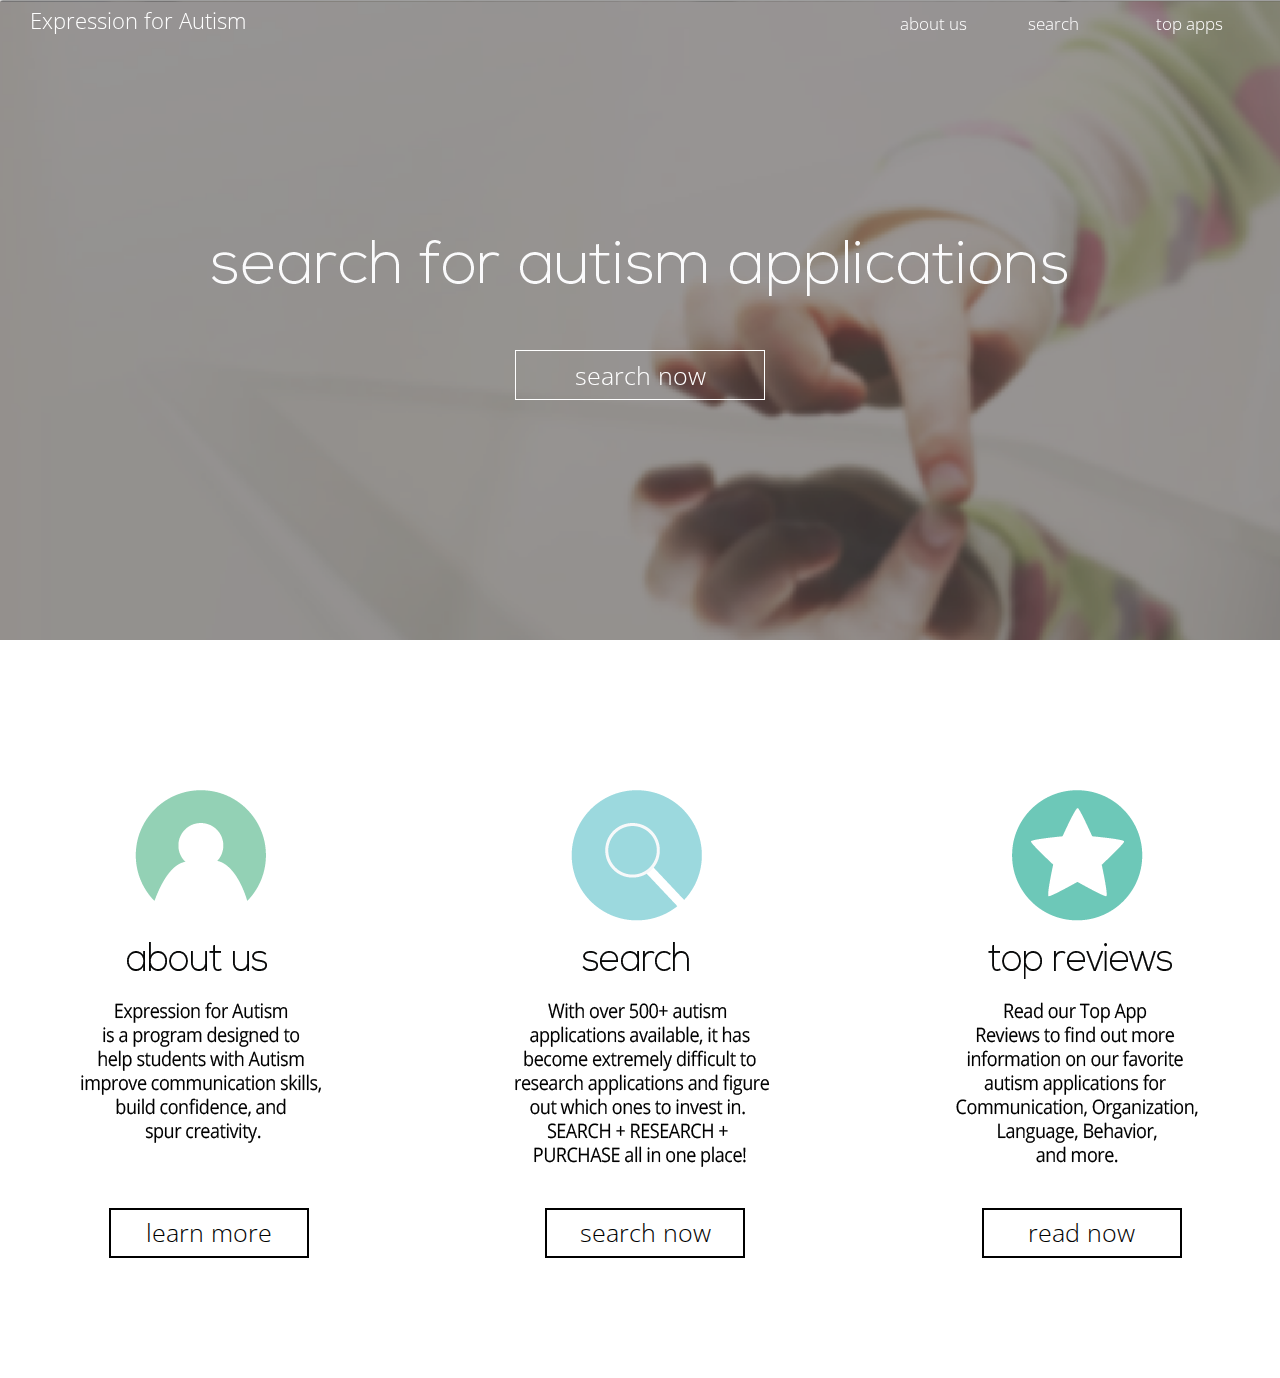
<file: index.html>
<!doctype html><html><head>	<script src="https://ajax.googleapis.com/ajax/libs/jquery/1.9.1/jquery.min.js"></script>	<link href='https://fonts.googleapis.com/css?family=PT+Sans' rel='stylesheet' type='text/css'>	<meta charset="utf-8">	<title>Expression for Autism</title>	<meta name="viewport" content="initial-scale=1, width=device-width, maximum-scale=1, minimum-scale=1, user-scalable=no">	<link href = 'https://maxcdn.bootstrapcdn.com/bootstrap/3.3.0/css/bootstrap.min.css' rel = 'stylesheet'>	<link href='https://fonts.googleapis.com/css?family=Open+Sans:300,400,700' rel='stylesheet' type='text/css'></head><body> <div id="wrapper"> <!-- navigation --> <div class="menudiv"> <ul id="menu1" class="menu" down="false"> <li class="home_link"><a href="http://www.expressionforautism.com">Expression for Autism</a></li> <li><a href="/aboutus">about us</a></li> <li><a href="/search">search</a></li> <li><a href="/reviews">top apps</a></li> </ul> <ul id="menu2" class="menu"> <li class="home_link"><a href="http://www.expressionforautism.com">Expression for Autism</a></li> <li><a href="/aboutus">about us</a></li> <li><a href="/search">search</a></li> <li><a href="/reviews">top apps</a></li> </ul> </div> <div class="title_wrapper"> <img class="title" id="title1" src="img/title1.png"> <img class="title" id="title2" src="img/title2.png"> <img class="title" id="title3" src="img/title3.png"> </div> <div class="button_wrapper"> <button class="main_button carousel_button" type="button" onclick="window.location.href='/search'" id="button1">search now</button> <button class="main_button carousel_button" type="button" onclick="window.location.href='/aboutus'" id="button2">learn more</button> <button class="main_button carousel_button" type="button" onclick="window.location.href='/aboutus'" id="button3">learn more</button> </div> <div id="carousel"> </div> <div id="content_panel"> <div id="content"> <div class="row"> <div class="cont col-md-4"> <div class="inner"> <img class="content_img" id="content1" src="img/about.png"> <button class="content_button" id="about" type="button" onclick="window.location.href='/aboutus'">learn more</button> </div> </div> <div class="cont col-md-4"> <div class="inner"> <img class="content_img" id="content2" src="img/search.png"> <button class="content_button" id="search" type="button" onclick="window.location.href='/search'">search now</button> </div> </div> <div class="cont col-md-4"> <div class="inner"> <img class="content_img" id="content3" src="img/reviews.png"> <button class="content_button" id="reviews" type="button" onclick="window.location.href='/reviews'">read now</button> </div> </div> </div> </div> </div> </div> </body><style>@media (min-width:1670px){.cont{width:30%}}@media (max-width:900px){.title_wrapper{margin-top:0;z-index:3}}@media (max-width:800px){li{width:30%;font-size:15px}}@media (max-width:640px){li{width:30%;font-size:11px}#menu1 a{vertical-align:middle}.carousel_button{opacity:0;visibility:hidden;display:none}}@media (max-width:500px){li{font-size:9px}}@media (max-width:420px){#menu1,#menu2{display:none}}#button2,#button3,#title2,#title3{display:none}.cont{text-align:center}.content_img{padding-top:50px}#content{text-align:center;width:100%;background-color:#fff;height:600px auto;padding-bottom:100px}#menu2{color:#000;display:none;z-index:11;background-color:#fff;position:fixed;opacity:.9}#menu2 a{color:#000;vertical-align:middle}.home_link{font-size:22px;margin-left:2%;width:68%;text-align:left;vertical-align:center}a:link,a:visited{height:40px;display:table-cell;vertical-align:bottom;color:#fff;text-align:left;padding:4px;text-decoration:none}a:active,a:hover{color:#FDB515}ul{top:0;left:0;width:100%;font-family:'open sans';font-weight:lighter;font-size:17px;z-index:10;position:absolute;display:inline-block;background-color:transparent;list-style-type:none;padding:0;overflow:hidden}li{width:10%;float:left;white-space:nowrap}#left_arrow{margin-top:20%;margin-left:5%;z-index:10;position:absolute}#right_arrow{margin-top:20%;margin-left:90%;z-index:10;position:absolute}#arrow_wrapper{z-index:10;height:100%;width:100%;position:absolute;top:10px;left:10px;background-color:#000}#carousel{position:fixed;top:0;left:0;width:100%;height:100%}#wrapper{text-align:center;font-family:'PT Sans',sans-serif;position:absolute;height:100%;width:100%;font-size:40px;color:#fff;font-weight:lighter}#content_panel{z-index:1;position:relative;height:700px;padding-top:100px;text-align:center;margin:auto;width:100%;margin-top:50%;background:#fff;padding-bottom:100px}.carousel_div{background-size:cover;width:100%;height:100%;position:absolute}.title_wrapper{z-index:1;position:absolute;text-align:center;margin-top:18%;width:100%;height:100%}.button_wrapper{z-index:3;position:absolute;text-align:center;margin-top:18%;width:100%}.title{margin:auto}.main_button{margin:auto;margin-top:120px;width:250px;height:50px;background-color:transparent;font-size:25px;font-family:'open sans';font-weight:lighter;color:#fff;border:#fff;border-style:solid;border-width:1px;outline:0;z-index:-1}.main_button:hover{outline:0;border:#fff;border-style:solid;border-width:2px;color:#000;opacity:.4;background-color:#fff;font-weight:400}.content_button{background-color:transparent;font-size:25px;font-family:'open sans';font-weight:lighter;height:50px;z-index:1;margin-top:40px;margin-bottom:20px;margin-left:10%;margin-right:30px;width:200px;color:#000;border:#000;border-style:solid;border-width:2px}.content_button:hover{outline:0;z-index:1;border:#FDB515;border-style:solid;border-width:2px;color:#FDB515;background-color:#fff}#about{margin-top:64px}</style><script>var _0x194c=["\x69\x6D\x67\x2F\x62\x61\x63\x6B\x67\x72\x6F\x75\x6E\x64\x2E\x70\x6E\x67","\x69\x6D\x67\x2F\x62\x61\x63\x6B\x67\x72\x6F\x75\x6E\x64\x32\x2E\x70\x6E\x67","\x69\x6D\x67\x2F\x62\x61\x63\x6B\x67\x72\x6F\x75\x6E\x64\x33\x2E\x70\x6E\x67","\x63\x61\x72\x6F\x75\x73\x65\x6C","\x67\x65\x74\x45\x6C\x65\x6D\x65\x6E\x74\x42\x79\x49\x64","\x6C\x65\x6E\x67\x74\x68","\x64\x69\x76","\x63\x72\x65\x61\x74\x65\x45\x6C\x65\x6D\x65\x6E\x74","\x69\x64","\x62\x61\x63\x6B\x67\x72\x6F\x75\x6E\x64\x49\x6D\x61\x67\x65","\x73\x74\x79\x6C\x65","\x75\x72\x6C\x28","\x29","\x63\x6C\x61\x73\x73\x4E\x61\x6D\x65","\x63\x61\x72\x6F\x75\x73\x65\x6C\x5F\x64\x69\x76","\x74\x69\x74\x6C\x65\x5F\x77\x72\x61\x70\x70\x65\x72","\x69\x6D\x67","\x61\x70\x70\x65\x6E\x64\x43\x68\x69\x6C\x64","\x72\x65\x61\x64\x79","\x3C\x64\x69\x76\x3E","\x68\x65\x72\x65","\x6C\x6F\x67","\x23","\x6F\x70\x61\x63\x69\x74\x79","\x31","\x63\x73\x73","\x61\x6E\x69\x6D\x61\x74\x65","\x23\x30","\x23\x74\x69\x74\x6C\x65","\x23\x62\x75\x74\x74\x6F\x6E","\x66\x61\x64\x65\x49\x6E","\x66\x61\x64\x65\x4F\x75\x74","\x64\x65\x6C\x61\x79","\x30","\x73\x68\x6F\x77","\x67\x65\x74\x54\x69\x6D\x65","\x73\x63\x72\x6F\x6C\x6C\x54\x6F\x70","\x73\x63\x72\x6F\x6C\x6C","\x6D\x65\x6E\x75\x31","\x64\x6F\x77\x6E","\x61\x74\x74\x72","\x23\x6D\x65\x6E\x75\x31","\x66\x61\x6C\x73\x65","\x74\x72\x75\x65","\x73\x65\x74\x41\x74\x74\x72\x69\x62\x75\x74\x65","\x66\x61\x73\x74","\x73\x6C\x69\x64\x65\x44\x6F\x77\x6E","\x23\x6D\x65\x6E\x75\x32","\x73\x6C\x69\x64\x65\x55\x70","\x72\x65\x73\x6F\x6C\x76\x65","\x70\x72\x6F\x6D\x69\x73\x65","\x74\x69\x74\x6C\x65\x31","\x74\x69\x74\x6C\x65\x32","\x74\x69\x74\x6C\x65\x33","\x77\x69\x64\x74\x68","\x73\x72\x63","\x69\x6D\x67\x2F\x74\x69\x74\x6C\x65\x32\x73\x63\x61\x6C\x65\x64\x32\x2E\x70\x6E\x67","\x69\x6D\x67\x2F\x74\x69\x74\x6C\x65\x32\x73\x63\x61\x6C\x65\x64\x2E\x70\x6E\x67","\x69\x6D\x67\x2F\x74\x69\x74\x6C\x65\x31\x73\x63\x61\x6C\x65\x64\x2E\x70\x6E\x67","\x69\x6D\x67\x2F\x74\x69\x74\x6C\x65\x33\x73\x63\x61\x6C\x65\x64\x32\x2E\x70\x6E\x67","\x69\x6D\x67\x2F\x74\x69\x74\x6C\x65\x33\x73\x63\x61\x6C\x65\x64\x2E\x70\x6E\x67","\x69\x6D\x67\x2F\x74\x69\x74\x6C\x65\x31\x73\x63\x61\x6C\x65\x64\x31\x2E\x70\x6E\x67","\x69\x6D\x67\x2F\x74\x69\x74\x6C\x65\x31\x2E\x70\x6E\x67","\x69\x6D\x67\x2F\x74\x69\x74\x6C\x65\x32\x2E\x70\x6E\x67","\x69\x6D\x67\x2F\x74\x69\x74\x6C\x65\x33\x2E\x70\x6E\x67","\x72\x65\x73\x69\x7A\x65"];

	var images = ["img/background.png", "img/background2.png", "img/background3.png" ];



	var curr_image=0;var manual_carousel=false;$(document)[_0x194c[18]](function (){setWidths();var _0x3d24x4=document[_0x194c[4]](_0x194c[3]);


		for(i=images[_0x194c[5]]-1;i>=0;i--){curr_div=document[_0x194c[7]](_0x194c[6]);curr_div[_0x194c[8]]=i.toString();curr_div[_0x194c[10]][_0x194c[9]]=_0x194c[11]+images[i]+_0x194c[12];curr_div[_0x194c[13]]=_0x194c[14];center_div=document[_0x194c[7]](_0x194c[6]);center_div[_0x194c[13]]=_0x194c[15];div_title=document[_0x194c[7]](_0x194c[16]);center_div[_0x194c[17]](div_title);curr_div[_0x194c[17]](center_div);_0x3d24x4[_0x194c[17]](curr_div);} ;startCarousel();} );function startCarousel(){var _0x3d24x6=$(_0x194c[19]);console[_0x194c[21]](_0x194c[20]);$(_0x194c[27])[_0x194c[26]]({opacity:1},800,function (){for(i=1;i<images[_0x194c[5]];i++){img_id=_0x194c[22]+i.toString();$(img_id)[_0x194c[25]](_0x194c[23],_0x194c[24]);} ;runCarousel(0,images[_0x194c[5]]-1);} );} ;function runCarousel(_0x3d24x8,_0x3d24x9){curr_id=_0x3d24x8+1;title=$((_0x194c[28]+curr_id));button=$((_0x194c[29]+curr_id));new_id=_0x3d24x8==2?1:_0x3d24x8+2;new_title=$((_0x194c[28]+new_id));new_button=$((_0x194c[29]+new_id));button[_0x194c[32]](5000)[_0x194c[31]](function (){new_button[_0x194c[30]]();} );title[_0x194c[32]](5000)[_0x194c[31]](function (){new_title[_0x194c[30]]();if(_0x3d24x8==_0x3d24x9){resetCarousel(true);} else {img_id=_0x194c[22]+_0x3d24x8.toString();$(img_id)[_0x194c[31]](800,function (){runCarousel(_0x3d24x8+1,_0x3d24x9);} );} ;} );} ;function resetCarousel(_0x3d24xb){for(i=0;i<images[_0x194c[5]]-1;i++){img_id=_0x194c[22]+i.toString();$(img_id)[_0x194c[25]](_0x194c[23],_0x194c[33]);} ;for(i=images[_0x194c[5]]-1;i>=0;i--){img_id=_0x194c[22]+i.toString();$(img_id)[_0x194c[34]]();} ;if(_0x3d24xb){startCarousel();} ;} ;var menu_loc=20;last_trigger_drop=false;var num_triggers=0;var last_trigger=0;var ms_between=0;var max_tolerance=100;$(window)[_0x194c[37]](function (){var _0x3d24x11=true;var _0x3d24x12= new Date();time_now=_0x3d24x12[_0x194c[35]]();ms_between=time_now-last_trigger;num_triggers++;scroll_pos=$(window)[_0x194c[36]]();if((last_trigger_drop&&scroll_pos>=20)||(!last_trigger_drop&&scroll_pos<=20)){_0x3d24x11=false;} ;if(ms_between>max_tolerance&&_0x3d24x11){if(scroll_pos>=20){last_trigger_drop=true;} else {last_trigger_drop=false;} ;num_triggers=0;last_trigger=time_now;triggerMenu();} ;} );function triggerMenu(){scroll_pos=$(window)[_0x194c[36]]();menu=document[_0x194c[4]](_0x194c[38]);activated=$(_0x194c[41])[_0x194c[40]](_0x194c[39]);if(scroll_pos>=menu_loc&&activated==_0x194c[42]){$(_0x194c[41])[_0x194c[31]](function (){menu=document[_0x194c[4]](_0x194c[38]);menu[_0x194c[44]](_0x194c[39],_0x194c[43]);$(_0x194c[47])[_0x194c[46]](_0x194c[45]);} );} else {if(scroll_pos<=menu_loc&&activated==_0x194c[43]){menu[_0x194c[44]](_0x194c[39],_0x194c[42]);$(_0x194c[47])[_0x194c[48]](function (){$(_0x194c[41])[_0x194c[30]]();} );} ;} ;} ;function showMenu(){var _0x3d24x15=$.Deferred();$(_0x194c[41])[_0x194c[31]](function (){menu=document[_0x194c[4]](_0x194c[38]);menu[_0x194c[44]](_0x194c[39],_0x194c[43]);_0x3d24x15[_0x194c[49]]();} );return _0x3d24x15[_0x194c[50]]();} ;function hideMenu(){var _0x3d24x15=$.Deferred();menu[_0x194c[44]](_0x194c[39],_0x194c[42]);_0x3d24x15[_0x194c[49]]();return _0x3d24x15[_0x194c[50]]();} ;function setWidths(){title=document[_0x194c[4]](_0x194c[51]);title2=document[_0x194c[4]](_0x194c[52]);title3=document[_0x194c[4]](_0x194c[53]);if($(window)[_0x194c[54]]()<=460){title2[_0x194c[55]]=_0x194c[56];} else {if($(window)[_0x194c[54]]()<=650){title2[_0x194c[55]]=_0x194c[57];} ;} ;if($(window)[_0x194c[54]]()<=700){title[_0x194c[55]]=_0x194c[58];title3[_0x194c[55]]=_0x194c[59];} else {if($(window)[_0x194c[54]]()<=900){title3[_0x194c[55]]=_0x194c[60];title[_0x194c[55]]=_0x194c[61];} else {title[_0x194c[55]]=_0x194c[62];title2[_0x194c[55]]=_0x194c[63];title3[_0x194c[55]]=_0x194c[64];} ;} ;} ;$(window)[_0x194c[65]](function (){setWidths();} );</script>
</file>
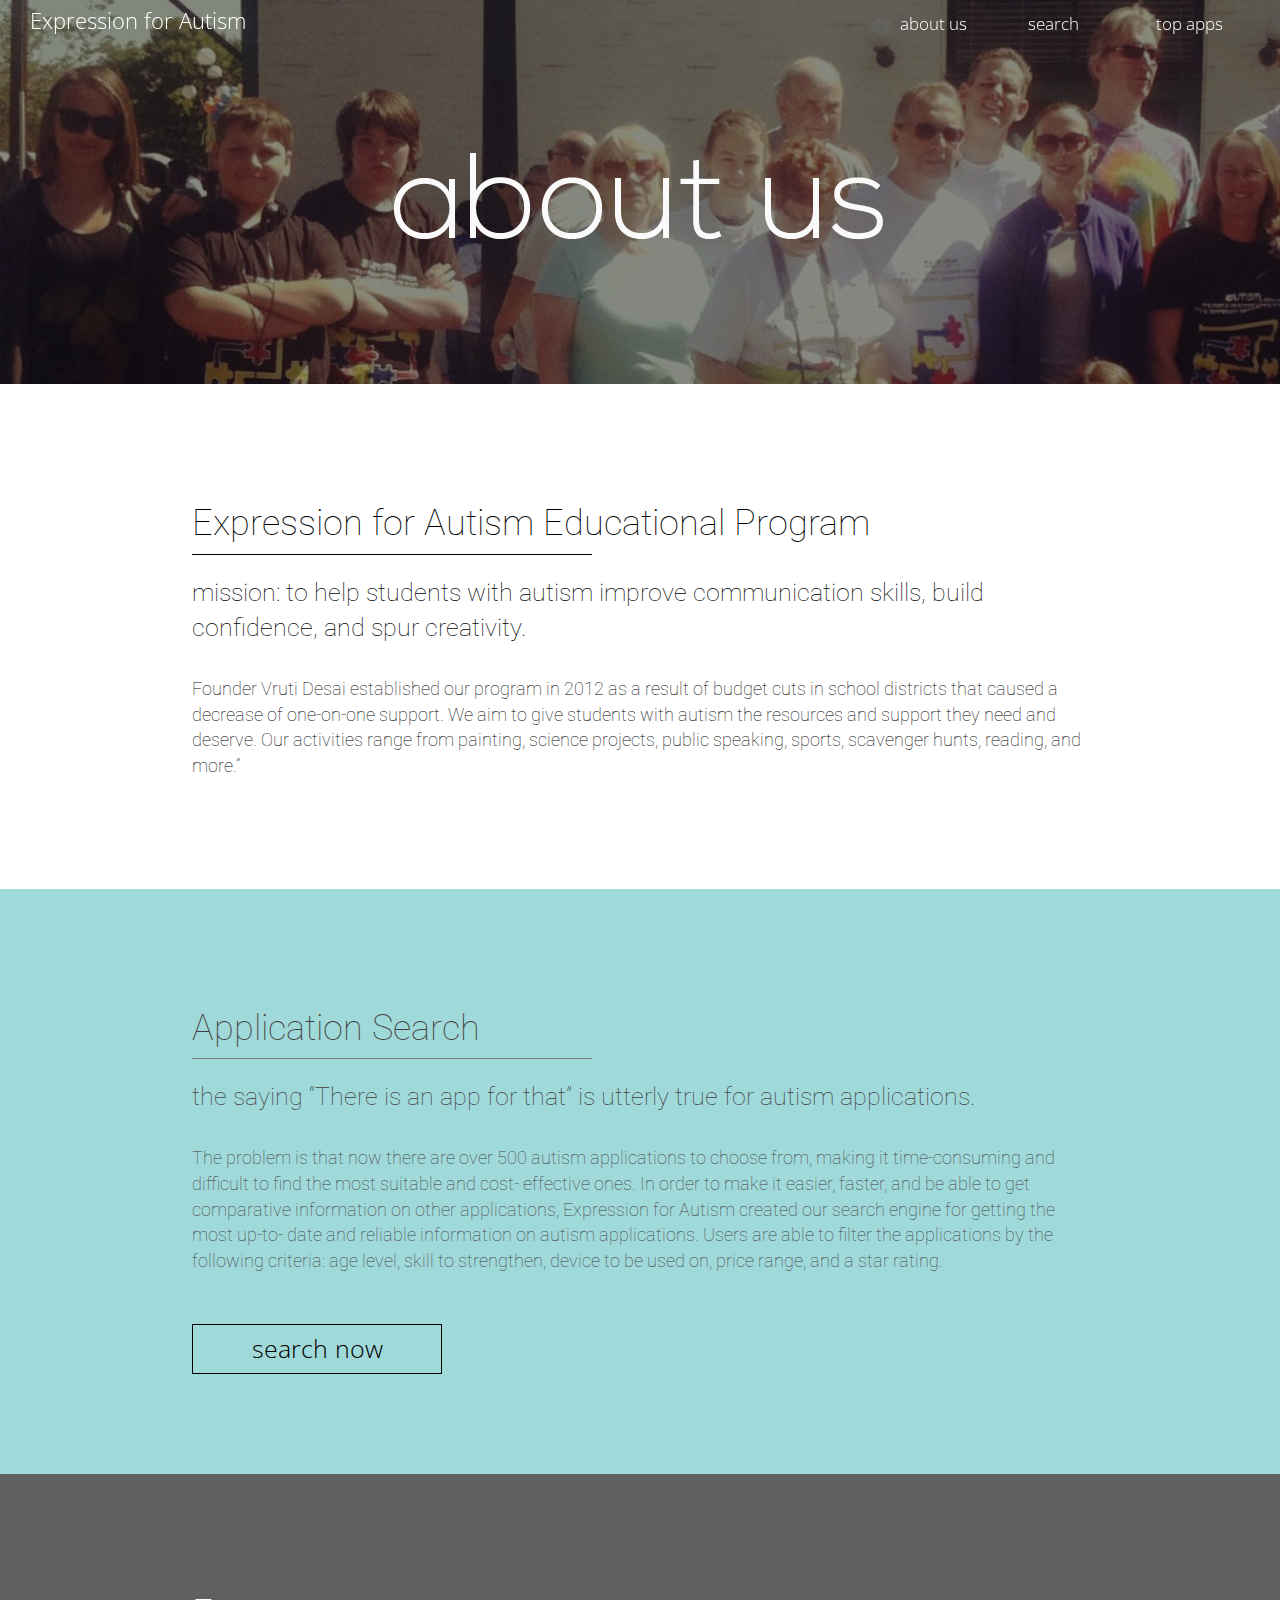
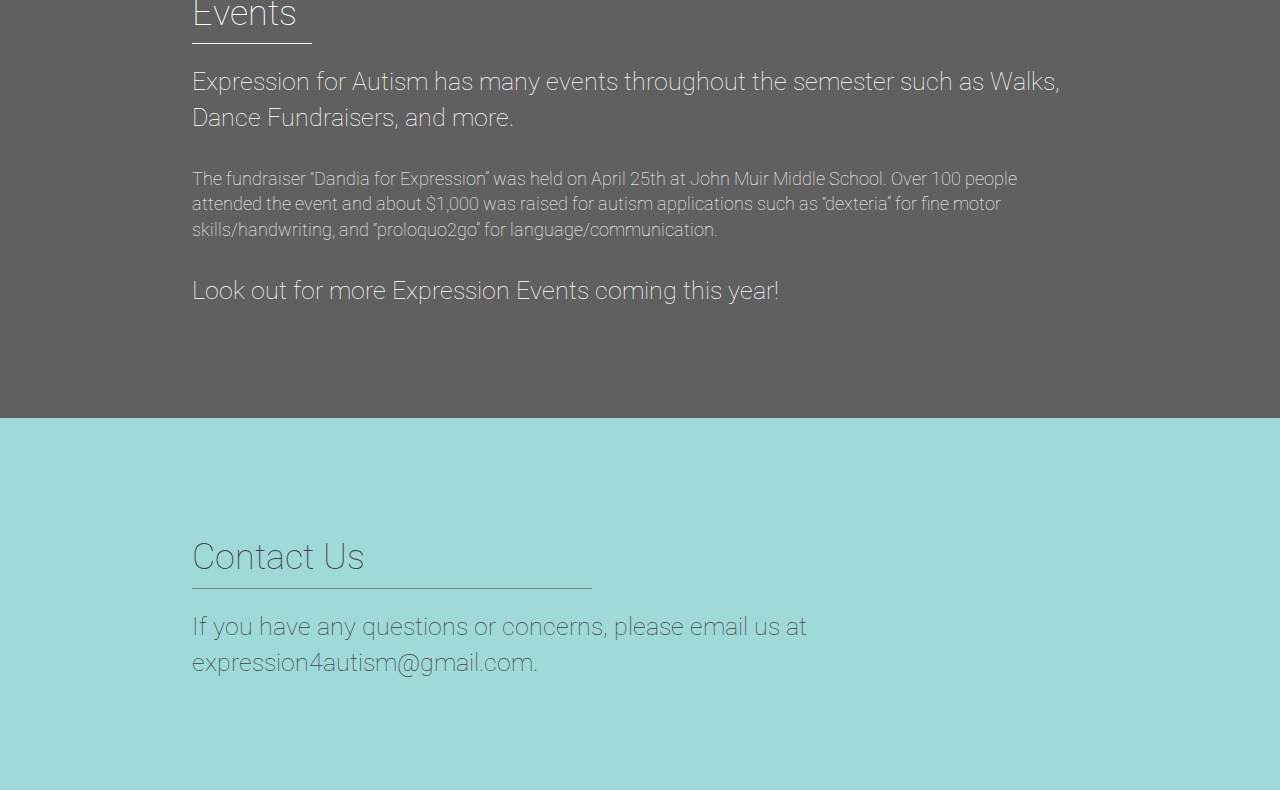
<file: aboutus/index.html>
<!doctype html><html><head>	<script src="https://ajax.googleapis.com/ajax/libs/jquery/1.9.1/jquery.min.js"></script>	<link href='https://fonts.googleapis.com/css?family=PT+Sans' rel='stylesheet' type='text/css'>	<meta charset="utf-8">	<title>Expression for Autism</title>	<meta name="viewport" content="initial-scale=1, width=device-width, maximum-scale=1, minimum-scale=1, user-scalable=no">	<link href = 'http://maxcdn.bootstrapcdn.com/bootstrap/3.3.0/css/bootstrap.min.css' rel = 'stylesheet'>	<link href='https://fonts.googleapis.com/css?family=Open+Sans:300,400,700' rel='stylesheet' type='text/css'>	<link href='https://fonts.googleapis.com/css?family=Slabo+27px' rel='stylesheet' type='text/css'>	<link href='https://fonts.googleapis.com/css?family=Roboto:400,100,300' rel='stylesheet' type='text/css'></head><body> <div id="wrapper"> <!-- navigation --> <div class="menudiv"> <ul id="menu1" class="menu" down="false"> <li class="home_link"><a href="http://www.expressionforautism.com">Expression for Autism</a></li> <li><a href="/aboutus">about us</a></li> <li><a href="/search">search</a></li> <li><a href="/reviews">top apps</a></li> </ul> <ul id="menu2" class="menu"> <li class="home_link"><a href="http://www.expressionforautism.com">Expression for Autism</a></li> <li><a href="/aboutus">about us</a></li> <li><a href="/search">search</a></li> <li><a href="/reviews">top apps</a></li> </ul> </div> <div class="title_wrapper"> <img class="title" id="title1" src="img/title.png"> </div> <div id="carousel"> </div> <div id="content_panel"> <div id="content"> <div id="main_title"> <h1>About Us</h1> </div> <div class="education"> <div class="text_wrapper"> 

<h1> Expression for Autism Educational Program</h1> <div class="line"> </div> <div id="ptype1"> 

<p>mission: to help students with autism improve communication skills, build confidence, and spur creativity. </p> </div> <div id="ptype2"> 
<p>Founder Vruti Desai established our program in 2012 as a result of budget cuts in school districts that caused a decrease of one-on-one support. We aim to give students with autism the resources and support they need and deserve. Our activities range from painting, science projects, public speaking, sports, scavenger hunts, reading, and more.” </p> 

</div> </div> </div> <div class="search"> <div class="text_wrapper"> <h1> Application Search</h1> <div class="line_search"> </div> <div id="ptype1"> 

<p>the saying “There is an app for that” is utterly true for autism applications. </p> </div> <div id="ptype2"> 

<p>The problem is that now there are over 500 autism applications to choose from, making it time-consuming and difficult to find the most suitable and cost- effective ones. In order to make it easier, faster, and be able to get comparative information on other applications, Expression for Autism created our search engine for getting the most up-to- date and reliable information on autism applications. Users are able to filter the applications by the following criteria: age level, skill to strengthen, device to be used on, price range, and a star rating. </p> 

</div> <button class="main_button" type="button" onclick="window.location.href='/search'" id="button1">search now</button> </div> </div> <div class="events_carousel"></div> <div class="events"> <div class="text_wrapper"> <h1>Events</h1> <div class="line_events"> </div> <div id="ptype1"> 

<p>Expression for Autism has many events throughout the semester such as Walks, Dance Fundraisers, and more. </p> </div> <div id="ptype2"> 
<p>The fundraiser “Dandia for Expression” was held on April 25th at John Muir Middle School. Over 100 people attended the event and about $1,000 was raised for autism applications such as “dexteria” for fine motor skills/handwriting, and “proloquo2go” for language/communication. 

</p> </div> <div id="ptype1"> <p>Look out for more Expression Events coming this year! </p> 


</div> </div> </div> <div class="search"> <div class="text_wrapper"> <h1> Contact Us</h1> <div class="line_search"> </div> <div id="ptype1"> 

<p> If you have any questions or concerns, please email us at expression4autism@gmail.com. </p> 




	</div> </div> </div> </div> </div> </div> </body><style>@media (max-width:900px){.title_wrapper{margin-top:0}}@media (max-width:700px){.title_wrapper{display:none}}@media (max-width:800px){li{width:30%;font-size:15px}}@media (max-width:640px){li{width:30%;font-size:11px}#menu1 a{vertical-align:middle}}@media (max-width:500px){li{font-size:9px}}@media (max-width:420px){#menu1,#menu2{display:none}}h1{font-weight:lighter}#ptype1{padding-top:20px;font-size:25px}#ptype2{padding-top:20px;font-size:18px}.text_wrapper{margin:auto;text-align:left;width:70%}.line{background-color:#000;width:400px;height:1px}.line_search{background-color:gray;width:400px;height:1px}.line_events{background-color:#fff;width:120px;height:1px}#main_title{font-family:Roboto,sans-serif;color:#000;padding-top:50px;height:auto;display:none;width:100%}.education{color:#000;font-family:Roboto,sans-serif;height:auto;width:100%;padding-bottom:100px;padding-top:100px}.search{font-family:Roboto,sans-serif;color:#423f40;font-weight:lighter;padding-top:100px;background-color:#a0d9da;height:auto;padding-bottom:100px;width:100%}.events{font-family:Roboto,sans-serif;padding-top:100px;height:auto;width:100%;background-color:#606060;padding-bottom:100px}#content_panel,.cont{text-align:center}#content{margin:auto}#menu2{color:#000;display:none;z-index:11;background-color:#fff;position:fixed;opacity:.9}#menu2 a{color:#000;vertical-align:middle}.home_link{font-size:22px;margin-left:2%;width:68%;text-align:left;vertical-align:center}a:link,a:visited{height:40px;display:table-cell;vertical-align:bottom;color:#fff;text-align:left;padding:4px;text-decoration:none}a:active,a:hover{color:#FDB515}ul{top:0;left:0;width:100%;font-family:'open sans';font-weight:lighter;font-size:17px;z-index:10;position:absolute;display:inline-block;background-color:transparent;list-style-type:none;padding:0;overflow:hidden}li{width:10%;float:left;white-space:nowrap}#carousel{position:fixed;top:0;left:0;width:100%;height:60%}#wrapper{text-align:center;font-family:'PT Sans',sans-serif;position:absolute;height:60%;width:100%;font-size:40px;color:#fff;font-weight:lighter}#content_panel{position:relative;height:1000px;width:100%;margin-top:30%;background-color:#fff}.carousel_div{background-size:cover;width:100%;height:100%;position:absolute}.title_wrapper{z-index:2;position:absolute;text-align:center;top:25%;width:100%;height:100%}.title{margin:auto}.main_button{margin:auto;margin-top:40px;width:250px;height:50px;background-color:transparent;font-size:25px;font-family:'open sans';font-weight:lighter;color:#000;border:#000;border-style:solid;border-width:1px;outline:0;z-index:-1}.main_button:hover{outline:0;border:#fff;border-style:solid;border-width:2px;color:#fff}</style><script>var _0x1d2b=["\x69\x6D\x67\x2F\x62\x61\x63\x6B\x67\x72\x6F\x75\x6E\x64\x2E\x6A\x70\x67","\x69\x6D\x67\x2F\x62\x61\x63\x6B\x67\x72\x6F\x75\x6E\x64\x32\x2E\x6A\x70\x67","\x69\x6D\x67\x2F\x62\x61\x63\x6B\x67\x72\x6F\x75\x6E\x64\x33\x2E\x6A\x70\x67","\x77\x69\x64\x74\x68","\x23\x6D\x61\x69\x6E\x5F\x74\x69\x74\x6C\x65","\x73\x68\x6F\x77","\x74\x69\x74\x6C\x65\x31","\x67\x65\x74\x45\x6C\x65\x6D\x65\x6E\x74\x42\x79\x49\x64","\x73\x72\x63","\x69\x6D\x67\x2F\x74\x69\x74\x6C\x65\x73\x63\x61\x6C\x65\x64\x2E\x70\x6E\x67","\x63\x61\x72\x6F\x75\x73\x65\x6C","\x6C\x65\x6E\x67\x74\x68","\x64\x69\x76","\x63\x72\x65\x61\x74\x65\x45\x6C\x65\x6D\x65\x6E\x74","\x69\x64","\x62\x61\x63\x6B\x67\x72\x6F\x75\x6E\x64\x49\x6D\x61\x67\x65","\x73\x74\x79\x6C\x65","\x75\x72\x6C\x28","\x29","\x63\x6C\x61\x73\x73\x4E\x61\x6D\x65","\x63\x61\x72\x6F\x75\x73\x65\x6C\x5F\x64\x69\x76","\x61\x70\x70\x65\x6E\x64\x43\x68\x69\x6C\x64","\x72\x65\x61\x64\x79","\x23","\x66\x61\x64\x65\x4F\x75\x74","\x3C\x64\x69\x76\x3E","\x68\x65\x72\x65","\x6C\x6F\x67","\x6F\x70\x61\x63\x69\x74\x79","\x31","\x63\x73\x73","\x61\x6E\x69\x6D\x61\x74\x65","\x23\x30","\x64\x65\x6C\x61\x79","\x30","\x72\x65\x73\x69\x7A\x65","\x67\x65\x74\x54\x69\x6D\x65","\x73\x63\x72\x6F\x6C\x6C\x54\x6F\x70","\x73\x63\x72\x6F\x6C\x6C","\x6D\x65\x6E\x75\x31","\x64\x6F\x77\x6E","\x61\x74\x74\x72","\x23\x6D\x65\x6E\x75\x31","\x66\x61\x6C\x73\x65","\x74\x72\x75\x65","\x73\x65\x74\x41\x74\x74\x72\x69\x62\x75\x74\x65","\x66\x61\x73\x74","\x73\x6C\x69\x64\x65\x44\x6F\x77\x6E","\x23\x6D\x65\x6E\x75\x32","\x66\x61\x64\x65\x49\x6E","\x73\x6C\x69\x64\x65\x55\x70","\x72\x65\x73\x6F\x6C\x76\x65","\x70\x72\x6F\x6D\x69\x73\x65","\x69\x6D\x67\x2F\x74\x69\x74\x6C\x65\x2E\x70\x6E\x67","\x68\x69\x64\x65"];


var images = ["img/background3.jpg", "img/background2.jpg", "img/background3.jpg"];


var curr_image=0;var manual_carousel=false;$(document)[_0x1d2b[22]](function (){if($(window)[_0x1d2b[3]]()<=700){temp_title=$(_0x1d2b[4]);temp_title[_0x1d2b[5]]();} ;if($(window)[_0x1d2b[3]]()<=800){title=document[_0x1d2b[7]](_0x1d2b[6]);title[_0x1d2b[8]]=_0x1d2b[9];} ;var _0x2d84x4=document[_0x1d2b[7]](_0x1d2b[10]);for(i=images[_0x1d2b[11]]-1;i>=0;i--){curr_div=document[_0x1d2b[13]](_0x1d2b[12]);curr_div[_0x1d2b[14]]=i.toString();curr_div[_0x1d2b[16]][_0x1d2b[15]]=_0x1d2b[17]+images[i]+_0x1d2b[18];curr_div[_0x1d2b[19]]=_0x1d2b[20];_0x2d84x4[_0x1d2b[21]](curr_div);} ;startCarousel();} );function carouselLeft(){} ;function carouselRight(){manual_carousel=true;if(curr_image==images[_0x1d2b[11]]-1){resetCarousel(false);} else {img_id=_0x1d2b[23]+curr_image.toString();alert(img_id);$(img_id)[_0x1d2b[24]](800);} ;} ;function startCarousel(){var _0x2d84x8=$(_0x1d2b[25]);console[_0x1d2b[27]](_0x1d2b[26]);$(_0x1d2b[32])[_0x1d2b[31]]({opacity:1},800,function (){for(i=1;i<images[_0x1d2b[11]];i++){img_id=_0x1d2b[23]+i.toString();$(img_id)[_0x1d2b[30]](_0x1d2b[28],_0x1d2b[29]);} ;runCarousel(0,images[_0x1d2b[11]]-1);} );} ;function runCarousel(_0x2d84xa,_0x2d84xb){if(_0x2d84xa==_0x2d84xb){resetCarousel(true);} else {img_id=_0x1d2b[23]+_0x2d84xa.toString();$(img_id)[_0x1d2b[33]](2600)[_0x1d2b[24]](800,function (){runCarousel(_0x2d84xa+1,_0x2d84xb);} );} ;} ;function resetCarousel(_0x2d84xd){for(i=0;i<images[_0x1d2b[11]]-1;i++){img_id=_0x1d2b[23]+i.toString();$(img_id)[_0x1d2b[30]](_0x1d2b[28],_0x1d2b[34]);} ;for(i=images[_0x1d2b[11]]-1;i>=0;i--){img_id=_0x1d2b[23]+i.toString();$(img_id)[_0x1d2b[33]](2600)[_0x1d2b[5]]();} ;if(_0x2d84xd){startCarousel();} ;} ;$(window)[_0x1d2b[35]](function (){title=document[_0x1d2b[7]](_0x1d2b[6]);if($(window)[_0x1d2b[3]]()<=800){} else {} ;} );var menu_loc=20;last_trigger_drop=false;var num_triggers=0;var last_trigger=0;var ms_between=0;var max_tolerance=100;$(window)[_0x1d2b[38]](function (){var _0x2d84x13=true;var _0x2d84x14= new Date();time_now=_0x2d84x14[_0x1d2b[36]]();ms_between=time_now-last_trigger;num_triggers++;scroll_pos=$(window)[_0x1d2b[37]]();if((last_trigger_drop&&scroll_pos>=20)||(!last_trigger_drop&&scroll_pos<=20)){_0x2d84x13=false;} ;if(ms_between>max_tolerance&&_0x2d84x13){if(scroll_pos>=20){last_trigger_drop=true;} else {last_trigger_drop=false;} ;num_triggers=0;last_trigger=time_now;triggerMenu();} ;} );function triggerMenu(){scroll_pos=$(window)[_0x1d2b[37]]();menu=document[_0x1d2b[7]](_0x1d2b[39]);activated=$(_0x1d2b[42])[_0x1d2b[41]](_0x1d2b[40]);if(scroll_pos>=menu_loc&&activated==_0x1d2b[43]){$(_0x1d2b[42])[_0x1d2b[24]](function (){menu=document[_0x1d2b[7]](_0x1d2b[39]);menu[_0x1d2b[45]](_0x1d2b[40],_0x1d2b[44]);$(_0x1d2b[48])[_0x1d2b[47]](_0x1d2b[46]);} );} else {if(scroll_pos<=menu_loc&&activated==_0x1d2b[44]){menu[_0x1d2b[45]](_0x1d2b[40],_0x1d2b[43]);$(_0x1d2b[48])[_0x1d2b[50]](function (){$(_0x1d2b[42])[_0x1d2b[49]]();} );} ;} ;} ;function showMenu(){var _0x2d84x17=$.Deferred();$(_0x1d2b[42])[_0x1d2b[24]](function (){menu=document[_0x1d2b[7]](_0x1d2b[39]);menu[_0x1d2b[45]](_0x1d2b[40],_0x1d2b[44]);_0x2d84x17[_0x1d2b[51]]();} );return _0x2d84x17[_0x1d2b[52]]();} ;function hideMenu(){var _0x2d84x17=$.Deferred();menu[_0x1d2b[45]](_0x1d2b[40],_0x1d2b[43]);_0x2d84x17[_0x1d2b[51]]();return _0x2d84x17[_0x1d2b[52]]();} ;$(window)[_0x1d2b[35]](function (){title=document[_0x1d2b[7]](_0x1d2b[6]);if($(window)[_0x1d2b[3]]()>=800){title[_0x1d2b[8]]=_0x1d2b[53];} else {title[_0x1d2b[8]]=_0x1d2b[9];} ;temp_title=$(_0x1d2b[4]);if($(window)[_0x1d2b[3]]()<=700){temp_title[_0x1d2b[5]]();} else {temp_title[_0x1d2b[54]]();} ;} );</script>
</file>
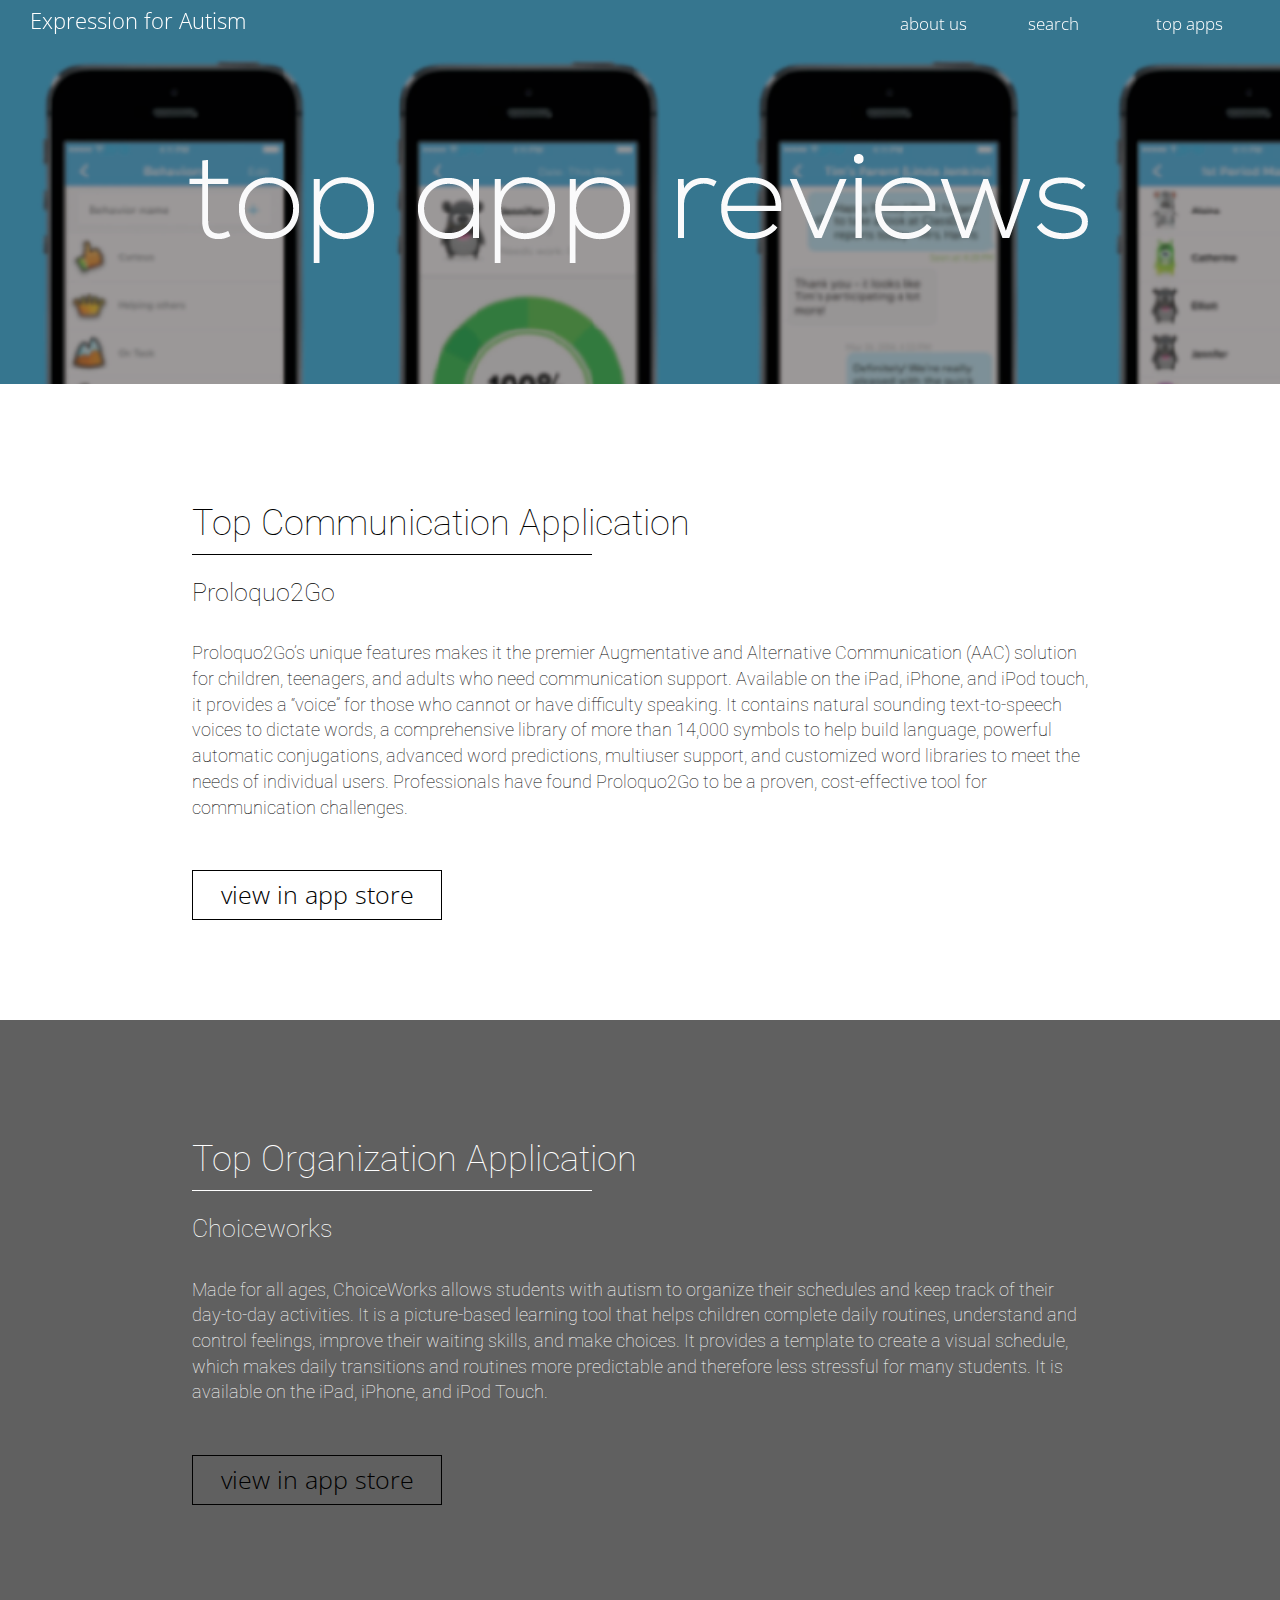
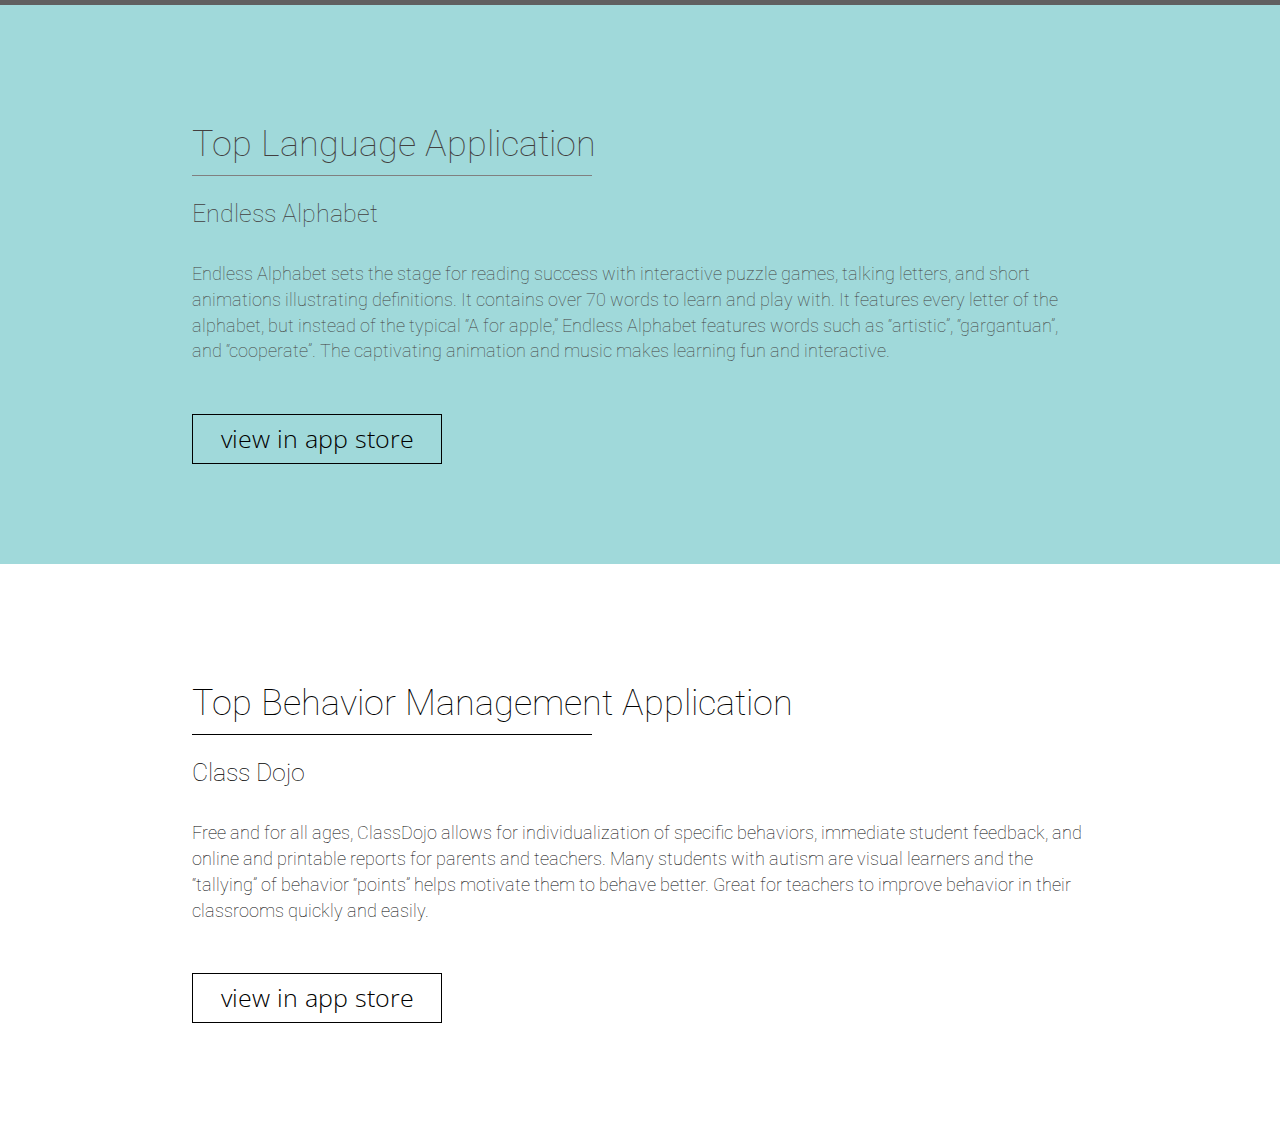
<file: reviews/index.html>
<!doctype html><html><head>	<script src="https://ajax.googleapis.com/ajax/libs/jquery/1.9.1/jquery.min.js"></script>	<link href='https://fonts.googleapis.com/css?family=PT+Sans' rel='stylesheet' type='text/css'>	<meta charset="utf-8">	<title>Expression for Autism</title>	<meta name="viewport" content="initial-scale=1, width=device-width, maximum-scale=1, minimum-scale=1, user-scalable=no">	<link href = 'https://maxcdn.bootstrapcdn.com/bootstrap/3.3.0/css/bootstrap.min.css' rel = 'stylesheet'><link href='https://fonts.googleapis.com/css?family=Open+Sans:300,400,700' rel='stylesheet' type='text/css'><link href='https://fonts.googleapis.com/css?family=Slabo+27px' rel='stylesheet' type='text/css'><link href='https://fonts.googleapis.com/css?family=Roboto:400,100,300' rel='stylesheet' type='text/css'></head><body> <div id="wrapper"> <!-- navigation --> <div class="menudiv"> <ul id="menu1" class="menu" down="false"> <li class="home_link"><a href="http://www.expressionforautism.com">Expression for Autism</a></li> <li><a href="/aboutus">about us</a></li> <li><a href="/search">search</a></li> <li><a href="/reviews">top apps</a></li> </ul> <ul id="menu2" class="menu"> <li class="home_link"><a href="http://www.expressionforautism.com">Expression for Autism</a></li> <li><a href="/aboutus">about us</a></li> <li><a href="/search">search</a></li> <li><a href="/reviews">top apps</a></li> </ul> </div> <div class="title_wrapper"> <img class="title" id="title1" src="img/title.png"> </div> <div id="carousel"> </div> <div id="content_panel"> <div id="content"> <div id="main_title"> <h1>Top App Reviews</h1> </div> <div class="comm"> <div class="text_wrapper"> 

<h1> Top Communication Application</h1> <div class="line1"> </div> <div class="ptype1"> 
<p>Proloquo2Go</p> </div> <div class="ptype2"> 
<p>Proloquo2Go’s unique features makes it the premier Augmentative and Alternative Communication (AAC) solution for children, teenagers, and adults who need communication support. Available on the iPad, iPhone, and iPod touch, it provides a “voice” for those who cannot or have difficulty speaking. It contains natural sounding text-to-speech voices to dictate words, a comprehensive library of more than 14,000 symbols to help build language, powerful automatic conjugations, advanced word predictions, multiuser support, and customized word libraries to meet the needs of individual users. Professionals have found Proloquo2Go to be a proven, cost-effective tool for communication challenges. </p> </div> <form action="https://itunes.apple.com/us/app/proloquo2go/id308368164"> <input type="submit" class="main_button" value="view in app store"> </form> </div> </div> <div class="org"> <div class="text_wrapper"> 

<h1> Top Organization Application </h1> <div class="line2"> </div> <div class="ptype1"> 
<p>Choiceworks</p> </div> <div class="ptype2"> 
<p>Made for all ages, ChoiceWorks allows students with autism to organize their schedules and keep track of their day-to-day activities. It is a picture-based learning tool that helps children complete daily routines, understand and control feelings, improve their waiting skills, and make choices. It provides a template to create a visual schedule, which makes daily transitions and routines more predictable and therefore less stressful for many students. It is available on the iPad, iPhone, and iPod Touch. </p> </div> <form action="https://itunes.apple.com/us/app/choiceworks/id486210964?mt=8"> <input type="submit" class="main_button" value="view in app store"> </form> </div> </div> <div class="events_carousel"> </div> <div class="lang"> <div class="text_wrapper"> 

<h1>Top Language Application </h1> <div class="line3"> </div> <div class="ptype1"> 
<p>Endless Alphabet</p> </div> <div class="ptype2"> 
<p>Endless Alphabet sets the stage for reading success with interactive puzzle games, talking letters, and short animations illustrating definitions. It contains over 70 words to learn and play with. It features every letter of the alphabet, but instead of the typical “A for apple,” Endless Alphabet features words such as “artistic”, “gargantuan”, and “cooperate”. The captivating animation and music makes learning fun and interactive. </p> </div> <form action="https://itunes.apple.com/ca/app/endless-alphabet/id591626572?mt=8"> <input type="submit" class="main_button" value="view in app store"> </form> </div> </div> <div class="beh"> <div class="text_wrapper"> 

<h1>Top Behavior Management Application </h1> <div class="line1"> </div> <div class="ptype1"> 
<p>Class Dojo</p> </div> <div class="ptype2"> 
<p>Free and for all ages, ClassDojo allows for individualization of specific behaviors, immediate student feedback, and online and printable reports for parents and teachers. Many students with autism are visual learners and the “tallying” of behavior “points” helps motivate them to behave better. Great for teachers to improve behavior in their classrooms quickly and easily. </p> </div> <form action="https://itunes.apple.com/us/app/classdojo/id552602056?mt=8"> <input type="submit" class="main_button" value="view in app store"> </form> </div> </div> </div> </div> </div> </body><style> 




@media (max-width:570px){.title_wrapper{display:none}}@media (max-width:900px){.title_wrapper{margin-top:0}}@media (max-width:800px){li{width:30%;font-size:15px}}@media (max-width:640px){li{width:30%;font-size:11px}#menu1 a{vertical-align:middle}}@media (max-width:500px){li{font-size:9px}}@media (max-width:420px){#menu1,#menu2{display:none}}h1{font-weight:lighter}.ptype1{padding-top:20px;font-size:25px}.ptype2{padding-top:20px;font-size:18px}.text_wrapper{margin:auto;text-align:left;width:70%}.line1{background-color:#000;width:400px;height:1px}.line2{background-color:#fff;width:400px;height:1px}.line3{background-color:gray;width:400px;height:1px}.comm{padding-top:100px;color:#000;font-family:Roboto,sans-serif;height:auto;width:100%;padding-bottom:100px}.org{font-family:Roboto,sans-serif;padding-top:100px;height:auto;width:100%;background-color:#606060;padding-bottom:100px}.lang{font-family:Roboto,sans-serif;color:#423f40;font-weight:lighter;padding-top:100px;background-color:#a0d9da;height:auto;padding-bottom:100px;width:100%}.beh{font-family:Roboto,sans-serif;color:#000;font-weight:lighter;padding-top:100px;background-color:#fff;height:auto;padding-bottom:100px;width:100%}.cont{text-align:center}.content_img{padding-bottom:50px}#content_panel{text-align:center}#content{margin:auto}#menu2{color:#000;display:none;z-index:11;background-color:#fff;position:fixed;opacity:.9}#menu2 a{color:#000;vertical-align:middle}.home_link{font-size:22px;margin-left:2%;width:68%;text-align:left;vertical-align:center}a:link,a:visited{height:40px;display:table-cell;vertical-align:bottom;color:#fff;text-align:left;padding:4px;text-decoration:none}a:active,a:hover{color:#FDB515}ul{top:0;left:0;width:100%;font-family:'open sans';font-weight:lighter;font-size:17px;z-index:10;position:absolute;display:inline-block;background-color:transparent;list-style-type:none;padding:0;overflow:hidden}li{width:10%;float:left;white-space:nowrap}#carousel{position:fixed;top:0;left:0;width:100%;height:60%}#wrapper{text-align:center;font-family:'PT Sans',sans-serif;position:absolute;height:60%;width:100%;font-size:40px;color:#fff;font-weight:lighter}#content_panel{position:relative;height:1000px;width:100%;margin-top:30%;background-color:#fff}.carousel_div{background-size:cover;width:100%;height:100%;position:absolute}.title_wrapper{z-index:2;position:absolute;text-align:center;top:25%;width:100%;height:100%}.title{margin:auto}.main_button{margin:auto;margin-top:40px;width:250px;height:50px;background-color:transparent;font-size:25px;font-family:'open sans';font-weight:lighter;color:#000;border:#000;border-style:solid;border-width:1px;outline:0;z-index:-1}.main_button:hover{outline:0;border-style:solid;border-width:2px}#main_title{font-family:Roboto,sans-serif;color:#000;padding-top:50px;height:auto;display:none;width:100%}</style><script>var _0x167f=["\x69\x6D\x67\x2F\x62\x61\x63\x6B\x67\x72\x6F\x75\x6E\x64\x2E\x70\x6E\x67","\x69\x6D\x67\x2F\x74\x69\x74\x6C\x65\x31\x2E\x70\x6E\x67","\x73\x65\x61\x72\x63\x68\x20\x6E\x6F\x77","\x2F\x73\x65\x61\x72\x63\x68","\x69\x6D\x67\x2F\x62\x61\x63\x6B\x67\x72\x6F\x75\x6E\x64\x32\x2E\x70\x6E\x67","\x69\x6D\x67\x2F\x74\x69\x74\x6C\x65\x32\x2E\x70\x6E\x67","\x2F\x61\x62\x6F\x75\x74","\x69\x6D\x67\x2F\x62\x61\x63\x6B\x67\x72\x6F\x75\x6E\x64\x33\x2E\x70\x6E\x67","\x69\x6D\x67\x2F\x74\x69\x74\x6C\x65\x33\x2E\x70\x6E\x67","\x74\x69\x74\x6C\x65\x31","\x67\x65\x74\x45\x6C\x65\x6D\x65\x6E\x74\x42\x79\x49\x64","\x77\x69\x64\x74\x68","\x23\x6D\x61\x69\x6E\x5F\x74\x69\x74\x6C\x65","\x73\x68\x6F\x77","\x73\x72\x63","\x69\x6D\x67\x2F\x74\x69\x74\x6C\x65\x73\x63\x61\x6C\x65\x64\x2E\x70\x6E\x67","\x69\x6D\x67\x2F\x74\x69\x74\x6C\x65\x73\x63\x61\x6C\x65\x64\x32\x2E\x70\x6E\x67","\x63\x61\x72\x6F\x75\x73\x65\x6C","\x6C\x65\x6E\x67\x74\x68","\x64\x69\x76","\x63\x72\x65\x61\x74\x65\x45\x6C\x65\x6D\x65\x6E\x74","\x69\x64","\x62\x61\x63\x6B\x67\x72\x6F\x75\x6E\x64\x49\x6D\x61\x67\x65","\x73\x74\x79\x6C\x65","\x75\x72\x6C\x28","\x29","\x63\x6C\x61\x73\x73\x4E\x61\x6D\x65","\x63\x61\x72\x6F\x75\x73\x65\x6C\x5F\x64\x69\x76","\x61\x70\x70\x65\x6E\x64\x43\x68\x69\x6C\x64","\x72\x65\x61\x64\x79","\x23","\x66\x61\x64\x65\x4F\x75\x74","\x3C\x64\x69\x76\x3E","\x68\x65\x72\x65","\x6C\x6F\x67","\x6F\x70\x61\x63\x69\x74\x79","\x31","\x63\x73\x73","\x61\x6E\x69\x6D\x61\x74\x65","\x23\x30","\x64\x65\x6C\x61\x79","\x30","\x69\x6D\x67\x2F\x74\x69\x74\x6C\x65\x31\x73\x63\x61\x6C\x65\x64\x2E\x70\x6E\x67","\x69\x6D\x67\x2F\x74\x69\x74\x6C\x65\x2E\x70\x6E\x67","\x72\x65\x73\x69\x7A\x65","\x67\x65\x74\x54\x69\x6D\x65","\x73\x63\x72\x6F\x6C\x6C\x54\x6F\x70","\x73\x63\x72\x6F\x6C\x6C","\x6D\x65\x6E\x75\x31","\x64\x6F\x77\x6E","\x61\x74\x74\x72","\x23\x6D\x65\x6E\x75\x31","\x66\x61\x6C\x73\x65","\x74\x72\x75\x65","\x73\x65\x74\x41\x74\x74\x72\x69\x62\x75\x74\x65","\x66\x61\x73\x74","\x73\x6C\x69\x64\x65\x44\x6F\x77\x6E","\x23\x6D\x65\x6E\x75\x32","\x66\x61\x64\x65\x49\x6E","\x73\x6C\x69\x64\x65\x55\x70","\x72\x65\x73\x6F\x6C\x76\x65","\x70\x72\x6F\x6D\x69\x73\x65","\x68\x69\x64\x65"];

	var images = [["img/background.png", "img/title1.png", "search now", "/search"], ["img/background2.png","img/title2.png", "search now", "/about"], ["img/background3.png", "img/title3.png", "search now", "/about"] ];



	var curr_image=0;var manual_carousel=false;$(document)[_0x167f[29]](function (){title=document[_0x167f[10]](_0x167f[9]);if($(window)[_0x167f[11]]()<=570){temp_title=$(_0x167f[12]);temp_title[_0x167f[13]]();} ;if($(window)[_0x167f[11]]()<=1000){title[_0x167f[14]]=_0x167f[15];} ;if($(window)[_0x167f[11]]()<=800){title[_0x167f[14]]=_0x167f[16];} ;var _0x5de3x4=document[_0x167f[10]](_0x167f[17]);for(i=images[_0x167f[18]]-1;i>=0;i--){curr_div=document[_0x167f[20]](_0x167f[19]);curr_div[_0x167f[21]]=i.toString();curr_div[_0x167f[23]][_0x167f[22]]=_0x167f[24]+images[i][0]+_0x167f[25];curr_div[_0x167f[26]]=_0x167f[27];_0x5de3x4[_0x167f[28]](curr_div);} ;} );function carouselLeft(){} ;function carouselRight(){manual_carousel=true;if(curr_image==images[_0x167f[18]]-1){resetCarousel(false);} else {img_id=_0x167f[30]+curr_image.toString();alert(img_id);$(img_id)[_0x167f[31]](800);} ;} ;function startCarousel(){var _0x5de3x8=$(_0x167f[32]);console[_0x167f[34]](_0x167f[33]);$(_0x167f[39])[_0x167f[38]]({opacity:1},800,function (){for(i=1;i<images[_0x167f[18]];i++){img_id=_0x167f[30]+i.toString();$(img_id)[_0x167f[37]](_0x167f[35],_0x167f[36]);} ;runCarousel(0,images[_0x167f[18]]-1);} );} ;function runCarousel(_0x5de3xa,_0x5de3xb){if(_0x5de3xa==_0x5de3xb){resetCarousel(true);} else {img_id=_0x167f[30]+_0x5de3xa.toString();$(img_id)[_0x167f[40]](2600)[_0x167f[31]](800,function (){runCarousel(_0x5de3xa+1,_0x5de3xb);} );} ;} ;function resetCarousel(_0x5de3xd){for(i=0;i<images[_0x167f[18]]-1;i++){img_id=_0x167f[30]+i.toString();$(img_id)[_0x167f[37]](_0x167f[35],_0x167f[41]);} ;for(i=images[_0x167f[18]]-1;i>=0;i--){img_id=_0x167f[30]+i.toString();$(img_id)[_0x167f[40]](2600)[_0x167f[13]]();} ;if(_0x5de3xd){startCarousel();} ;} ;$(window)[_0x167f[44]](function (){title=document[_0x167f[10]](_0x167f[9]);if($(window)[_0x167f[11]]()<=1000){title[_0x167f[14]]=_0x167f[42];} else {title[_0x167f[14]]=_0x167f[43];} ;} );var menu_loc=20;last_trigger_drop=false;var num_triggers=0;var last_trigger=0;var ms_between=0;var max_tolerance=100;$(window)[_0x167f[47]](function (){var _0x5de3x13=true;var _0x5de3x14= new Date();time_now=_0x5de3x14[_0x167f[45]]();ms_between=time_now-last_trigger;num_triggers++;scroll_pos=$(window)[_0x167f[46]]();if((last_trigger_drop&&scroll_pos>=20)||(!last_trigger_drop&&scroll_pos<=20)){_0x5de3x13=false;} ;if(ms_between>max_tolerance&&_0x5de3x13){if(scroll_pos>=20){last_trigger_drop=true;} else {last_trigger_drop=false;} ;num_triggers=0;last_trigger=time_now;triggerMenu();} ;} );function triggerMenu(){scroll_pos=$(window)[_0x167f[46]]();menu=document[_0x167f[10]](_0x167f[48]);activated=$(_0x167f[51])[_0x167f[50]](_0x167f[49]);if(scroll_pos>=menu_loc&&activated==_0x167f[52]){$(_0x167f[51])[_0x167f[31]](function (){menu=document[_0x167f[10]](_0x167f[48]);menu[_0x167f[54]](_0x167f[49],_0x167f[53]);$(_0x167f[57])[_0x167f[56]](_0x167f[55]);} );} else {if(scroll_pos<=menu_loc&&activated==_0x167f[53]){menu[_0x167f[54]](_0x167f[49],_0x167f[52]);$(_0x167f[57])[_0x167f[59]](function (){$(_0x167f[51])[_0x167f[58]]();} );} ;} ;} ;function showMenu(){var _0x5de3x17=$.Deferred();$(_0x167f[51])[_0x167f[31]](function (){menu=document[_0x167f[10]](_0x167f[48]);menu[_0x167f[54]](_0x167f[49],_0x167f[53]);_0x5de3x17[_0x167f[60]]();} );return _0x5de3x17[_0x167f[61]]();} ;function hideMenu(){var _0x5de3x17=$.Deferred();menu[_0x167f[54]](_0x167f[49],_0x167f[52]);_0x5de3x17[_0x167f[60]]();return _0x5de3x17[_0x167f[61]]();} ;$(window)[_0x167f[44]](function (){title=document[_0x167f[10]](_0x167f[9]);if($(window)[_0x167f[11]]()>=1000){title[_0x167f[14]]=_0x167f[43];} else {if($(window)[_0x167f[11]]()>=800){title[_0x167f[14]]=_0x167f[15];} else {title[_0x167f[14]]=_0x167f[16];} ;} ;temp_title=$(_0x167f[12]);if($(window)[_0x167f[11]]()<=560){temp_title[_0x167f[13]]();} else {temp_title[_0x167f[62]]();} ;} );</script>
</file>
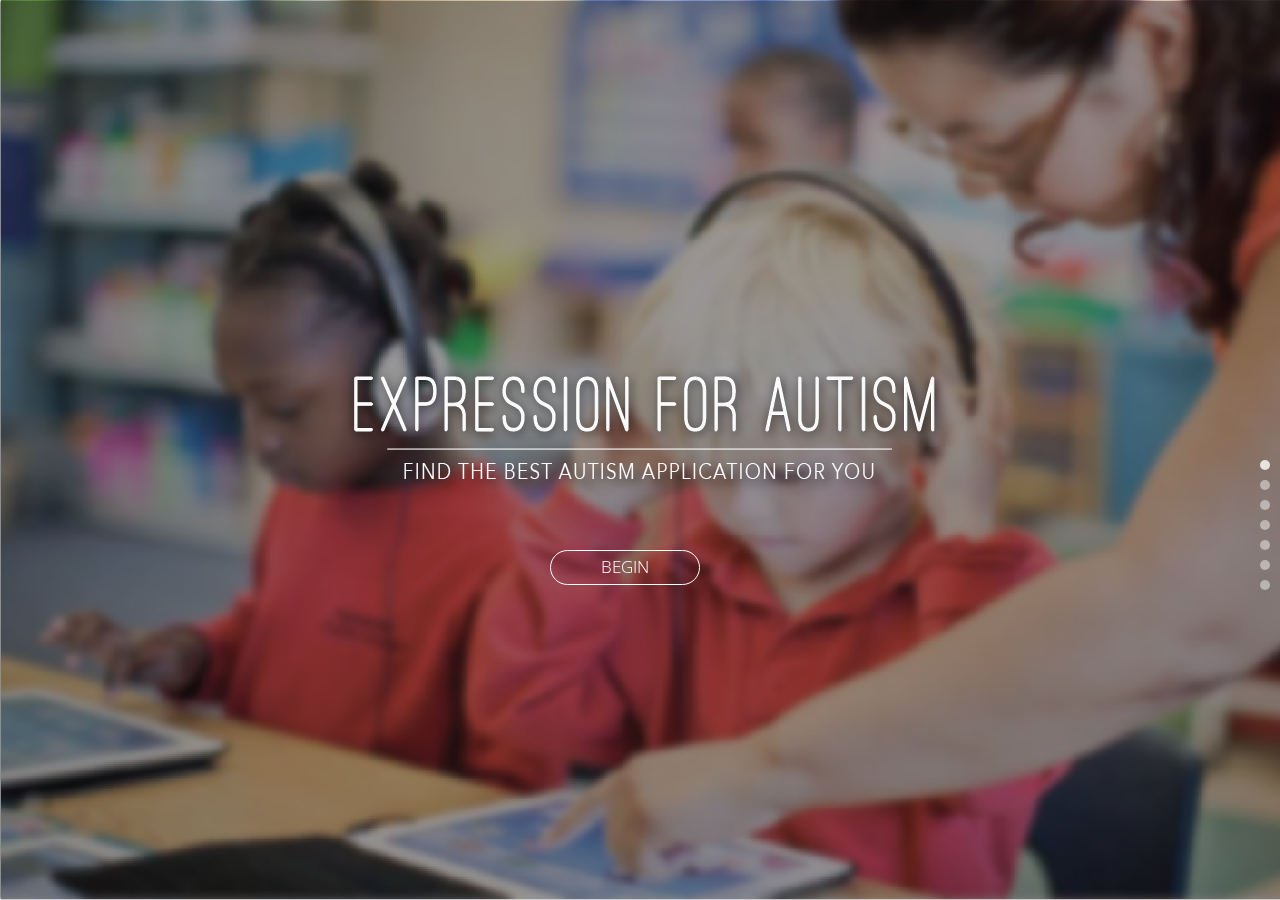
<file: search/index.html>
<!doctype html>
<html>

<head>
	<meta charset="utf-8">
	<title>Expression for Autism</title>

	<!-- JQuery -->
	<script src="js/jquery-1.11.1.min.js"></script>

	<!-- BootStrap (chromefix)-->
	<link href="//maxcdn.bootstrapcdn.com/bootstrap/3.3.1/css/bootstrap.min.css" rel="stylesheet">

	<!-- Fonts (chromefix)-->
 	<link href='//fonts.googleapis.com/css?family=Open+Sans:300,400,700' rel='stylesheet' type='text/css'>

	<!-- PLUGINS: -->
	<!-- Price Slider -->
	<meta http-equiv="X-UA-Compatible" content="IE=edge,chrome=1">
	
    <link rel="stylesheet" href="Plugins/PriceSlider/css/normalize.css" />
    <link rel="stylesheet" href="Plugins/PriceSlider/css/ion.rangeSlider.css" />
    <link rel="stylesheet" href="Plugins/PriceSlider/css/ion.rangeSlider.skinFlat.css" />
    <script src="Plugins/PriceSlider/js/ion.rangeSlider.js"></script>

    <!-- Scroll -->
    <script type="text/javascript" src="Plugins/OnepageScroll/jquery.onepage-scroll.js"></script>
	<link href='Plugins/OnepageScroll/onepage-scroll.css' rel='stylesheet' type='text/css'>

	<!-- Table Plugin -->
	<link rel="stylesheet" type="text/css" href="Plugins/DataTables/media/css/jquery.dataTables.css">
	<script type="text/javascript" charset="utf8" src="Plugins/DataTables/media/js/jquery.dataTables.js"></script>

	<!-- Loading Dots 
	<script src = "Plugins/LoadingDots/dot.js"></script>
	-->


	<!-- STYLE -->
	<meta name="viewport" content="initial-scale=1, width=device-width, maximum-scale=1, minimum-scale=1, user-scalable=no">

	<link href = 'http://maxcdn.bootstrapcdn.com/bootstrap/3.3.0/css/bootstrap.min.css' rel = 'stylesheet'>
	<link href='http://fonts.googleapis.com/css?family=Open+Sans:300,400,700' rel='stylesheet' type='text/css'>

	<link href='app.css' rel='stylesheet' type='text/css'>
	


	<script>
		$(document).ready(function(){
			// INITIALIZATION
			$(".main").onepage_scroll({
				sectionContainer: "section",
				responsiveFallback: 600,
				loop: false
			});

			$("#range").ionRangeSlider({
		        hide_min_max: true,
		        keyboard: true,
		        min: 0,
		        max: 300.00,
		        type: 'double',
		        step: 1,
		        prefix: "$",
		        grid: true,
		        onFinish: function (data) {
		    		minPrice = data.from;
		    		maxPrice = data.to;
				}
		    });
		});
	</script>

</head>
<body>
	<div class="wrapper">
		<!-- <div class = "navbar navbar-default navbar-static-top">
			<div class = "container">

				<a href = "#" class = "navbar-brand">Expression for Autism</a>

				<button class = "navbar-toggle" data-toggle = "collapse" data-target = ".navHeaderCollapse">
					<span class = "icon-bar"></span>
					<span class = "icon-bar"></span>
					<span class = "icon-bar"></span>
				</button>

				<div class = "collapse navbar-collapse navHeaderCollapse">
					<ul class = "nav navbar-nav navbar-right">
						<li class = "active"><a href = "#">Home</a></li>
						<li><a href = "#">Blog</a></li>
						<li class = "dropdown">
							<a href = "#" class = "dropdown-toggle" data-toggle = "dropdown">Social Media <b class = "caret"></b></a>
							<ul class = "dropdown-menu">
								<li><a href = "#">Twitter</a></li>
								<li><a href = "#">Facebook</a></li>
								<li><a href = "#">Reddit</a></li>
								<li><a href = "#">Google+</a></li>
								<li><a href = "#">Instagram</a></li>
							</ul>
						</li>
						<li><a href = "#">About</a></li>
						<li><a href = "#">Contact Us</a></li>
					</ul>
				</div>
			</div>
		</div> -->
		<div class="main">

			<section class="home">

					<div class = "imagediv1">
					</div>
					<div class = "imagediv2">
					</div>
					<div class = "imagediv3">
					</div>
					<!-- <h1>Expression for Autism</h1>
					<h2>Find the best Autism application for you</h2> -->
					<!-- <img class = "home" src = img/efahome.png> -->
					<div class = "titlediv">
						<img class = "title" src = img/title.png>
						<div class = "homebutton">

							<button type="button" name="begin" >BEGIN</button>
						</div>
					</div>
					
				
			</section>

			<section class="categories">
				<h4>Search based on Skill</h4>
				<div class = "container">

					<form>

						<div class = "row"> 

							<div class="imageToggle col-xs-4 col-sm-2" onclick="toggleImage(this);">
								<input class="imageCheckbox" type="checkbox" id="windph" name="Func" highlight = "categories"/>
								<img class="toggleImage" id = "windph" src="img/funct.png" />
							</div>



							<div class="imageToggle col-xs-4 col-sm-2" onclick="toggleImage(this);">
								<input class="imageCheckbox" type="checkbox" id="wind8" name="Rec" highlight = "categories"/>
								<img class="toggleImage" id = "wind8" src="img/rec.png" />
							</div>



							<div class="imageToggle col-xs-4 col-sm-2" onclick="toggleImage(this);">
								<input class="imageCheckbox" type="checkbox" id="android" name="Edu" highlight = "categories"/>
								<img class="toggleImage" id = "android" src="img/edu.png" />
							</div>

							<div class="imageToggle col-xs-4 col-sm-2" onclick="toggleImage(this);">
								<input class="imageCheckbox" type="checkbox" id="android" name="Creative" highlight = "categories"/>
								<img class="toggleImage" id = "android" src="img/crea.png" />
							</div>

							<div class="imageToggle col-xs-4 col-sm-2" onclick="toggleImage(this);">
								<input class="imageCheckbox" type="checkbox" id="android" name="Lang" highlight = "categories"/>
								<img class="toggleImage" id = "android" src="img/lang.png" />
							</div>

							<div class="imageToggle col-xs-4 col-sm-2" onclick="toggleImage(this);">
								<input class="imageCheckbox" type="checkbox" id="all" name="Organizer" highlight = "categories"/>
								<img class="toggleImage" id = "android" src="img/org.png" />
							</div>


						</div> 
						<div class = "row"> 

							<div class="imageToggle col-xs-4 col-sm-2" onclick="toggleImage(this);">
								<input class="imageCheckbox" type="checkbox" id="windph" name="Social" highlight = "categories"/>
								<img class="toggleImage" id = "windph" src="img/soc.png" />
							</div>



							<div class="imageToggle col-xs-4 col-sm-2" onclick="toggleImage(this);">
								<input class="imageCheckbox" type="checkbox" id="wind8" name="Comm" highlight = "categories"/>
								<img class="toggleImage" id = "wind8" src="img/comm.png" />
							</div>



							
							<div class="imageToggle col-xs-4 col-sm-2" onclick="toggleImage(this);">
								<input class="imageCheckbox" type="checkbox" id="android" name="Behavioral" highlight = "categories"/>
								<img class="toggleImage" id = "android" src="img/beh.png" />
							</div>

							<div class="imageToggle col-xs-4 col-sm-2" onclick="toggleImage(this);">
								<input class="imageCheckbox" type="checkbox" id="android" name="Math" highlight = "categories"/>
								<img class="toggleImage" id = "android" src="img/math.png" />
							</div>

							<div class="imageToggle col-xs-4 col-sm-2" onclick="toggleImage(this);">
								<input class="imageCheckbox" type="checkbox" id="android" name="Access" highlight = "categories"/>
								<img class="toggleImage" id = "android" src="img/acc.png" />
							</div>

							<div class="imageToggle col-xs-4 col-sm-2" onclick="toggleImage(this);">
								<input class="imageCheckbox" type="checkbox" id="all" name="All" highlight = "categories"/>
								<img class="toggleImage" id = "android" src="img/all.png" />
							</div>


						</div> 

					</form>

				</div>
				<img class="arrow" id = "arrow" src="img/down_arrow.png"/>    
			</section>
	        <section class = "age">
		        <img class="up-arrow" id = "up-arrow1" src="img/down_arrow.png"/>
		        
		        <div class = "age_container">
		        	<h1>Search based on Age</h1>
			        <img class="age-background" id = "background" src="img/age_background.png" highlight = "age"/>
			        

			        <form>
				        <div class="ageCheck" onclick="toggleImage(this);">
				        <input class="imageCheckbox" type="checkbox" id="ipad" name="Pre" highlight = "age"/>
				        <img class="toggleImage select" id = "preschool" src="img/preschool.png" sel = "false" onmouseover="showSelected(this)" onmouseout="hideSelected(this)"/>
				        </div>
				        
				        <div class="ageCheck" onclick="toggleImage(this);">
				        <input class="imageCheckbox" type="checkbox" id="itouch" name="Child" highlight = "age"/>
				        <img class="toggleImage select" id = "children" src="img/children.png" sel = "false" onmouseover="showSelected(this)" onmouseout="hideSelected(this)"/>
				        </div>

				        <div class="ageCheck" onclick="toggleImage(this);">
				        <input class="imageCheckbox" type="checkbox" id="iphone" name="Teen" highlight = "age"/>
				        <img class="toggleImage select" id = "adolescents" src="img/adolescents.png" sel = "false" onmouseover="showSelected(this)" onmouseout="hideSelected(this)"/>
				        </div>
				       
				        <div class="ageCheck" onclick="toggleImage(this);">
				        <input class="imageCheckbox" type="checkbox" id="windph" name="Adults" highlight = "age"/>
				        <img class="toggleImage select" id = "adults" src="img/adults.png" sel = "false" onmouseover="showSelected(this)" onmouseout="hideSelected(this)"/>
				        </div>

				        <img class = "ages" src = "img/ages.png">
			        </form>

			        
		        </div>
		        <img class="arrow" id = "arrow" src="img/down_arrow.png"/>


	        </section>



	        <section class="devices">
				<img class="up-arrow" id = "up-arrow1" src="img/down_arrow.png"/>

				<h3>Search based on Platform</h3>
				<div class = "devices_container">

					<form>
						<div class="imageToggle col-xs-4 col-sm-2" onclick="toggleImage(this);">
							<input class="imageCheckbox" highlight = "devices" type="checkbox" id="ipad" name="iPad"/>
							<img class="toggleImage" id = "ipad" src="img/ipad.png" />
						</div>

						<div class="imageToggle col-xs-4 col-sm-2" onclick="toggleImage(this);">
							<input class="imageCheckbox" highlight = "devices" type="checkbox" id="itouch" name="iPhTo" />
							<img class="toggleImage" id = "itouch" src="img/itouch.png" />
						</div>

						<div class="imageToggle col-xs-4 col-sm-2" onclick="toggleImage(this);">
							<input class="imageCheckbox" highlight = "devices" type="checkbox" id="iphone" name="iPhTo" />
							<img class="toggleImage" id = "iphone" src="img/iphone.png" />
						</div>

						<div class="imageToggle col-xs-4 col-sm-2" onclick="toggleImage(this);">
							<input class="imageCheckbox" highlight = "devices" type="checkbox" id="windph" name="WPh" />
							<img class="toggleImage" id = "windph" src="img/windph.png" />
						</div>

						<div class="imageToggle col-xs-4 col-sm-2" onclick="toggleImage(this);">
							<input class="imageCheckbox" highlight = "devices" type="checkbox" id="wind8" name="W8" />
							<img class="toggleImage" id = "wind8" src="img/wind8.png" />
						</div>

						<div class="imageToggle col-xs-4 col-sm-2" onclick="toggleImage(this);">
							<input class="imageCheckbox" highlight = "devices" type="checkbox" id="android" name="Android" />
							<img class="toggleImage" id = "android" src="img/andr.png" />
						</div>

					</form>  

				</div>

				<img class="arrow" id = "arrow2" src="img/down_arrow.png"/>

				  
			</section>


	        <section class = "stars">
		        <img class="up-arrow" id = "up-arrow1" src="img/down_arrow.png"/>
		        
		        <div class = "age_container">
		        	<h1>Search based on Rating</h1>
			        <img class="age-background" id = "background" src="img/stars.png" highlight = "stars"/>
			        
			        
			        <form>
			        	<div class = "stardiv">

					        
					        <img class="star" id = "starhalf" src="img/left_star.png" sel = "false" number="0.5" onclick = "selectStar(this)" onmouseover="showStars(this)" onmouseout="hideStars(this, false)"/>
					        

					        <img class="star" id = "star1" src="img/right_star.png" sel = "false" number="1" onmouseover="showStars(this)" onmouseout="hideStars(this, false)" onclick = "selectStar(this)"/>
					        
					       
					        <img class="star" id = "star1half" src="img/left_star.png" sel = "false" number="1.5" onmouseover="showStars(this)" onmouseout="hideStars(this, false)" onclick = "selectStar(this)"/>
					        

					        <img class="star" id = "star2" src="img/right_star.png" sel = "false" number="2" onmouseover="showStars(this)" onmouseout="hideStars(this, false)" onclick = "selectStar(this)"/>
					    
					       
					        
					        <img class="star" id = "star2half" src="img/left_star.png" sel = "false" number="2.5" onmouseover="showStars(this)" onmouseout="hideStars(this, false)" onclick = "selectStar(this)"/>
					       

					       
					        <img class="star" id = "star3" src="img/right_star.png" sel = "false" number="3" onmouseover="showStars(this)" onmouseout="hideStars(this, false)" onclick = "selectStar(this)"/>
					       

					        
					        <img class="star" id = "star3half" src="img/left_star.png" sel = "false" number="3.5" onmouseover="showStars(this)" onmouseout="hideStars(this, false)" onclick = "selectStar(this)"/>
					     
					        
					   
					        <img class="star" id = "star4" src="img/right_star.png" sel = "false" number="4" onmouseover="showStars(this)" onmouseout="hideStars(this, false)" onclick = "selectStar(this)"/>
					      

					        
					        <img class="star" id = "star4half" src="img/left_star.png" sel = "false" number="4.5" onmouseover="showStars(this)" onmouseout="hideStars(this, false)" onclick = "selectStar(this)"/>
					       
					       
					       
					        <img class="star" id = "star5" src="img/right_star.png" sel = "false" number="5" onmouseover="showStars(this)" onmouseout="hideStars(this, false)" onclick = "selectStar(this)"/>
					     

				        </div>
			      	</form>

			      	
			      	
		      	</div>
		      	<img class="arrow" id = "arrow" src="img/down_arrow.png"/>
		      	
	  		</section>
	  		 <section class = "price">
	  		 	
		        <img class="up-arrow" id = "up-arrow1" src="img/down_arrow.png"/>
		        <h1>Search based on Price</h1>

		        <!-- Page contents -->
				<!-- <div style="position: relative; padding: 200px;"> -->
				<div class = "price_container">
				<div class = "slider">

				    <div>
				        <input type="text" id="range" value="" name="range" />
				    </div>

				</div>
				 <button type="button" name= "results" >get results</button>  
				</div> 
				


				<!-- <img class="arrow" id = "arrow2" src="img/down_arrow.png"/> -->

	        </section>


			
			<section class="table_section">
				<div class = "row">
				 <button class = "col-md-3" type="button" name= "back" >Back to Search</button> 
				 <h5 class = "col-md-6"> Best Applications for You</h5> 
				 <input class = "col-md-3" type="text" id="myInputTextField">

				</div> 
				<div id = "table_wrapper">
					<table id="results_table" class="display">
						<thead>
							<tr>
								<th>Name</th>
								<th>Skill</th>
								<th>Devices</th>
								<th>Age</th>
								<th>Price</th>
								<th>Rating</th>
							</tr>
						</thead>
						<tbody id ="results_body">
						</tbody>
					</table>
				</div>
			</section>
		</div>	
	</div>	
	<script>

		//Fix for custom search formatting
		$('#myInputTextField').keyup(function(){
      		$('#results_table').dataTable().fnFilter( $(this).val() );
		})

		// //removing datatables search
		// $.extend( $.fn.dataTable.defaults, {
  //  			searching: false
  //   		// ordering:  false
		// } );

		//carousel
		// $(".title").delay(600).fadeOut(600)
		startCarousel();
		
		function startCarousel () {
			
			$(".imagediv1").animate({opacity:1}, 800, function() {
				$(".imagediv3").css("opacity", "1");
				$(".imagediv2").css("opacity", "1");
			});
			$(".imagediv1").delay(2600).fadeOut(800, function (){$(".imagediv2").delay(2600).fadeOut(800, function() {resetCarousel();} );});
		}

		function resetCarousel (){
			$(".imagediv2").css("opacity", "0");
			$(".imagediv1").css("opacity", "0");

			$(".imagediv2").delay(2600).fadeIn(800, function (){$(".imagediv1").fadeIn(800, function() {  startCarousel() } );});
			
		}
		

		

		


      	// Animation and Page Movement
      	
      	animateUpArrow('.up-arrow'); 
        animateArrow('.arrow');
            
        function animateArrow(arrow) {
          $(arrow).animate({
            opacity: 1,
            top:"+=4"
          }, 550, function() {
              $(arrow).animate({opacity: 0.5, top:"-=4"}, 550);
              animateArrow(this);
            
          });
        }

        function animateUpArrow(arrow2) {
          $(arrow2).animate({
            opacity: 1,
            top:"-=4"
          }, 550, function() {
              $(arrow2).animate({opacity: 0.5, top:"+=4"}, 550);
              animateUpArrow(this);
            
           });
        }
       
      	$(".arrow").click(function(){

      		$(".main").moveDown();
      	});

      	$(".up-arrow").click(function(){

      		$(".main").moveUp();
      	});

      	$( "button[name='begin']" ).click(function() {
      		$(".main").moveDown();
      	});


        // var choices = {"Name":"","Rec":0,"Math":0,"Func":0,"Social":0,"Access":0,"Comm":0,"Lang":0,"Organizer":0,"Creative":0,"Behavioral":0,"Edu":0,"iPhTo":0,"iPad":0,"Android":0,"W8":0,"WPh":0,"AgeAll":0,"Pre":0,"Child":0,"Teen":0,"Adults":0,"Price":0.00,"Stars":0,"Links":""};

        // CURRENT SELECTION STATE

        var skills = [];
        var ages = [];
        var minPrice = 0.0;
        var maxPrice = 300.00;
        var rating = 0;
        var platforms = [];

        function remove(arr, el)
    	{
    		for(var i = arr.length - 1; i >= 0; i--) {
    			if(arr[i] == el) {
    				arr.splice(i, 1);
    			}
    		}
    	}

        function toggleImage(containerElem) {
	        //toggle the checkbox value
	        // nothingChanged = false;

	        var checkBox = containerElem.getElementsByClassName("imageCheckbox");

	        checkBox.checked = ! checkBox.checked;

	          //update the image styles

	        var key = $(checkBox).attr('name');
	        var image = containerElem.getElementsByClassName("toggleImage")[0];
			var highlight =  $(checkBox).attr('highlight');

			// console.log(highlight);
	  		if (checkBox.checked) {
	  			switch(highlight){
	  				case 'age': image.style.opacity = 1; image.setAttribute("sel", "true"); ages.push(key); break;
	  				case 'categories': image.style.background="#A6A4A5"; skills.push(key); break;
	  				case 'devices': image.style.background="gray"; platforms.push(key); break;
	  				// case 'stars': 

	  				// //if the star clicked is the one
	  				// var selected = $(image).attr('sel')
	  				// if(!isSelected()) {
	  				// 	rating = $(image).attr('number');
	  				// 	image.setAttribute("sel", "true");
	  				// 	showStars(image);

	  				// }
	  				
	  			}
	  		} else {
	  			switch(highlight){
	  				case 'age': image.style.opacity = 0;image.setAttribute("sel", "false"); remove(ages, key); break;
	  				case 'categories': image.style.background="none"; remove(skills, key); break;
	  				case 'devices': image.style.background="none"; remove(platforms, key); break;
	  				// case 'stars' : image.setAttribute("sel", "false"); hideStars(image); 
	  				// 	if(!isSelected()) rating = 0; 
	  				// 	break;
	  			}

	  		}
    	}


        
        function isSelected(){

         	for (i = 1; i <= 5; i++){

        		elem_id = "#star" + i;
        		elem_half_id = i==1 ?  "#starhalf" : "#star" + (i-1) + "half";

        		starA = $(elem_id).attr('sel');
        		starB = $(elem_half_id).attr('sel'); 
        		

        		if (starA == "true" || starB == "true"){
        			return true;
        		}
        		

        	}
        	return false;
        }

        //Functions for Age and Price Sections
		function showSelected(image) {
          image.style.opacity=1;
        }

        function hideSelected(image) {
          var isSelected = $(image).attr('sel');
          // alert(isSelected);
          if (isSelected== 'false'){
            image.style.opacity=0;
          }
        }

        //Functions for star section
        function showStars(image) {
        	var id = $(image).attr('id');
        	// alert("here");
        	var click_selected = $(image).attr('sel');
            if (!isSelected() || click_selected == "true"){
        
	           	switch(id){
	              case 'star5':$('#star5').css("opacity", "1"); 

	              case 'star4half':$('#star4half').css("opacity", "1");

	              case 'star4':$('#star4').css("opacity", "1");
	              case 'star3half':$('#star3half').css("opacity", "1");
	              case 'star3':$('#star3').css("opacity", "1");
	              case 'star2half':$('#star2half').css("opacity", "1");
	              case 'star2':$('#star2').css("opacity", "1");
	              case 'star1half':$('#star1half').css("opacity", "1");
	              case 'star1':$('#star1').css("opacity", "1");
	              case 'starhalf':$('#starhalf').css("opacity", "1");break;
            	}
            	image.style.opacity=1;
         	}
          
        }

        function hideStars(image, hideAll) {
          
          if (!isSelected()){
            var id = hideAll ? 'star5' : $(image).attr('id');
          


            image.style.opacity=0;
            switch(id){
              case 'star5':$('#star5').css("opacity", "0");
              case 'star4half':$('#star4half').css("opacity", "0");

	          case 'star4':$('#star4').css("opacity", "0");
              case 'star3half':$('#star3half').css("opacity", "0");
              case 'star3':$('#star3').css("opacity", "0");
              case 'star2half':$('#star2half').css("opacity", "0");
              case 'star2':$('#star2').css("opacity", "0");
              case 'star1half':$('#star1half').css("opacity", "0");
              case 'star1':$('#star1').css("opacity", "0");
              case 'starhalf':$('#starhalf').css("opacity", "0");break;
            }
          }
        }

        function selectStar(image) {
        	

        	// //if the star clicked is the one
	  		var selected = $(image).attr('sel')
	  		if(!isSelected()) {
	  			if(selected == "false") {
	  				//alert("here");
	  				rating = $(image).attr('number');
	  				image.setAttribute("sel", "true");
	  				showStars(image);
	  				
	  			}
	  			

	  		}
	  		else{
  				rating=0;
  				deselectAll();
  				hideStars(image, true);
	  		}
	  		
	  		 
        }
        function deselectAll(){
        	for (i = 1; i <= 5; i++){

        		elem_id = "star" + i;
        		elem_half_id = i==1 ?  "starhalf" : "star" + (i-1) + "half";


        		// console.log(elem_id);
        		// console.log(elem_half_id);

        		starA  = document.getElementById(elem_id);
        		starB = document.getElementById(elem_half_id);

        		starA.setAttribute("sel", "false");
        		starB.setAttribute("sel", "false");

        	}

        }
		
		$("button[name='results']").click(function()
		{
			updateResults();
			$(".onepage-pagination li a").hide();
			$(".main").moveDown();
		});

		$("button[name='back']").click(function()
		{
			$(".onepage-pagination li a").show();
			$(".main").moveUp();
		});


	</script>
	<script src = "search.js"></script>
</div>
</div>

</body>
</html>
</file>
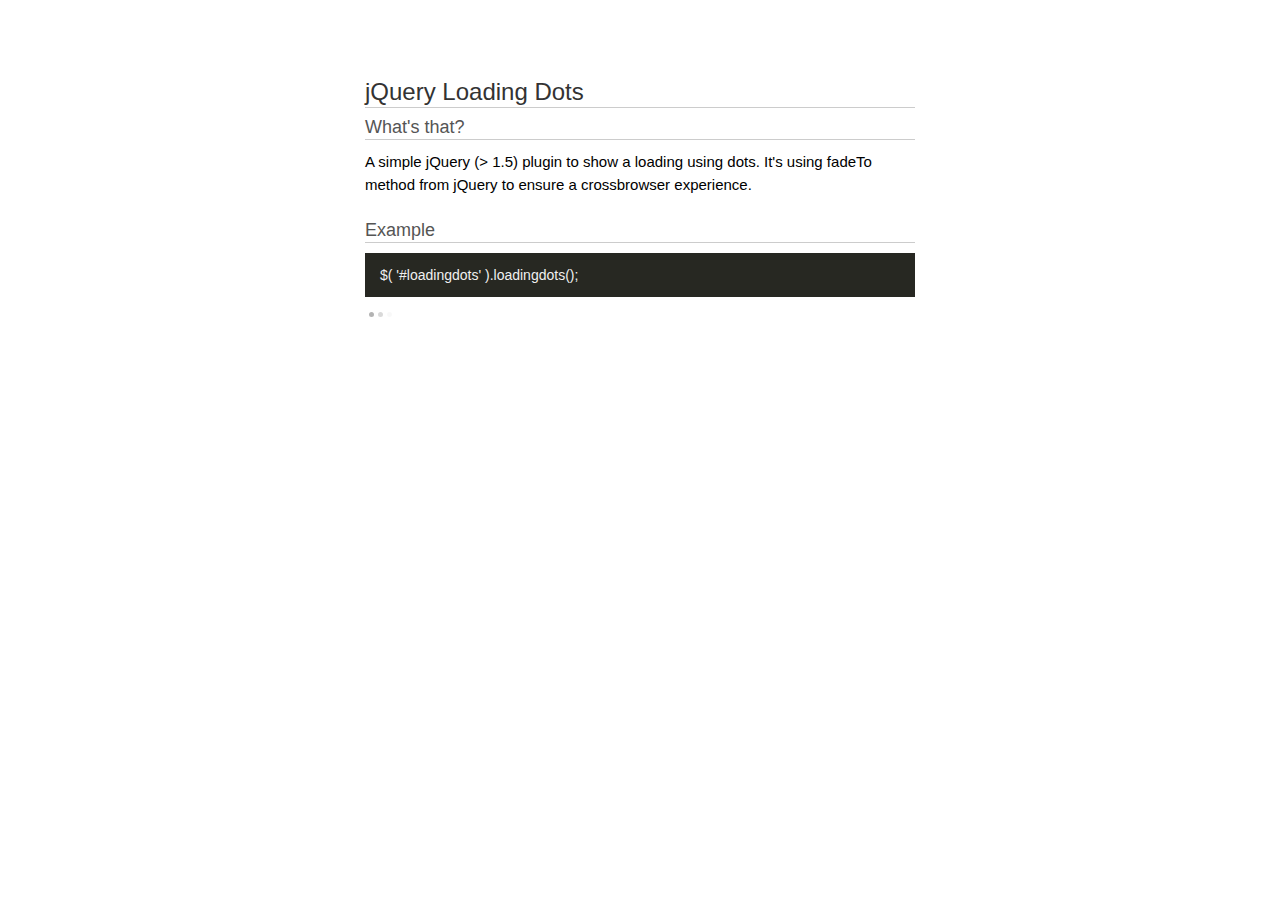
<file: search/Plugins/LoadingDots/index.html>
<!doctype html>
<html>
	<title>jQuery LoadingDots</title>
	<link rel="stylesheet" href="style.css"></link>
	<script src="http://ajax.googleapis.com/ajax/libs/jquery/1.9.1/jquery.min.js"></script>
	<!-- to load the development plugin -->
	<!-- <script src="dot.js"></script> -->
	<!-- to load the production plugin -->
	<script src="dot.min.js"></script>
	<script src="function.js"></script>

<body>

	<h1>jQuery Loading Dots</h1>

	<h2>What's that?</h2>
		<p>A simple jQuery (> 1.5) plugin to show a loading using dots. It's using fadeTo method from jQuery to ensure a crossbrowser experience.</p>

	<h2>Example</h2>
		<code>$( '#loadingdots' ).loadingdots();</code>
		<div id="loadingdots"></div>
</file>
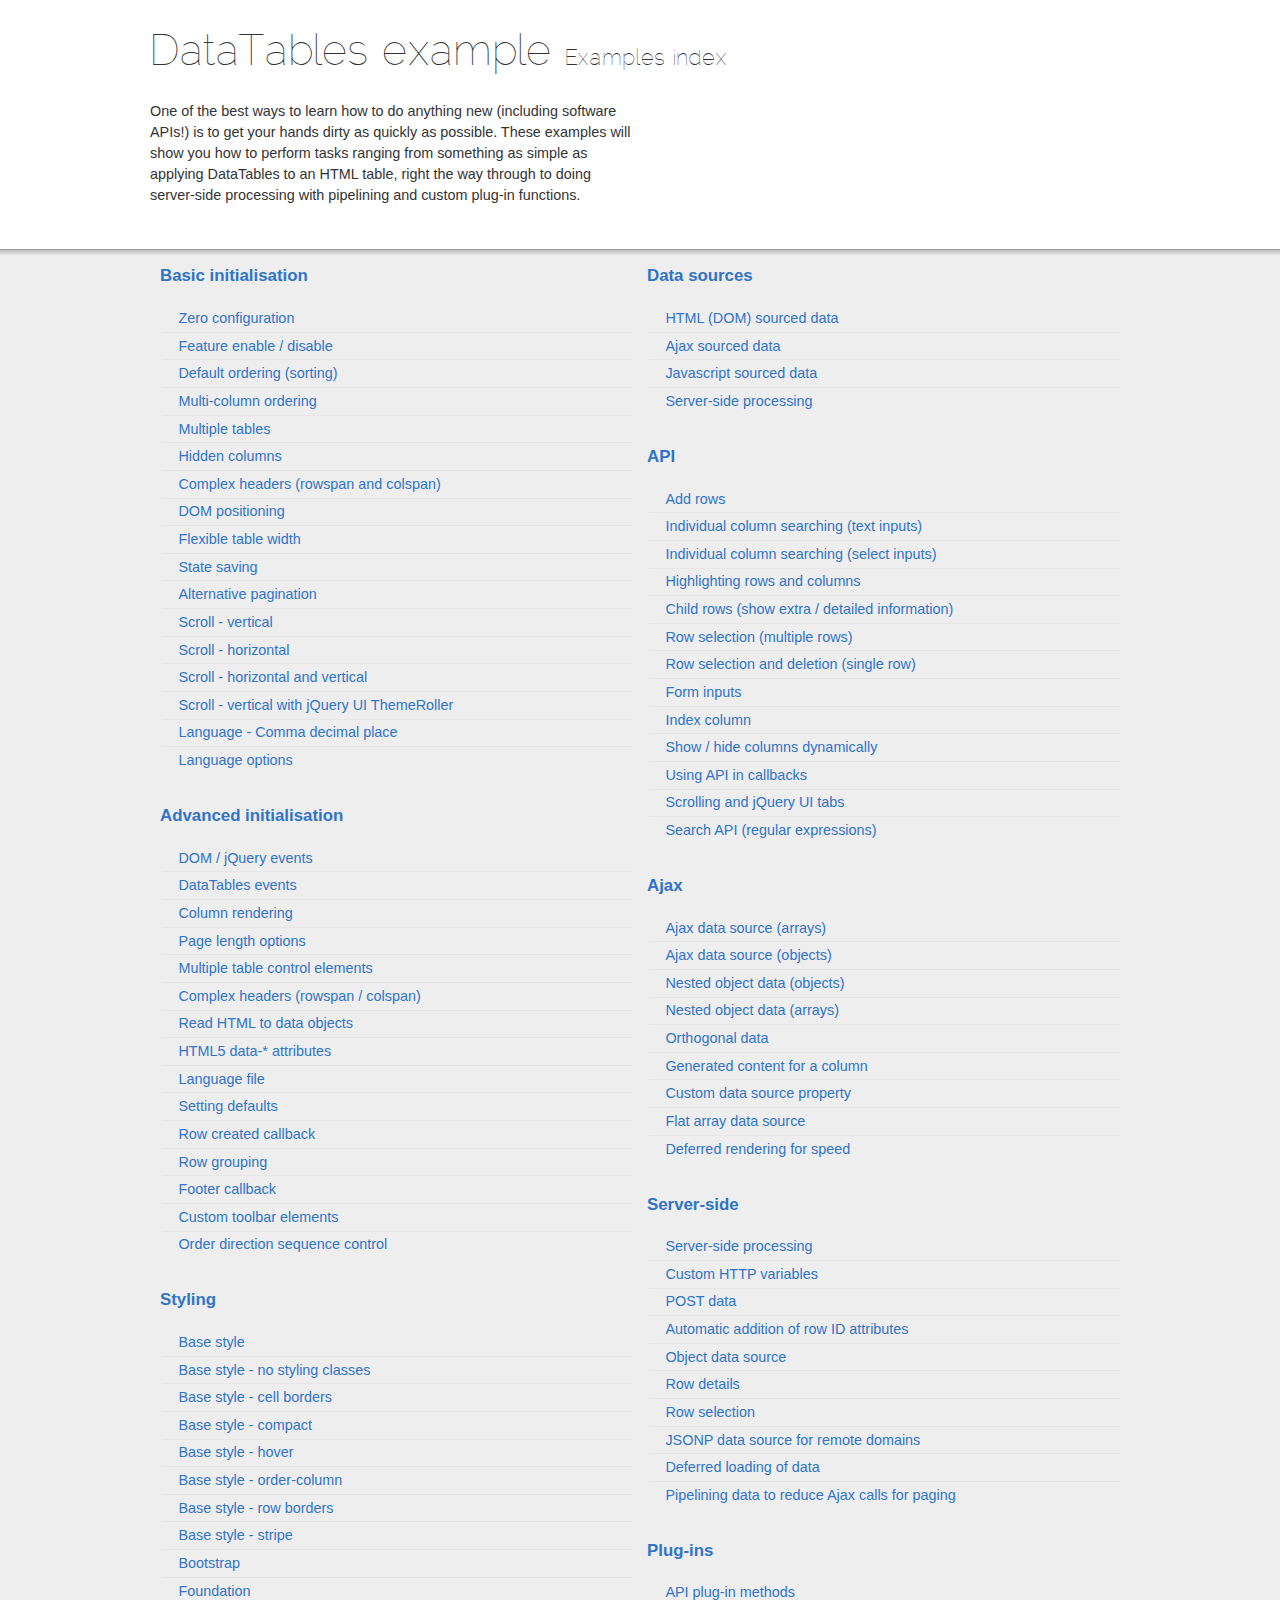
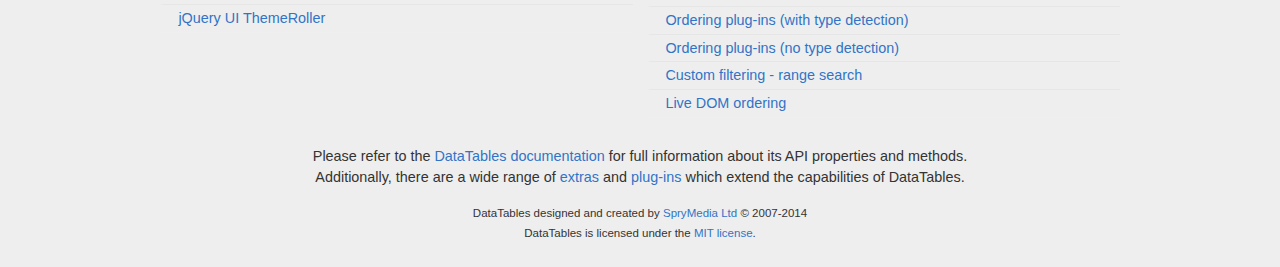
<file: search/Plugins/DataTables/examples/index.html>
<!DOCTYPE html>
<html>
<head>
	<meta charset="utf-8">
	<link rel="shortcut icon" type="image/ico" href="http://www.datatables.net/favicon.ico">
	<meta name="viewport" content="initial-scale=1.0, maximum-scale=2.0">
	<link rel="stylesheet" type="text/css" href="./resources/syntax/shCore.css">
	<link rel="stylesheet" type="text/css" href="./resources/demo.css">
	<script type="text/javascript" language="javascript" src="../media/js/jquery.js"></script>
	<script type="text/javascript" language="javascript" src="./resources/syntax/shCore.js"></script>
	<script type="text/javascript" language="javascript" src="./resources/demo.js"></script>

	<title>DataTables examples - Examples index</title>
</head>

<body class="dt-example">
	<div class="container">
		<section>
			<h1>DataTables example <span>Examples index</span></h1>

			<div class="info">
				<p>One of the best ways to learn how to do anything new (including software APIs!) is to get your hands
				dirty as quickly as possible. These examples will show you how to perform tasks ranging from something
				as simple as applying DataTables to an HTML table, right the way through to doing server-side
				processing with pipelining and custom plug-in functions.</p>
			</div>
		</section>
	</div>

	<section>
		<div class="footer">
			<div class="gradient"></div>

			<div class="liner">
				<div class="toc">
					<div class="toc-group">
						<h3><a href="./basic_init/index.html">Basic initialisation</a></h3>
						<ul class="toc">
							<li><a href="./basic_init/zero_configuration.html">Zero configuration</a></li>
							<li><a href="./basic_init/filter_only.html">Feature enable / disable</a></li>
							<li><a href="./basic_init/table_sorting.html">Default ordering (sorting)</a></li>
							<li><a href="./basic_init/multi_col_sort.html">Multi-column ordering</a></li>
							<li><a href="./basic_init/multiple_tables.html">Multiple tables</a></li>
							<li><a href="./basic_init/hidden_columns.html">Hidden columns</a></li>
							<li><a href="./basic_init/complex_header.html">Complex headers (rowspan and
							colspan)</a></li>
							<li><a href="./basic_init/dom.html">DOM positioning</a></li>
							<li><a href="./basic_init/flexible_width.html">Flexible table width</a></li>
							<li><a href="./basic_init/state_save.html">State saving</a></li>
							<li><a href="./basic_init/alt_pagination.html">Alternative pagination</a></li>
							<li><a href="./basic_init/scroll_y.html">Scroll - vertical</a></li>
							<li><a href="./basic_init/scroll_x.html">Scroll - horizontal</a></li>
							<li><a href="./basic_init/scroll_xy.html">Scroll - horizontal and vertical</a></li>
							<li><a href="./basic_init/scroll_y_theme.html">Scroll - vertical with jQuery UI
							ThemeRoller</a></li>
							<li><a href="./basic_init/comma-decimal.html">Language - Comma decimal place</a></li>
							<li><a href="./basic_init/language.html">Language options</a></li>
						</ul>
					</div>

					<div class="toc-group">
						<h3><a href="./advanced_init/index.html">Advanced initialisation</a></h3>
						<ul class="toc">
							<li><a href="./advanced_init/events_live.html">DOM / jQuery events</a></li>
							<li><a href="./advanced_init/dt_events.html">DataTables events</a></li>
							<li><a href="./advanced_init/column_render.html">Column rendering</a></li>
							<li><a href="./advanced_init/length_menu.html">Page length options</a></li>
							<li><a href="./advanced_init/dom_multiple_elements.html">Multiple table control
							elements</a></li>
							<li><a href="./advanced_init/complex_header.html">Complex headers (rowspan /
							colspan)</a></li>
							<li><a href="./advanced_init/object_dom_read.html">Read HTML to data objects</a></li>
							<li><a href="./advanced_init/html5-data-attributes.html">HTML5 data-* attributes</a></li>
							<li><a href="./advanced_init/language_file.html">Language file</a></li>
							<li><a href="./advanced_init/defaults.html">Setting defaults</a></li>
							<li><a href="./advanced_init/row_callback.html">Row created callback</a></li>
							<li><a href="./advanced_init/row_grouping.html">Row grouping</a></li>
							<li><a href="./advanced_init/footer_callback.html">Footer callback</a></li>
							<li><a href="./advanced_init/dom_toolbar.html">Custom toolbar elements</a></li>
							<li><a href="./advanced_init/sort_direction_control.html">Order direction sequence
							control</a></li>
						</ul>
					</div>

					<div class="toc-group">
						<h3><a href="./styling/index.html">Styling</a></h3>
						<ul class="toc">
							<li><a href="./styling/display.html">Base style</a></li>
							<li><a href="./styling/no-classes.html">Base style - no styling classes</a></li>
							<li><a href="./styling/cell-border.html">Base style - cell borders</a></li>
							<li><a href="./styling/compact.html">Base style - compact</a></li>
							<li><a href="./styling/hover.html">Base style - hover</a></li>
							<li><a href="./styling/order-column.html">Base style - order-column</a></li>
							<li><a href="./styling/row-border.html">Base style - row borders</a></li>
							<li><a href="./styling/stripe.html">Base style - stripe</a></li>
							<li><a href="./styling/bootstrap.html">Bootstrap</a></li>
							<li><a href="./styling/foundation.html">Foundation</a></li>
							<li><a href="./styling/jqueryUI.html">jQuery UI ThemeRoller</a></li>
						</ul>
					</div>

					<div class="toc-group">
						<h3><a href="./data_sources/index.html">Data sources</a></h3>
						<ul class="toc">
							<li><a href="./data_sources/dom.html">HTML (DOM) sourced data</a></li>
							<li><a href="./data_sources/ajax.html">Ajax sourced data</a></li>
							<li><a href="./data_sources/js_array.html">Javascript sourced data</a></li>
							<li><a href="./data_sources/server_side.html">Server-side processing</a></li>
						</ul>
					</div>

					<div class="toc-group">
						<h3><a href="./api/index.html">API</a></h3>
						<ul class="toc">
							<li><a href="./api/add_row.html">Add rows</a></li>
							<li><a href="./api/multi_filter.html">Individual column searching (text inputs)</a></li>
							<li><a href="./api/multi_filter_select.html">Individual column searching (select
							inputs)</a></li>
							<li><a href="./api/highlight.html">Highlighting rows and columns</a></li>
							<li><a href="./api/row_details.html">Child rows (show extra / detailed
							information)</a></li>
							<li><a href="./api/select_row.html">Row selection (multiple rows)</a></li>
							<li><a href="./api/select_single_row.html">Row selection and deletion (single row)</a></li>
							<li><a href="./api/form.html">Form inputs</a></li>
							<li><a href="./api/counter_columns.html">Index column</a></li>
							<li><a href="./api/show_hide.html">Show / hide columns dynamically</a></li>
							<li><a href="./api/api_in_init.html">Using API in callbacks</a></li>
							<li><a href="./api/tabs_and_scrolling.html">Scrolling and jQuery UI tabs</a></li>
							<li><a href="./api/regex.html">Search API (regular expressions)</a></li>
						</ul>
					</div>

					<div class="toc-group">
						<h3><a href="./ajax/index.html">Ajax</a></h3>
						<ul class="toc">
							<li><a href="./ajax/simple.html">Ajax data source (arrays)</a></li>
							<li><a href="./ajax/objects.html">Ajax data source (objects)</a></li>
							<li><a href="./ajax/deep.html">Nested object data (objects)</a></li>
							<li><a href="./ajax/objects_subarrays.html">Nested object data (arrays)</a></li>
							<li><a href="./ajax/orthogonal-data.html">Orthogonal data</a></li>
							<li><a href="./ajax/null_data_source.html">Generated content for a column</a></li>
							<li><a href="./ajax/custom_data_property.html">Custom data source property</a></li>
							<li><a href="./ajax/custom_data_flat.html">Flat array data source</a></li>
							<li><a href="./ajax/defer_render.html">Deferred rendering for speed</a></li>
						</ul>
					</div>

					<div class="toc-group">
						<h3><a href="./server_side/index.html">Server-side</a></h3>
						<ul class="toc">
							<li><a href="./server_side/simple.html">Server-side processing</a></li>
							<li><a href="./server_side/custom_vars.html">Custom HTTP variables</a></li>
							<li><a href="./server_side/post.html">POST data</a></li>
							<li><a href="./server_side/ids.html">Automatic addition of row ID attributes</a></li>
							<li><a href="./server_side/object_data.html">Object data source</a></li>
							<li><a href="./server_side/row_details.html">Row details</a></li>
							<li><a href="./server_side/select_rows.html">Row selection</a></li>
							<li><a href="./server_side/jsonp.html">JSONP data source for remote domains</a></li>
							<li><a href="./server_side/defer_loading.html">Deferred loading of data</a></li>
							<li><a href="./server_side/pipeline.html">Pipelining data to reduce Ajax calls for
							paging</a></li>
						</ul>
					</div>

					<div class="toc-group">
						<h3><a href="./plug-ins/index.html">Plug-ins</a></h3>
						<ul class="toc">
							<li><a href="./plug-ins/api.html">API plug-in methods</a></li>
							<li><a href="./plug-ins/sorting_auto.html">Ordering plug-ins (with type detection)</a></li>
							<li><a href="./plug-ins/sorting_manual.html">Ordering plug-ins (no type detection)</a></li>
							<li><a href="./plug-ins/range_filtering.html">Custom filtering - range search</a></li>
							<li><a href="./plug-ins/dom_sort.html">Live DOM ordering</a></li>
						</ul>
					</div>
				</div>

				<div class="epilogue">
					<p>Please refer to the <a href="http://www.datatables.net">DataTables documentation</a> for full
					information about its API properties and methods.<br>
					Additionally, there are a wide range of <a href="http://www.datatables.net/extras">extras</a> and
					<a href="http://www.datatables.net/plug-ins">plug-ins</a> which extend the capabilities of
					DataTables.</p>

					<p class="copyright">DataTables designed and created by <a href=
					"http://www.sprymedia.co.uk">SpryMedia Ltd</a> &#169; 2007-2014<br>
					DataTables is licensed under the <a href="http://www.datatables.net/mit">MIT license</a>.</p>
				</div>
			</div>
		</div>
	</section>
</body>
</html>
</file>
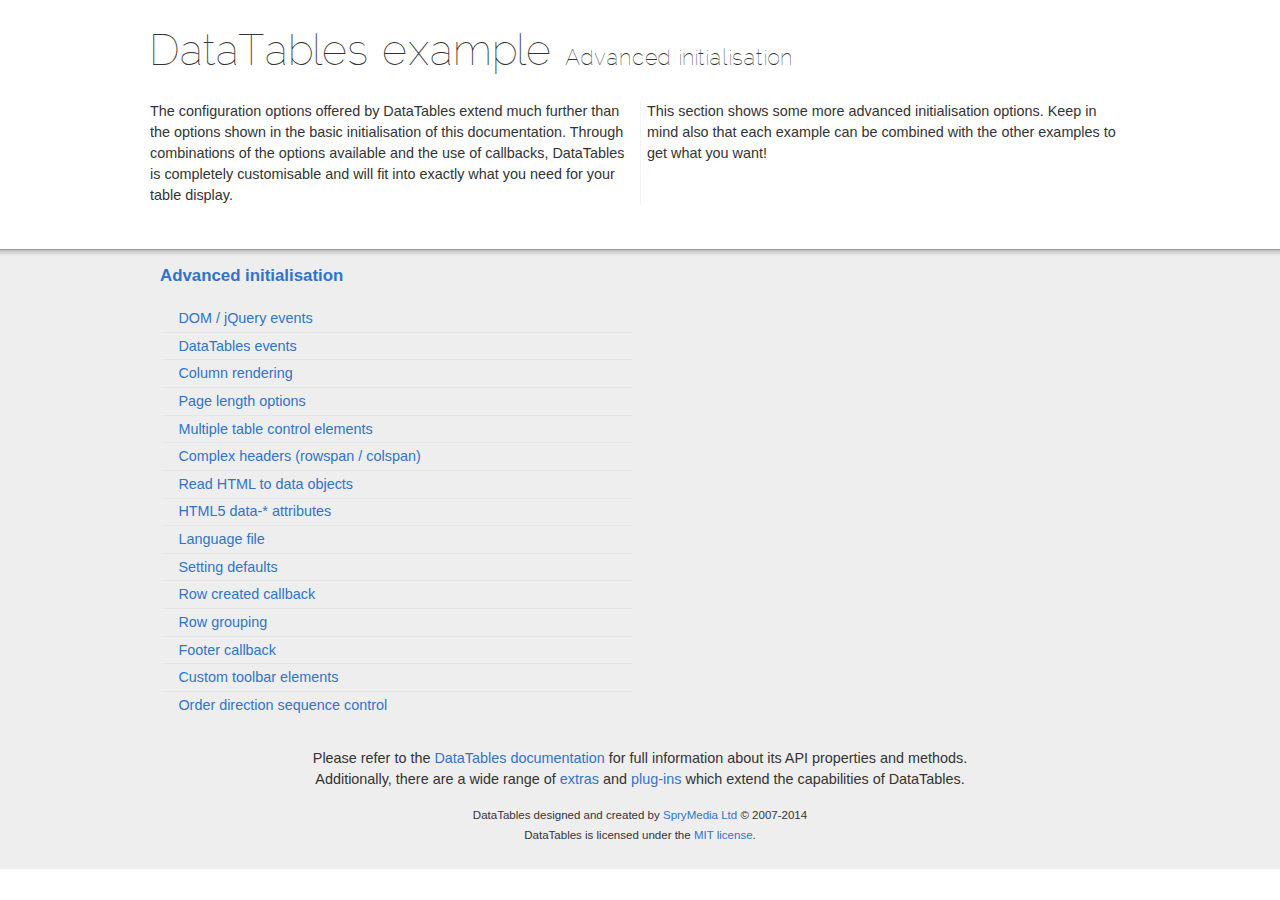
<file: search/Plugins/DataTables/examples/advanced_init/index.html>
<!DOCTYPE html>
<html>
<head>
	<meta charset="utf-8">
	<link rel="shortcut icon" type="image/ico" href="http://www.datatables.net/favicon.ico">
	<meta name="viewport" content="initial-scale=1.0, maximum-scale=2.0">
	<link rel="stylesheet" type="text/css" href="../resources/syntax/shCore.css">
	<link rel="stylesheet" type="text/css" href="../resources/demo.css">
	<script type="text/javascript" language="javascript" src="../../media/js/jquery.js"></script>
	<script type="text/javascript" language="javascript" src="../resources/syntax/shCore.js"></script>
	<script type="text/javascript" language="javascript" src="../resources/demo.js"></script>

	<title>DataTables examples - Advanced initialisation</title>
</head>

<body class="dt-example">
	<div class="container">
		<section>
			<h1>DataTables example <span>Advanced initialisation</span></h1>

			<div class="info">
				<p>The configuration options offered by DataTables extend much further than the options shown in the
				basic initialisation of this documentation. Through combinations of the options available and the use
				of callbacks, DataTables is completely customisable and will fit into exactly what you need for your
				table display.</p>

				<p>This section shows some more advanced initialisation options. Keep in mind also that each example
				can be combined with the other examples to get what you want!</p>
			</div>
		</section>
	</div>

	<section>
		<div class="footer">
			<div class="gradient"></div>

			<div class="liner">
				<div class="toc">
					<div class="toc-group">
						<h3><a href="./index.html">Advanced initialisation</a></h3>
						<ul class="toc">
							<li><a href="./events_live.html">DOM / jQuery events</a></li>
							<li><a href="./dt_events.html">DataTables events</a></li>
							<li><a href="./column_render.html">Column rendering</a></li>
							<li><a href="./length_menu.html">Page length options</a></li>
							<li><a href="./dom_multiple_elements.html">Multiple table control elements</a></li>
							<li><a href="./complex_header.html">Complex headers (rowspan / colspan)</a></li>
							<li><a href="./object_dom_read.html">Read HTML to data objects</a></li>
							<li><a href="./html5-data-attributes.html">HTML5 data-* attributes</a></li>
							<li><a href="./language_file.html">Language file</a></li>
							<li><a href="./defaults.html">Setting defaults</a></li>
							<li><a href="./row_callback.html">Row created callback</a></li>
							<li><a href="./row_grouping.html">Row grouping</a></li>
							<li><a href="./footer_callback.html">Footer callback</a></li>
							<li><a href="./dom_toolbar.html">Custom toolbar elements</a></li>
							<li><a href="./sort_direction_control.html">Order direction sequence control</a></li>
						</ul>
					</div>
				</div>

				<div class="epilogue">
					<p>Please refer to the <a href="http://www.datatables.net">DataTables documentation</a> for full
					information about its API properties and methods.<br>
					Additionally, there are a wide range of <a href="http://www.datatables.net/extras">extras</a> and
					<a href="http://www.datatables.net/plug-ins">plug-ins</a> which extend the capabilities of
					DataTables.</p>

					<p class="copyright">DataTables designed and created by <a href=
					"http://www.sprymedia.co.uk">SpryMedia Ltd</a> &#169; 2007-2014<br>
					DataTables is licensed under the <a href="http://www.datatables.net/mit">MIT license</a>.</p>
				</div>
			</div>
		</div>
	</section>
</body>
</html>
</file>
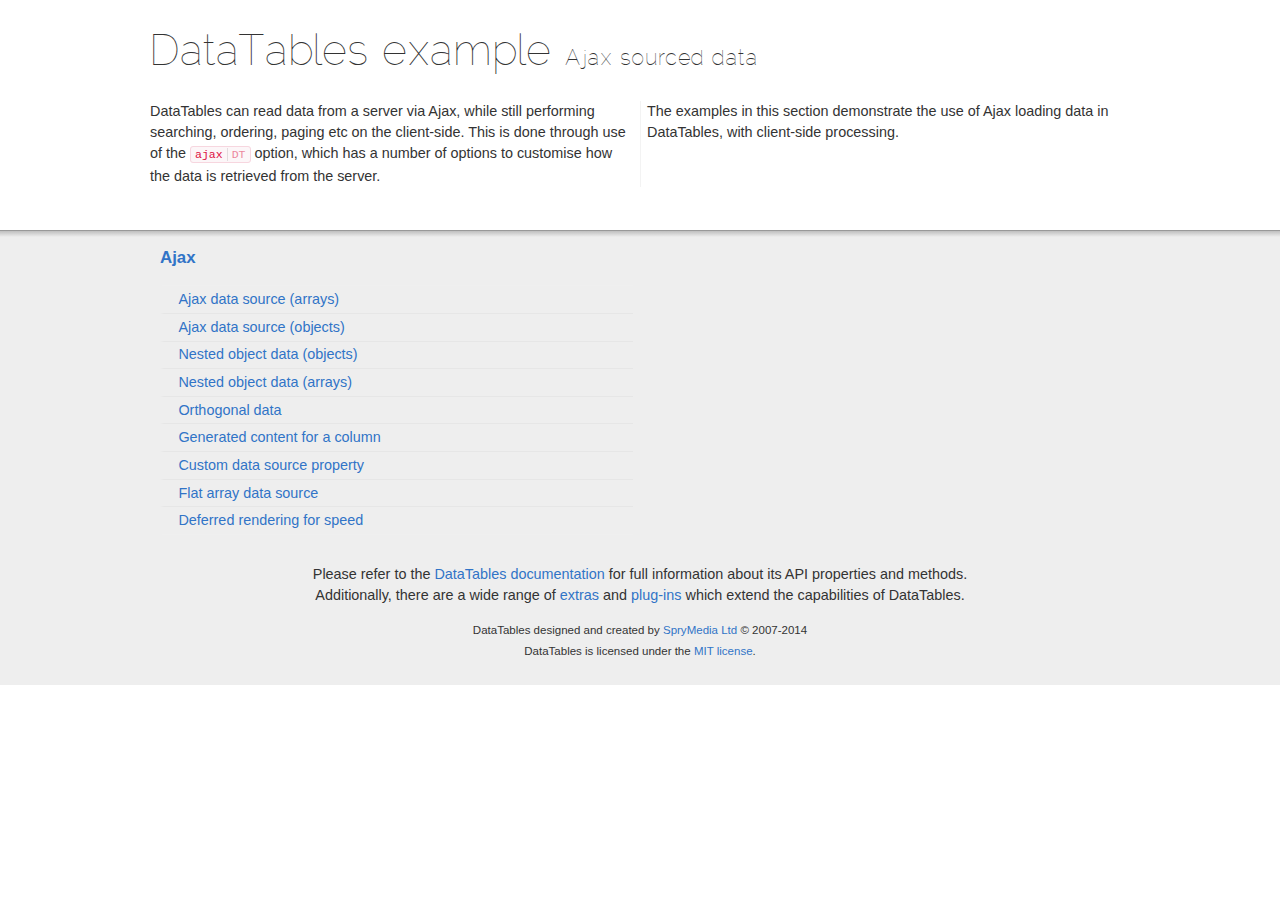
<file: search/Plugins/DataTables/examples/ajax/index.html>
<!DOCTYPE html>
<html>
<head>
	<meta charset="utf-8">
	<link rel="shortcut icon" type="image/ico" href="http://www.datatables.net/favicon.ico">
	<meta name="viewport" content="initial-scale=1.0, maximum-scale=2.0">
	<link rel="stylesheet" type="text/css" href="../resources/syntax/shCore.css">
	<link rel="stylesheet" type="text/css" href="../resources/demo.css">
	<script type="text/javascript" language="javascript" src="../../media/js/jquery.js"></script>
	<script type="text/javascript" language="javascript" src="../resources/syntax/shCore.js"></script>
	<script type="text/javascript" language="javascript" src="../resources/demo.js"></script>

	<title>DataTables examples - Ajax sourced data</title>
</head>

<body class="dt-example">
	<div class="container">
		<section>
			<h1>DataTables example <span>Ajax sourced data</span></h1>

			<div class="info">
				<p>DataTables can read data from a server via Ajax, while still performing searching, ordering, paging
				etc on the client-side. This is done through use of the <a href=
				"//datatables.net/reference/option/ajax"><code class="option" title=
				"DataTables initialisation option">ajax<span>DT</span></code></a> option, which has a number of options
				to customise how the data is retrieved from the server.</p>

				<p>The examples in this section demonstrate the use of Ajax loading data in DataTables, with
				client-side processing.</p>
			</div>
		</section>
	</div>

	<section>
		<div class="footer">
			<div class="gradient"></div>

			<div class="liner">
				<div class="toc">
					<div class="toc-group">
						<h3><a href="./index.html">Ajax</a></h3>
						<ul class="toc">
							<li><a href="./simple.html">Ajax data source (arrays)</a></li>
							<li><a href="./objects.html">Ajax data source (objects)</a></li>
							<li><a href="./deep.html">Nested object data (objects)</a></li>
							<li><a href="./objects_subarrays.html">Nested object data (arrays)</a></li>
							<li><a href="./orthogonal-data.html">Orthogonal data</a></li>
							<li><a href="./null_data_source.html">Generated content for a column</a></li>
							<li><a href="./custom_data_property.html">Custom data source property</a></li>
							<li><a href="./custom_data_flat.html">Flat array data source</a></li>
							<li><a href="./defer_render.html">Deferred rendering for speed</a></li>
						</ul>
					</div>
				</div>

				<div class="epilogue">
					<p>Please refer to the <a href="http://www.datatables.net">DataTables documentation</a> for full
					information about its API properties and methods.<br>
					Additionally, there are a wide range of <a href="http://www.datatables.net/extras">extras</a> and
					<a href="http://www.datatables.net/plug-ins">plug-ins</a> which extend the capabilities of
					DataTables.</p>

					<p class="copyright">DataTables designed and created by <a href=
					"http://www.sprymedia.co.uk">SpryMedia Ltd</a> &#169; 2007-2014<br>
					DataTables is licensed under the <a href="http://www.datatables.net/mit">MIT license</a>.</p>
				</div>
			</div>
		</div>
	</section>
</body>
</html>
</file>
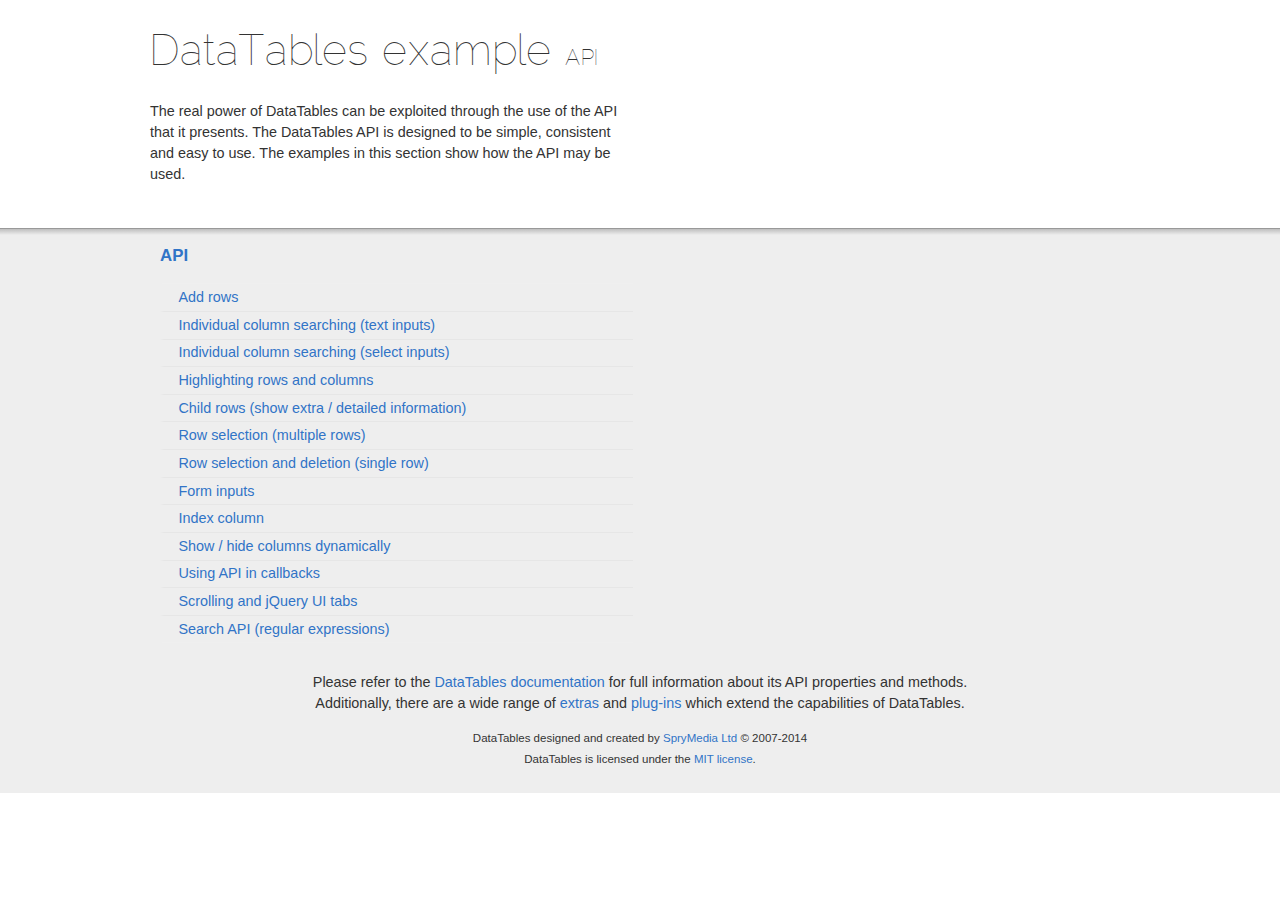
<file: search/Plugins/DataTables/examples/api/index.html>
<!DOCTYPE html>
<html>
<head>
	<meta charset="utf-8">
	<link rel="shortcut icon" type="image/ico" href="http://www.datatables.net/favicon.ico">
	<meta name="viewport" content="initial-scale=1.0, maximum-scale=2.0">
	<link rel="stylesheet" type="text/css" href="../resources/syntax/shCore.css">
	<link rel="stylesheet" type="text/css" href="../resources/demo.css">
	<script type="text/javascript" language="javascript" src="../../media/js/jquery.js"></script>
	<script type="text/javascript" language="javascript" src="../resources/syntax/shCore.js"></script>
	<script type="text/javascript" language="javascript" src="../resources/demo.js"></script>

	<title>DataTables examples - API</title>
</head>

<body class="dt-example">
	<div class="container">
		<section>
			<h1>DataTables example <span>API</span></h1>

			<div class="info">
				<p>The real power of DataTables can be exploited through the use of the API that it presents. The
				DataTables API is designed to be simple, consistent and easy to use. The examples in this section show
				how the API may be used.</p>
			</div>
		</section>
	</div>

	<section>
		<div class="footer">
			<div class="gradient"></div>

			<div class="liner">
				<div class="toc">
					<div class="toc-group">
						<h3><a href="./index.html">API</a></h3>
						<ul class="toc">
							<li><a href="./add_row.html">Add rows</a></li>
							<li><a href="./multi_filter.html">Individual column searching (text inputs)</a></li>
							<li><a href="./multi_filter_select.html">Individual column searching (select
							inputs)</a></li>
							<li><a href="./highlight.html">Highlighting rows and columns</a></li>
							<li><a href="./row_details.html">Child rows (show extra / detailed information)</a></li>
							<li><a href="./select_row.html">Row selection (multiple rows)</a></li>
							<li><a href="./select_single_row.html">Row selection and deletion (single row)</a></li>
							<li><a href="./form.html">Form inputs</a></li>
							<li><a href="./counter_columns.html">Index column</a></li>
							<li><a href="./show_hide.html">Show / hide columns dynamically</a></li>
							<li><a href="./api_in_init.html">Using API in callbacks</a></li>
							<li><a href="./tabs_and_scrolling.html">Scrolling and jQuery UI tabs</a></li>
							<li><a href="./regex.html">Search API (regular expressions)</a></li>
						</ul>
					</div>
				</div>

				<div class="epilogue">
					<p>Please refer to the <a href="http://www.datatables.net">DataTables documentation</a> for full
					information about its API properties and methods.<br>
					Additionally, there are a wide range of <a href="http://www.datatables.net/extras">extras</a> and
					<a href="http://www.datatables.net/plug-ins">plug-ins</a> which extend the capabilities of
					DataTables.</p>

					<p class="copyright">DataTables designed and created by <a href=
					"http://www.sprymedia.co.uk">SpryMedia Ltd</a> &#169; 2007-2014<br>
					DataTables is licensed under the <a href="http://www.datatables.net/mit">MIT license</a>.</p>
				</div>
			</div>
		</div>
	</section>
</body>
</html>
</file>
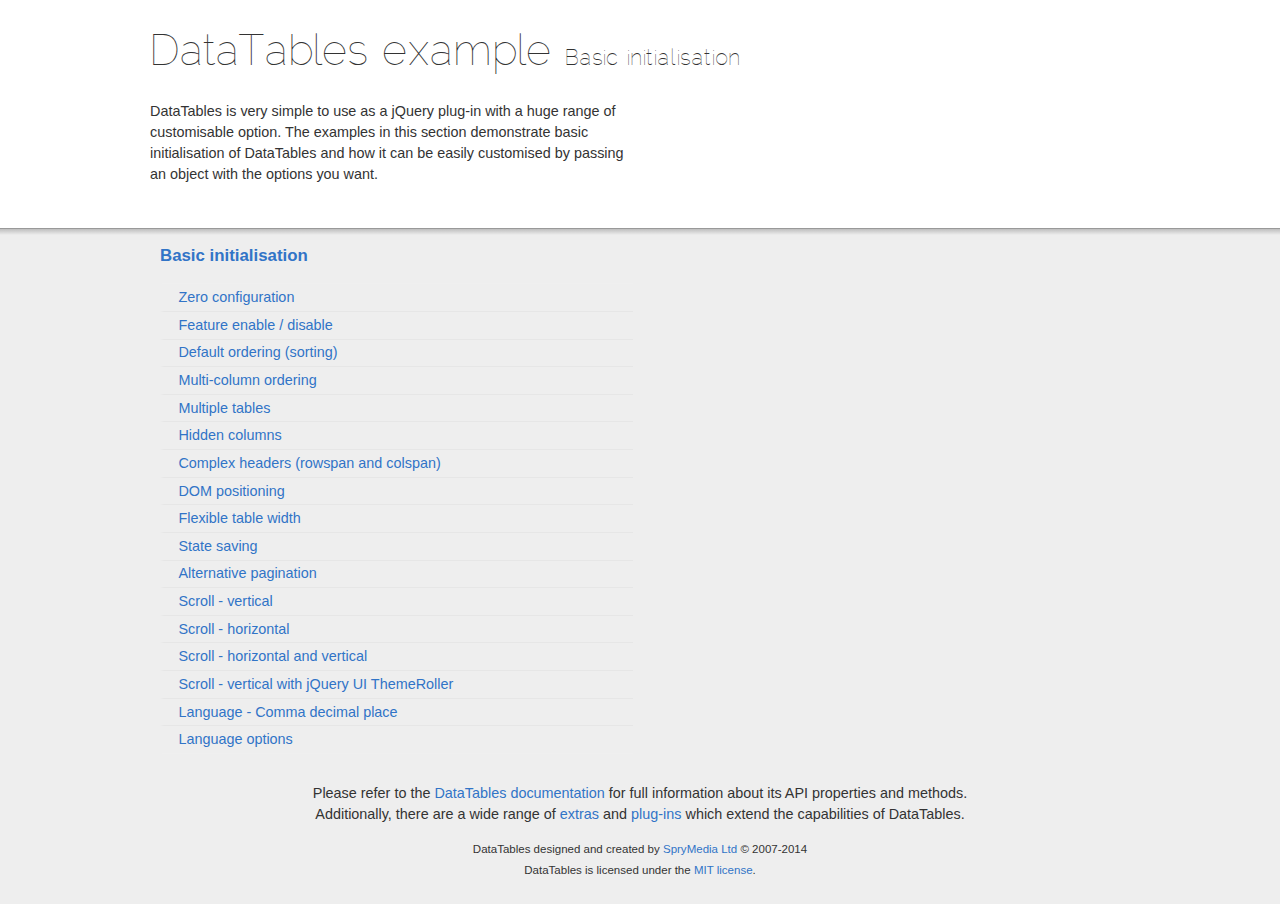
<file: search/Plugins/DataTables/examples/basic_init/index.html>
<!DOCTYPE html>
<html>
<head>
	<meta charset="utf-8">
	<link rel="shortcut icon" type="image/ico" href="http://www.datatables.net/favicon.ico">
	<meta name="viewport" content="initial-scale=1.0, maximum-scale=2.0">
	<link rel="stylesheet" type="text/css" href="../resources/syntax/shCore.css">
	<link rel="stylesheet" type="text/css" href="../resources/demo.css">
	<script type="text/javascript" language="javascript" src="../../media/js/jquery.js"></script>
	<script type="text/javascript" language="javascript" src="../resources/syntax/shCore.js"></script>
	<script type="text/javascript" language="javascript" src="../resources/demo.js"></script>

	<title>DataTables examples - Basic initialisation</title>
</head>

<body class="dt-example">
	<div class="container">
		<section>
			<h1>DataTables example <span>Basic initialisation</span></h1>

			<div class="info">
				<p>DataTables is very simple to use as a jQuery plug-in with a huge range of customisable option. The
				examples in this section demonstrate basic initialisation of DataTables and how it can be easily
				customised by passing an object with the options you want.</p>
			</div>
		</section>
	</div>

	<section>
		<div class="footer">
			<div class="gradient"></div>

			<div class="liner">
				<div class="toc">
					<div class="toc-group">
						<h3><a href="./index.html">Basic initialisation</a></h3>
						<ul class="toc">
							<li><a href="./zero_configuration.html">Zero configuration</a></li>
							<li><a href="./filter_only.html">Feature enable / disable</a></li>
							<li><a href="./table_sorting.html">Default ordering (sorting)</a></li>
							<li><a href="./multi_col_sort.html">Multi-column ordering</a></li>
							<li><a href="./multiple_tables.html">Multiple tables</a></li>
							<li><a href="./hidden_columns.html">Hidden columns</a></li>
							<li><a href="./complex_header.html">Complex headers (rowspan and colspan)</a></li>
							<li><a href="./dom.html">DOM positioning</a></li>
							<li><a href="./flexible_width.html">Flexible table width</a></li>
							<li><a href="./state_save.html">State saving</a></li>
							<li><a href="./alt_pagination.html">Alternative pagination</a></li>
							<li><a href="./scroll_y.html">Scroll - vertical</a></li>
							<li><a href="./scroll_x.html">Scroll - horizontal</a></li>
							<li><a href="./scroll_xy.html">Scroll - horizontal and vertical</a></li>
							<li><a href="./scroll_y_theme.html">Scroll - vertical with jQuery UI ThemeRoller</a></li>
							<li><a href="./comma-decimal.html">Language - Comma decimal place</a></li>
							<li><a href="./language.html">Language options</a></li>
						</ul>
					</div>
				</div>

				<div class="epilogue">
					<p>Please refer to the <a href="http://www.datatables.net">DataTables documentation</a> for full
					information about its API properties and methods.<br>
					Additionally, there are a wide range of <a href="http://www.datatables.net/extras">extras</a> and
					<a href="http://www.datatables.net/plug-ins">plug-ins</a> which extend the capabilities of
					DataTables.</p>

					<p class="copyright">DataTables designed and created by <a href=
					"http://www.sprymedia.co.uk">SpryMedia Ltd</a> &#169; 2007-2014<br>
					DataTables is licensed under the <a href="http://www.datatables.net/mit">MIT license</a>.</p>
				</div>
			</div>
		</div>
	</section>
</body>
</html>
</file>
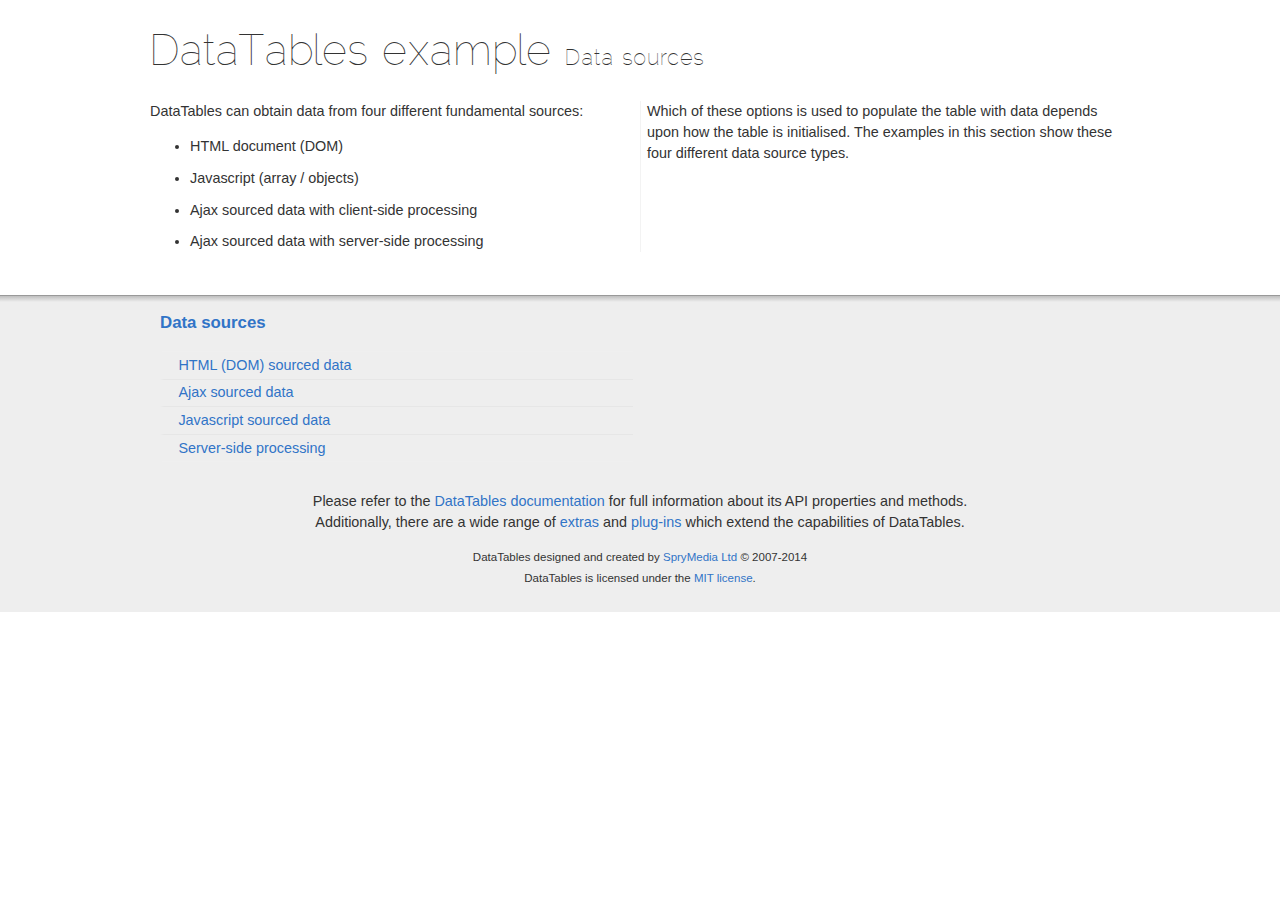
<file: search/Plugins/DataTables/examples/data_sources/index.html>
<!DOCTYPE html>
<html>
<head>
	<meta charset="utf-8">
	<link rel="shortcut icon" type="image/ico" href="http://www.datatables.net/favicon.ico">
	<meta name="viewport" content="initial-scale=1.0, maximum-scale=2.0">
	<link rel="stylesheet" type="text/css" href="../resources/syntax/shCore.css">
	<link rel="stylesheet" type="text/css" href="../resources/demo.css">
	<script type="text/javascript" language="javascript" src="../../media/js/jquery.js"></script>
	<script type="text/javascript" language="javascript" src="../resources/syntax/shCore.js"></script>
	<script type="text/javascript" language="javascript" src="../resources/demo.js"></script>

	<title>DataTables examples - Data sources</title>
</head>

<body class="dt-example">
	<div class="container">
		<section>
			<h1>DataTables example <span>Data sources</span></h1>

			<div class="info">
				<p>DataTables can obtain data from four different fundamental sources:</p>

				<ul class="markdown">
					<li>HTML document (DOM)</li>
					<li>Javascript (array / objects)</li>
					<li>Ajax sourced data with client-side processing</li>
					<li>Ajax sourced data with server-side processing</li>
				</ul>

				<p>Which of these options is used to populate the table with data depends upon how the table is
				initialised. The examples in this section show these four different data source types.</p>
			</div>
		</section>
	</div>

	<section>
		<div class="footer">
			<div class="gradient"></div>

			<div class="liner">
				<div class="toc">
					<div class="toc-group">
						<h3><a href="./index.html">Data sources</a></h3>
						<ul class="toc">
							<li><a href="./dom.html">HTML (DOM) sourced data</a></li>
							<li><a href="./ajax.html">Ajax sourced data</a></li>
							<li><a href="./js_array.html">Javascript sourced data</a></li>
							<li><a href="./server_side.html">Server-side processing</a></li>
						</ul>
					</div>
				</div>

				<div class="epilogue">
					<p>Please refer to the <a href="http://www.datatables.net">DataTables documentation</a> for full
					information about its API properties and methods.<br>
					Additionally, there are a wide range of <a href="http://www.datatables.net/extras">extras</a> and
					<a href="http://www.datatables.net/plug-ins">plug-ins</a> which extend the capabilities of
					DataTables.</p>

					<p class="copyright">DataTables designed and created by <a href=
					"http://www.sprymedia.co.uk">SpryMedia Ltd</a> &#169; 2007-2014<br>
					DataTables is licensed under the <a href="http://www.datatables.net/mit">MIT license</a>.</p>
				</div>
			</div>
		</div>
	</section>
</body>
</html>
</file>
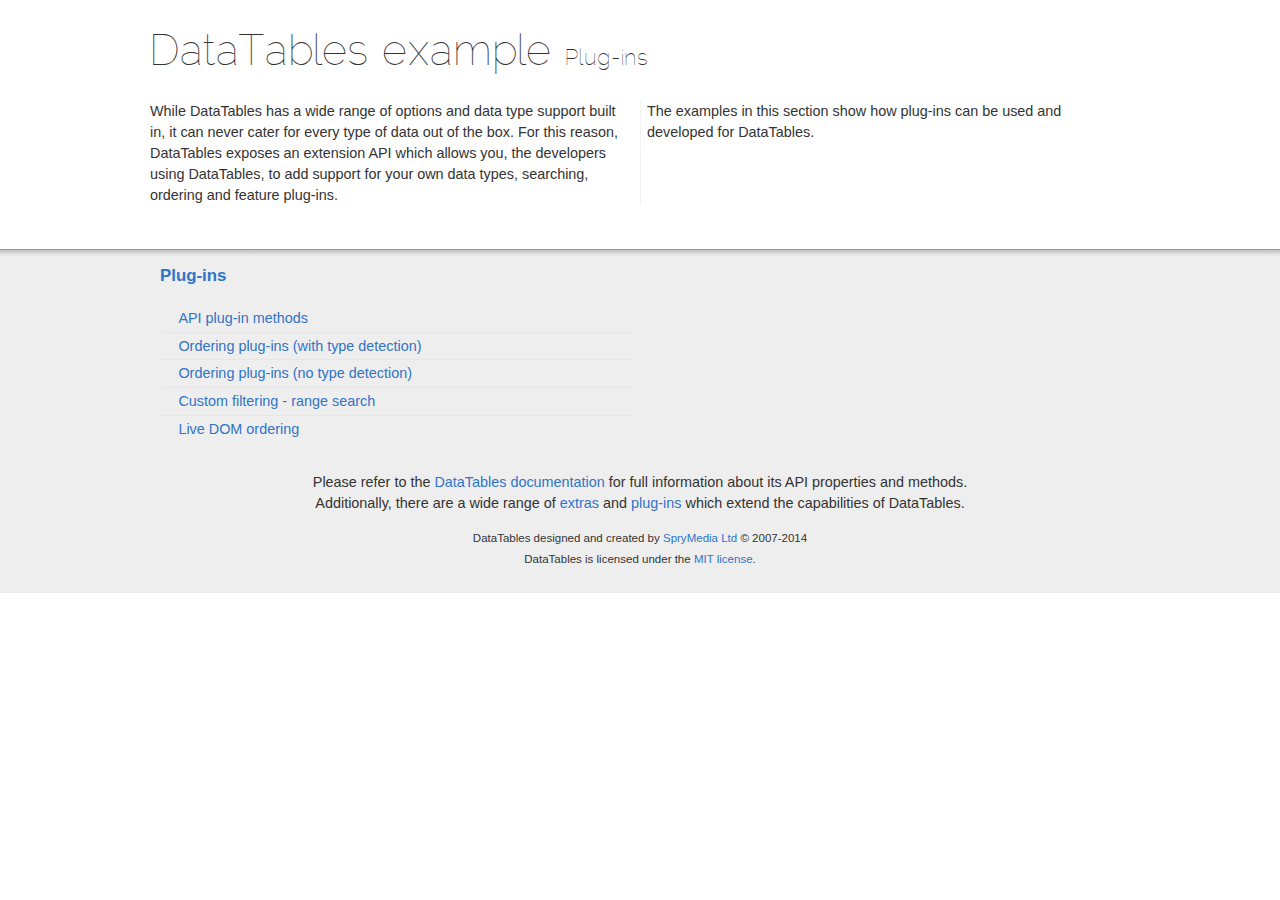
<file: search/Plugins/DataTables/examples/plug-ins/index.html>
<!DOCTYPE html>
<html>
<head>
	<meta charset="utf-8">
	<link rel="shortcut icon" type="image/ico" href="http://www.datatables.net/favicon.ico">
	<meta name="viewport" content="initial-scale=1.0, maximum-scale=2.0">
	<link rel="stylesheet" type="text/css" href="../resources/syntax/shCore.css">
	<link rel="stylesheet" type="text/css" href="../resources/demo.css">
	<script type="text/javascript" language="javascript" src="../../media/js/jquery.js"></script>
	<script type="text/javascript" language="javascript" src="../resources/syntax/shCore.js"></script>
	<script type="text/javascript" language="javascript" src="../resources/demo.js"></script>

	<title>DataTables examples - Plug-ins</title>
</head>

<body class="dt-example">
	<div class="container">
		<section>
			<h1>DataTables example <span>Plug-ins</span></h1>

			<div class="info">
				<p>While DataTables has a wide range of options and data type support built in, it can never cater for
				every type of data out of the box. For this reason, DataTables exposes an extension API which allows
				you, the developers using DataTables, to add support for your own data types, searching, ordering and
				feature plug-ins.</p>

				<p>The examples in this section show how plug-ins can be used and developed for DataTables.</p>
			</div>
		</section>
	</div>

	<section>
		<div class="footer">
			<div class="gradient"></div>

			<div class="liner">
				<div class="toc">
					<div class="toc-group">
						<h3><a href="./index.html">Plug-ins</a></h3>
						<ul class="toc">
							<li><a href="./api.html">API plug-in methods</a></li>
							<li><a href="./sorting_auto.html">Ordering plug-ins (with type detection)</a></li>
							<li><a href="./sorting_manual.html">Ordering plug-ins (no type detection)</a></li>
							<li><a href="./range_filtering.html">Custom filtering - range search</a></li>
							<li><a href="./dom_sort.html">Live DOM ordering</a></li>
						</ul>
					</div>
				</div>

				<div class="epilogue">
					<p>Please refer to the <a href="http://www.datatables.net">DataTables documentation</a> for full
					information about its API properties and methods.<br>
					Additionally, there are a wide range of <a href="http://www.datatables.net/extras">extras</a> and
					<a href="http://www.datatables.net/plug-ins">plug-ins</a> which extend the capabilities of
					DataTables.</p>

					<p class="copyright">DataTables designed and created by <a href=
					"http://www.sprymedia.co.uk">SpryMedia Ltd</a> &#169; 2007-2014<br>
					DataTables is licensed under the <a href="http://www.datatables.net/mit">MIT license</a>.</p>
				</div>
			</div>
		</div>
	</section>
</body>
</html>
</file>
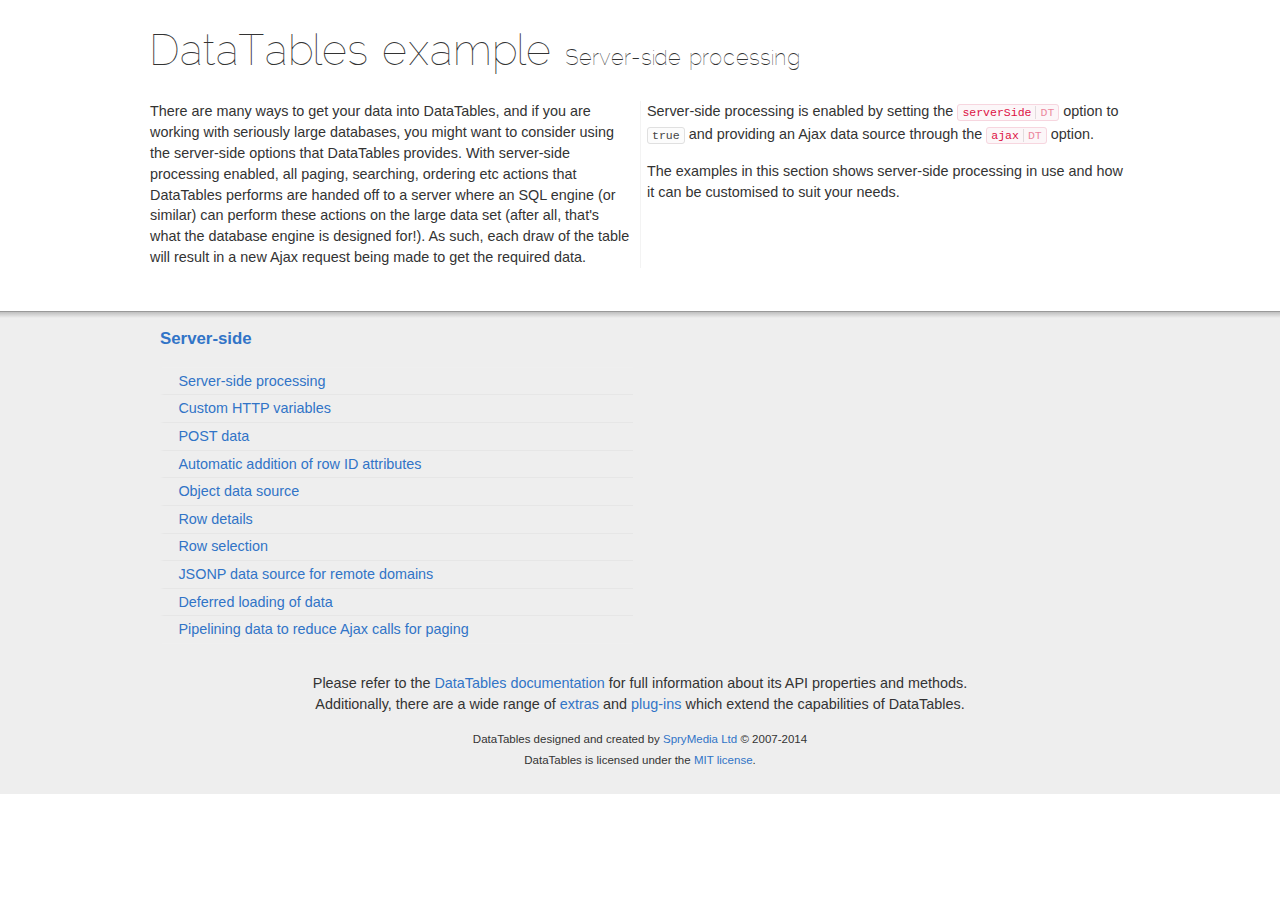
<file: search/Plugins/DataTables/examples/server_side/index.html>
<!DOCTYPE html>
<html>
<head>
	<meta charset="utf-8">
	<link rel="shortcut icon" type="image/ico" href="http://www.datatables.net/favicon.ico">
	<meta name="viewport" content="initial-scale=1.0, maximum-scale=2.0">
	<link rel="stylesheet" type="text/css" href="../resources/syntax/shCore.css">
	<link rel="stylesheet" type="text/css" href="../resources/demo.css">
	<script type="text/javascript" language="javascript" src="../../media/js/jquery.js"></script>
	<script type="text/javascript" language="javascript" src="../resources/syntax/shCore.js"></script>
	<script type="text/javascript" language="javascript" src="../resources/demo.js"></script>

	<title>DataTables examples - Server-side processing</title>
</head>

<body class="dt-example">
	<div class="container">
		<section>
			<h1>DataTables example <span>Server-side processing</span></h1>

			<div class="info">
				<p>There are many ways to get your data into DataTables, and if you are working with seriously large
				databases, you might want to consider using the server-side options that DataTables provides. With
				server-side processing enabled, all paging, searching, ordering etc actions that DataTables performs
				are handed off to a server where an SQL engine (or similar) can perform these actions on the large data
				set (after all, that's what the database engine is designed for!). As such, each draw of the table will
				result in a new Ajax request being made to get the required data.</p>

				<p>Server-side processing is enabled by setting the <a href=
				"//datatables.net/reference/option/serverSide"><code class="option" title=
				"DataTables initialisation option">serverSide<span>DT</span></code></a> option to <code>true</code> and
				providing an Ajax data source through the <a href="//datatables.net/reference/option/ajax"><code class=
				"option" title="DataTables initialisation option">ajax<span>DT</span></code></a> option.</p>

				<p>The examples in this section shows server-side processing in use and how it can be customised to
				suit your needs.</p>
			</div>
		</section>
	</div>

	<section>
		<div class="footer">
			<div class="gradient"></div>

			<div class="liner">
				<div class="toc">
					<div class="toc-group">
						<h3><a href="./index.html">Server-side</a></h3>
						<ul class="toc">
							<li><a href="./simple.html">Server-side processing</a></li>
							<li><a href="./custom_vars.html">Custom HTTP variables</a></li>
							<li><a href="./post.html">POST data</a></li>
							<li><a href="./ids.html">Automatic addition of row ID attributes</a></li>
							<li><a href="./object_data.html">Object data source</a></li>
							<li><a href="./row_details.html">Row details</a></li>
							<li><a href="./select_rows.html">Row selection</a></li>
							<li><a href="./jsonp.html">JSONP data source for remote domains</a></li>
							<li><a href="./defer_loading.html">Deferred loading of data</a></li>
							<li><a href="./pipeline.html">Pipelining data to reduce Ajax calls for paging</a></li>
						</ul>
					</div>
				</div>

				<div class="epilogue">
					<p>Please refer to the <a href="http://www.datatables.net">DataTables documentation</a> for full
					information about its API properties and methods.<br>
					Additionally, there are a wide range of <a href="http://www.datatables.net/extras">extras</a> and
					<a href="http://www.datatables.net/plug-ins">plug-ins</a> which extend the capabilities of
					DataTables.</p>

					<p class="copyright">DataTables designed and created by <a href=
					"http://www.sprymedia.co.uk">SpryMedia Ltd</a> &#169; 2007-2014<br>
					DataTables is licensed under the <a href="http://www.datatables.net/mit">MIT license</a>.</p>
				</div>
			</div>
		</div>
	</section>
</body>
</html>
</file>
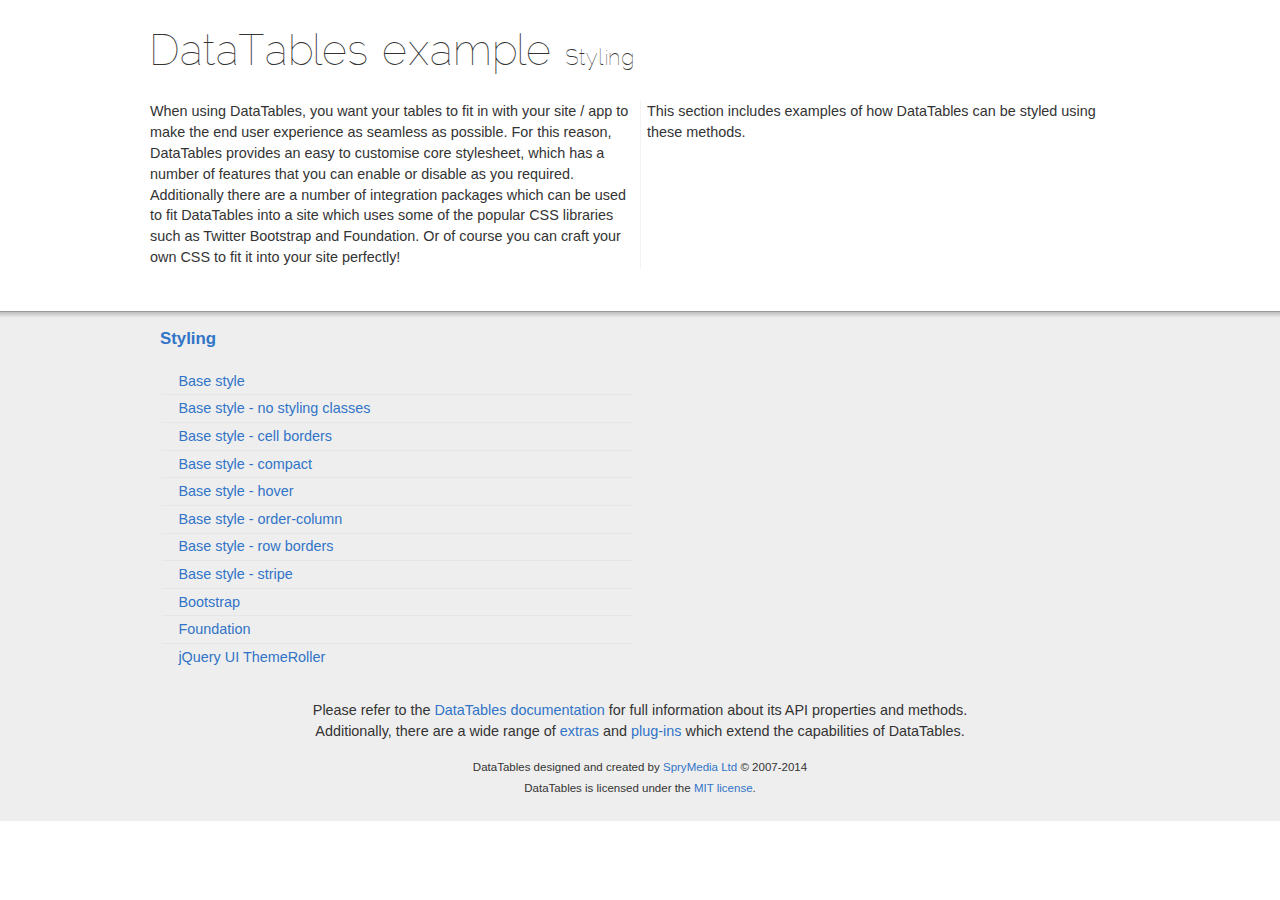
<file: search/Plugins/DataTables/examples/styling/index.html>
<!DOCTYPE html>
<html>
<head>
	<meta charset="utf-8">
	<link rel="shortcut icon" type="image/ico" href="http://www.datatables.net/favicon.ico">
	<meta name="viewport" content="initial-scale=1.0, maximum-scale=2.0">
	<link rel="stylesheet" type="text/css" href="../resources/syntax/shCore.css">
	<link rel="stylesheet" type="text/css" href="../resources/demo.css">
	<script type="text/javascript" language="javascript" src="../../media/js/jquery.js"></script>
	<script type="text/javascript" language="javascript" src="../resources/syntax/shCore.js"></script>
	<script type="text/javascript" language="javascript" src="../resources/demo.js"></script>

	<title>DataTables examples - Styling</title>
</head>

<body class="dt-example">
	<div class="container">
		<section>
			<h1>DataTables example <span>Styling</span></h1>

			<div class="info">
				<p>When using DataTables, you want your tables to fit in with your site / app to make the end user
				experience as seamless as possible. For this reason, DataTables provides an easy to customise core
				stylesheet, which has a number of features that you can enable or disable as you required. Additionally
				there are a number of integration packages which can be used to fit DataTables into a site which uses
				some of the popular CSS libraries such as Twitter Bootstrap and Foundation. Or of course you can craft
				your own CSS to fit it into your site perfectly!</p>

				<p>This section includes examples of how DataTables can be styled using these methods.</p>
			</div>
		</section>
	</div>

	<section>
		<div class="footer">
			<div class="gradient"></div>

			<div class="liner">
				<div class="toc">
					<div class="toc-group">
						<h3><a href="./index.html">Styling</a></h3>
						<ul class="toc">
							<li><a href="./display.html">Base style</a></li>
							<li><a href="./no-classes.html">Base style - no styling classes</a></li>
							<li><a href="./cell-border.html">Base style - cell borders</a></li>
							<li><a href="./compact.html">Base style - compact</a></li>
							<li><a href="./hover.html">Base style - hover</a></li>
							<li><a href="./order-column.html">Base style - order-column</a></li>
							<li><a href="./row-border.html">Base style - row borders</a></li>
							<li><a href="./stripe.html">Base style - stripe</a></li>
							<li><a href="./bootstrap.html">Bootstrap</a></li>
							<li><a href="./foundation.html">Foundation</a></li>
							<li><a href="./jqueryUI.html">jQuery UI ThemeRoller</a></li>
						</ul>
					</div>
				</div>

				<div class="epilogue">
					<p>Please refer to the <a href="http://www.datatables.net">DataTables documentation</a> for full
					information about its API properties and methods.<br>
					Additionally, there are a wide range of <a href="http://www.datatables.net/extras">extras</a> and
					<a href="http://www.datatables.net/plug-ins">plug-ins</a> which extend the capabilities of
					DataTables.</p>

					<p class="copyright">DataTables designed and created by <a href=
					"http://www.sprymedia.co.uk">SpryMedia Ltd</a> &#169; 2007-2014<br>
					DataTables is licensed under the <a href="http://www.datatables.net/mit">MIT license</a>.</p>
				</div>
			</div>
		</div>
	</section>
</body>
</html>
</file>
<file: search/Plugins/PriceSlider/css/ion.rangeSlider.css>
/* Ion.RangeSlider
// css version 2.0.2
// © 2013-2014 Denis Ineshin | IonDen.com
// ===================================================================================================================*/

/* =====================================================================================================================
// RangeSlider */

.irs {
    position: relative; display: block;
    -webkit-touch-callout: none;
    -webkit-user-select: none;
     -khtml-user-select: none;
       -moz-user-select: none;
        -ms-user-select: none;
            user-select: none;
}
    .irs-line {
        position: relative; display: block;
        overflow: hidden;
        outline: none !important;
    }
        .irs-line-left, .irs-line-mid, .irs-line-right {
            position: absolute; display: block;
            top: 0;
        }
        .irs-line-left {
            left: 0; width: 11%;
        }
        .irs-line-mid {
            left: 9%; width: 82%;
        }
        .irs-line-right {
            right: 0; width: 11%;
        }

    .irs-bar {
        position: absolute; display: block;
        left: 0; width: 0;
    }
        .irs-bar-edge {
            position: absolute; display: block;
            top: 0; left: 0;
        }

    .irs-shadow {
        position: absolute; display: none;
        left: 0; width: 0;
    }

    .irs-slider {
        position: absolute; display: block;
        cursor: pointer;
        z-index: 1;
    }
        .irs-slider.single {

        }
        .irs-slider.from {

        }
        .irs-slider.to {

        }
        .irs-slider.type_last {
            z-index: 2;
        }

    .irs-min {
        position: absolute; display: block;
        left: 0;
        cursor: default;
    }
    .irs-max {
        position: absolute; display: block;
        right: 0;
        cursor: default;
    }

    .irs-from, .irs-to, .irs-single {
        position: absolute; display: block;
        top: 0; left: 0;
        cursor: default;
        white-space: nowrap;
    }

.irs-grid {
    position: absolute; display: none;
    bottom: 0; left: 0;
    width: 100%; height: 20px;
}
.irs-with-grid .irs-grid {
    display: block;
}
    .irs-grid-pol {
        position: absolute;
        top: 0; left: 0;
        width: 1px; height: 5px;
        background: #000;
    }
    .irs-grid-pol.small {
        height: 4px;
    }
    .irs-grid-text {
        position: absolute;
        bottom: 0; left: 0;
        white-space: nowrap;
        text-align: center;
        font-size: 9px; line-height: 9px;
        padding: 0 3px;
        color: #000;
    }

.irs-disable-mask {
    position: absolute; display: block;
    top: 0; left: -1%;
    width: 102%; height: 100%;
    cursor: default;
    background: rgba(0,0,0,0.0);
    z-index: 2;
}
.irs-disabled {
    opacity: 0.4;
}
.lt-ie9 .irs-disabled {
    filter: alpha(opacity=40);
}


.irs-hidden-input {
    position: absolute !important;
    display: block !important;
    top: 0 !important;
    left: 0 !important;
    width: 0 !important;
    height: 0 !important;
    font-size: 0 !important;
    line-height: 0 !important;
    padding: 0 !important;
    margin: 0 !important;
    outline: none !important;
    z-index: -9999 !important;
    background: none !important;
    border-style: solid !important;
    border-color: transparent !important;
}
</file>
<file: search/Plugins/PriceSlider/css/ion.rangeSlider.skinFlat.css>
/* Ion.RangeSlider, Flat UI Skin
// css version 2.0.0
// © Denis Ineshin, 2014    https://github.com/IonDen
// ===================================================================================================================*/

/* =====================================================================================================================
// Skin details */

.irs-line-mid,
.irs-line-left,
.irs-line-right,
.irs-bar,
.irs-bar-edge,
.irs-slider {
    background: url(../img/sprite-skin-flat.png) repeat-x;
}

.irs {
    height: 40px;
}
.irs-with-grid {
    height: 60px;

}
.irs-line {
    height: 12px; top: 25px;

}
    .irs-line-left {
        height: 12px;
        background-position: 0 -30px;

    }
    .irs-line-mid {
        height: 12px;
        background-position: 0 0;
    }
    .irs-line-right {
        height: 12px;
        background-position: 100% -30px;
    }

.irs-bar {
    height: 12px; top: 25px;
    background-position: 0 -60px;

}
    .irs-bar-edge {
        top: 25px;
        height: 12px; width: 9px;
        background-position: 0 -90px;

    }

.irs-shadow {
    height: 3px; top: 34px;
    background: #000;
    opacity: 0.25;
}
.lt-ie9 .irs-shadow {
    filter: alpha(opacity=25);
}

.irs-slider {
    width: 16px; height: 18px;
    top: 22px;
    background-position: 0 -120px;
}
#irs-active-slider, .irs-slider:hover {
    background-position: 0 -150px;
}

.irs-min, .irs-max {
    color: #999;
    font-size: 15px; line-height: 1.333;
    text-shadow: none;
    top: 0; padding: 1px 3px;
    background: #e1e4e9;
    -moz-border-radius: 4px;
    border-radius: 4px;
}

.irs-from, .irs-to, .irs-single {
    color: #fff;
    font-size: 15px; line-height: 1.333;
    text-shadow: none;
    padding: 1px 5px;
    background: #ed5565;
    -moz-border-radius: 4px;
    border-radius: 4px;
}
.irs-from:after, .irs-to:after, .irs-single:after {
    position: absolute; display: block; content: "";
    bottom: -6px; left: 50%;
    width: 0; height: 0;
    margin-left: -3px;
    overflow: hidden;
    border: 3px solid transparent;
    border-top-color: #ed5565;
}


.irs-grid-pol {
    background: #e1e4e9;
   /* background:#999;*/

}
.irs-grid-text {
    /*color: #999;*/
    font-size: 20px;
    color:white;
}

.irs-disabled {
}
</file>
<file: search/Plugins/OnepageScroll/onepage-scroll.css>
body, html {
  margin: 0;
  overflow: hidden;
  -webkit-transition: opacity 400ms;
  -moz-transition: opacity 400ms;
  transition: opacity 400ms;
}

body, .onepage-wrapper, html {
  display: block;
  position: static;
  padding: 0;
  width: 100%;
  height: 100%;
}

.onepage-wrapper {
  width: 100%;
  height: 100%;
  display: block;
  position: relative;
  padding: 0;
  -webkit-transform-style: preserve-3d;
}

.onepage-wrapper .section {
  width: 100%;
  height: 100%;
}

.onepage-pagination {
  position: absolute;
  right: 10px;
  top: 50%;
  z-index: 1;
  list-style: none;
  margin: 0;
  padding: 0;
}
.onepage-pagination li {
  padding: 0;
  text-align: center;
}
.onepage-pagination li a{
  padding: 10px;
  width: 4px;
  height: 4px;
  display: block;
  
}
.onepage-pagination li a:before{
  content: '';
  position: absolute;
  width: 10px;
  height: 10px;
  background: #FFFFFF;
  opacity: 0.45;
  border-radius: 10px;
  -webkit-border-radius: 10px;
  -moz-border-radius: 10px;
}

.onepage-pagination li a.active:before{
  width: 10px;
  height: 10px;
  background: #FFFFFF;
  opacity: 0.8;

}

.disabled-onepage-scroll, .disabled-onepage-scroll .wrapper {
  overflow: auto;
}

.disabled-onepage-scroll .onepage-wrapper .section {
  position: relative !important;
  top: auto !important;
  left: auto !important;
}
.disabled-onepage-scroll .onepage-wrapper {
  -webkit-transform: none !important;
  -moz-transform: none !important;
  transform: none !important;
  -ms-transform: none !important;
  min-height: 100%;
}


.disabled-onepage-scroll .onepage-pagination {
  display: none;
}

body.disabled-onepage-scroll, .disabled-onepage-scroll .onepage-wrapper, html {
  position: inherit;
}
</file>
<file: search/app.css>
html {
      height: 100%;
    }
    @media (max-width: 718px) {
     
      .arrow{
        visibility: hidden;
      }
      .up-arrow{
        visibility: hidden;

      } 
    }

    @media (max-width: 780px) {
     
      section.categories h4 {
        font-size: 25px;
        margin-top: 5px;
        margin-bottom: 0px;
        letter-spacing: 0px;
      }
    }

    body {
      background: #E2E4E7;
      padding: 0;
      text-align: center;
      font-family: 'open sans';
      position: relative;
      margin: 0;
      height: 100%;
      -webkit-font-smoothing: antialiased;
    }
    
    .slider {
      position: relative;
     /* padding: 50px;*/
      padding-left: 200px;
      padding-right: 200px;
      padding-top: 50px;

    }
    .wrapper {
      height: 100% !important;
      width: 100%;
      margin: 0 auto; 
      overflow: hidden;
    }

    #results_table {
      /*min-height: 100%;*/
      min-height: 100%;
      /*border: solid 2px blue;*/
      background-color: white;
      /* margin-top: 20px;*/
    }

    .table_section {
      height: 100%;
      background-color: white;
    }

    #table_wrapper {
      /*overflow: hidden;*/
    /*  border: solid 3px red;*/
      position: absolute;
      margin-top: 100px;
   /*   z-index: -1;*/
      width: 100%;
      min-height: 90%;
      max-height: 90%;
     /* overflow: scroll;*/
      background-color: white;
      margin: auto auto;
      padding: 20px 20px 20px 20px;
    }
 
    h1 {
      font-weight: 100;
      text-align: center;
      margin-top: 17%;
      padding: 0;
      font-size: 70px;
      color: white;
      opacity: 0.7;
      letter-spacing: -4px;

    }
   
    h2 {
      font-weight: 100;
      color: #6D461D;
      text-align: center;
      margin-top: 10px;
      color: black;
    }
    

    section  {
      overflow: hidden;
    }
    .titlediv{/*
      position: absolute;*/
      /*margin-top:20%;
      margin-left: 20%;
      height: 100px;*/
      /*margin: 0 auto;
      text-align: center;*/
      z-index: 2;

      position: absolute;
      top: 50%;
      left: 50%;
      width: 500px;
      height: 500px;
      margin-top: -100px; /* Half the height */
      margin-left: -300px; /* Half the width */
    }
    .homebutton {
      
      margin-left: 70px;
    }
    .imagediv1{
      z-index: 1;
      width: 100%;
      height: 100%;
      position: absolute;
      background: url('img/background.png') no-repeat;
    
      background-size:cover;

    }
    .imagediv2{
      z-index: 0;
      width: 100%;
      height: 100%;
      position: absolute;
      background: url('img/background2.png') no-repeat;
      /*opacity: 0;*/
    
      background-size:cover;

    }
    .imagediv3{
      z-index: -1;
      width: 100%;
      height: 100%;
      position: absolute;
      background: url('img/background3.png') no-repeat;
      /*opacity: 0;*/
      background-size:cover;

    }

    section.home {
    }
   

    
    section.home button {
      z-index: 2;
      margin-top: 40px;
      width: 150px;
      height: 35px;
      /*color: none;*/
      background-color: transparent;
      /*outline: 2px black;*/
      /*background: #c2dcf2;*/
      font-size: 17px;
      font-family: 'open sans';
      font-weight: lighter;
      color: white;
      border: white;
      border-style: solid;
      border-width: 1px;

      -moz-border-radius: 30px;
      -webkit-border-radius: 30px;
      outline: none;

     
     
      z-index: -1;


    }
    section.home button:hover {
      outline: none;
    
      /*border: white;*/
      border: white;
      border-style: solid;
      border-width: 2px;
      color: black;
      opacity: 0.4;
      background-color: white;
      
      font-weight: normal;
    
    }


    h3 {
      padding-right: 20px;
      margin-top: 130px;
      color: white;
      margin-bottom: 0px;
      font-size: 50px;
      letter-spacing: -4px;
      font-weight: 100;
    }

    section.devices {
      background: #555557 
    }

  

    section.categories {
      /*background: #91d154; */
      /*background: #DED6CC;*/
      background: gray;
    }

    h4 {
      padding-right: 20px;
      margin-top: 70px;
      color: white;
      margin-bottom: 20px;
      font-size: 50px;
      letter-spacing: -4px;
      font-weight: 100;
    }

    section.devices .devices_container {
      padding-top: 60px;
      padding-right: 50px;
      margin-top: 5%;


    }
   /* section.devices .scroll {
      overflow: scroll;
      width: 200px;

    }
*/
    section.price button:hover {
      outline: none;
      background:black;
      color: white;
    }

    section.price button {
      
      outline: none;
     /* position: absolute;*/
      /*top: 70%;
      left:43%;*/
      margin-top: 70px;
      
     /* padding-top: 20px;*/
      z-index: 3;
      /*float: center;*/
     /* position: absolute;*/
      -moz-border-radius: 4px;
      -webkit-border-radius: 4px;
      background: #c2dcf2;

   
      width: 150px;
      height: 40px;
      color: black;
      border: 2px white;
      font-size: 20px;
      font-family: 'open sans';
      font-weight: lighter;

    }

    section.table_section button {
     /* 
      outline: none;*/
     /* position: absolute;
      z-index: 2;
      margin-top: 10px;
      right:85%;*/
      margin-top: 10px;
   
      margin-left: 40px;
      outline: none;
      width: 200px;
      height: 40px;
      color: black;
      border: 2px white;
      background: #c2dcf2;
      font-size: 20px;
      font-family: 'open sans';
      font-weight: lighter;
      -moz-border-radius: 4px;
      -webkit-border-radius: 4px;

    }
    section.table_section button:hover {
      
      
      outline: none;
      background:black;
      color: white;
      cursor: pointer;
     

    }

    section.devices h1 {
      margin-top: 20px;
    }

    
   
    section.results div {
      width: 900px;
      height: 100%;

      /*overflow: scroll;*/
    }

    .row {
      margin-top: 30px;
    }
    


    section.devices .imageCheckbox {
          display: none;
    }

    section.categories .imageCheckbox {
          display: none;
    }

    section.age .imageCheckbox {
          display: none;
    }
    section.age  {
          background: #a0d9da;
    }
    
    section.price .imageCheckbox {
          display: none;
    }
    section.price  {
          /*background: #B8DB4D;*/
          background:#606060;
          /*background: white;*/
    }
    section.stars .imageCheckbox {
          display: none;
    }
    section.stars  {
          background: #79ccc5;
    }

    

    li{
      display: inline;
    }

   

    .arrow{
      position: absolute;
      top: 55%;
      float: center;
      width: 50px;
      right: 49%;
      z-index: 10;


    }
    .categories .arrow{
      position: absolute;
      top: 90%;
      float: center;
      width: 50px;
      right: 49%;
      z-index: 10;


    }
    .age .arrow{
      position: absolute;
      top: 90%;
      float: center;
      width: 50px;
      right: 49%;
      z-index: 10;

    }
    .devices .arrow{
      position: absolute;
      top: 90%;
      float: center;
      width: 50px;
      right: 49%;
      z-index: 10;


    }
    .stars .arrow{
      position: absolute;
      top: 90%;
      float: center;
      width: 50px;
      right: 49%;
      z-index: 10;

    }
  /*  .awrapper{
      position: relative;
      width: 100%;
      margin-left: auto;
      margin-right: auto;
    }*/

    .up-arrow{
      -moz-transform: scaleY(-1);
      -o-transform: scaleY(-1);
      -webkit-transform: scaleY(-1);
      transform: scaleY(-1);
      filter: FlipV;
      -ms-filter: "FlipV";
      position: absolute;
      top: 30px;
      float: center;
      width: 50px;
      right: 49%;
/*
    }
      position: absolute;
      top: 480px;
      float: center;
      width: 30px;
      right: 49%;*/

    }
  
    #android:hover, #iphone:hover, #ipad:hover, #itouch:hover, #wind8:hover, #windph:hover{
        opacity: 1;
        cursor: pointer;
        -webkit-transition: opacity .15s ease-in-out;
        -moz-transition: opacity .15s ease-in-out;
        -ms-transition: opacity .15s ease-in-out;
        -o-transition: opacity .15s ease-in-out;
        transition: opacity .15s ease-in-out;

        -webkit-transition: opacity .15s ease-in-out;
        -moz-transition: opacity .15s ease-in-out;
        -ms-transition: opacity .15s ease-in-out;
        -o-transition: opacity .15s ease-in-out;
        transition: opacity .15s ease-in-out;

    }
    #wind8 {
       opacity: 0.7;

    }
    #windph {
     
       opacity: 0.7;
    }
    #iphone {
      opacity: 0.7;

    }
    #ipad {
      opacity: 0.7;

    }
    #itouch {
      opacity: 0.7;
    }
    #android {
       opacity: 0.7;
       
    }
/*    #preschool:hover, #children:hover, #adolescents:hover, #adults:hover {
      display: inline;
        opacity: 1;
        -webkit-transition: opacity .15s ease-in-out;
        -moz-transition: opacity .15s ease-in-out;
        -ms-transition: opacity .15s ease-in-out;
        -o-transition: opacity .15s ease-in-out;
        transition: opacity .15s ease-in-out;

        -webkit-transition: opacity .15s ease-in-out;
        -moz-transition: opacity .15s ease-in-out;
        -ms-transition: opacity .15s ease-in-out;
        -o-transition: opacity .15s ease-in-out;
        transition: opacity .15s ease-in-out;

    }*/

    #preschool {
      opacity: 0;
      position: absolute;
       z-index: 2;
       left: 259px;

    }
    #children {
      opacity: 0;
       position: absolute;
       z-index: 2;
       left: 410px;
    }
    #adolescents {
      opacity: 0;
      position: absolute;
       z-index: 2;
      left: 540px;

    }
    #adults {
      opacity: 0;
      position: absolute;
       z-index: 2;
       left: 712px;

    }

    #free {
      opacity: 0;
      top:97px;
      position: absolute;
       z-index: 2;
       left: 245px;

    }
    #img5 {
      opacity: 0;
      top:97px;
       position: absolute;
       z-index: 2;
       left: 324px;
    }
    #img10 {
      opacity: 0;
      top:97px;
      position: absolute;
      z-index: 2;
      left: 379px;

    }
    #img15 {
      top:98px;
      opacity: 0;
      position: absolute;
       z-index: 2;
       left: 440px;

    }

    #img20 {
      opacity: 0;
      top:96px;
      position: absolute;
       z-index: 2;
       left: 521px;

    }
    #img30 {
      opacity: 0;
      top:97px;
       position: absolute;
       z-index: 2;
       left: 580px;
    }
    #img40 {
      opacity: 0;
      top:97px;
       position: absolute;
       z-index: 2;
       left: 655px;
    }
    #img50 {
      opacity: 0;
      top:97px;
      position: absolute;
       z-index: 2;
      left: 741px;

    }
    #img100 {
      opacity: 0;
      top:97px;
      position: absolute;
       z-index: 2;
       left: 792px;

    }
    .price-background{
      opacity: 1;
      z-index: 1;

      position:absolute;
      left:245px;
    }

    .ages {
      margin-top: 170px;
      margin-left: 10px;
    }

    .age-background{
      opacity: 1;
      z-index: 1;

      position:absolute;
      left:259px;
    }
    .age h1{
      margin-top: 120px;
      margin-bottom: 40px;
      color: black;
      font-size: 60px;
    }
    .price h1{
      margin-top: 120px;
      margin-bottom: 40px;
      color: white;
      font-size: 60px;
    }
    .stars h1{
      margin-top: 120px;
      margin-bottom: 60px;
      color: white;
      font-size: 60px;
    }
    .table_section h5{
      letter-spacing: -2;
      color: #79ccc5;
      font-size: 35px;
      /*z-index: 3;*/
      margin-left: 30px;

      font-weight: 100;
      text-align: center;
      padding: 0;
      /*margin-top: 30px;*/
      font-size: 45px;
      opacity: 0.7;
      letter-spacing: -2px;
    }
    .container{
      margin-top: 5%;
    }
    .age_container {
      margin-top: 12%;
      position: relative;
      /*float: center;*/
      width: 1100px;
      margin-left: auto;
      margin-right: auto;
      /*min-width: 800px;*/
    }
     .price_container {
      margin-top: 5%;
      position: relative;
      float: center;
      text-align: center;
      width: 1100px;
      margin-left: auto;
      margin-right: auto;

      /*min-width: 800px;*/
    }
     #starhalf {
      opacity: 0;
      position: absolute;
       z-index: 2;
       left: 253px;
       top: 1px;


    }
    #star1 {
      opacity: 0;
      position: absolute;
       z-index: 2;
       left: 314px;
       top: 0px;

    }
    #star1half {
      opacity: 0;
      position: absolute;
       z-index: 2;
       left: 375px;
       top: 0px;

    }
    #star2 {
      opacity: 0;
       position: absolute;
       z-index: 2;
       left: 436px;
       top:0px;
    }
    #star2half {
      opacity: 0;
       position: absolute;
       z-index: 2;
       left: 497px;
       top: 1px;

    }
    #star3 {
      opacity: 0;
      position: absolute;
       z-index: 2;
      left: 558px;
      top: 1px;

    }
    #star3half {
      opacity: 0;
      position: absolute;
       z-index: 2;
      left: 618px;
      top: 1px;



    }
    #star4 {
      opacity: 0;
      position: absolute;
       z-index: 2;
       left: 678px;
       top: 1px;


    }
    #star4half {
      opacity: 0;
      position: absolute;
       z-index: 3;
       left: 743px;
       top: 1px;
    }
    #star5 {
      opacity: 0;
      position: absolute;
       z-index: 2;
       left: 803px;
       top: 1px;


    }

    .stardiv {
      width: 100%;
      height: 200px;
      position: absolute;
      z-index: 2
    }

    .table_section{
      overflow: scroll;
      overflow-x: hidden;
    }

    .dataTables_filter{
      opacity: 0;
    }

    #myInputTextField {
     /* margin-left: 25%;
      position: absolute;
      top: 40px;*/
      margin-top: 25px;
      width: 200px;
      padding-left: 10px;
    }

    .star:hover{
      cursor: pointer;
    }

   .arrow:hover{
    cursor: pointer;
   }
   .select:hover{
    cursor: pointer;
   }
   .up-arrow:hover{
    cursor: pointer;
   }
</file>
<file: search/Plugins/DataTables/examples/resources/syntax/shCore.css>
/**
 * SyntaxHighlighter
 * http://alexgorbatchev.com/SyntaxHighlighter
 *
 * SyntaxHighlighter is donationware. If you are using it, please donate.
 * http://alexgorbatchev.com/SyntaxHighlighter/donate.html
 *
 * @version
 * 3.0.83 (July 02 2010)
 * 
 * @copyright
 * Copyright (C) 2004-2010 Alex Gorbatchev.
 *
 * @license
 * Dual licensed under the MIT and GPL licenses.
 */
.syntaxhighlighter a,
.syntaxhighlighter div,
.syntaxhighlighter code,
.syntaxhighlighter table,
.syntaxhighlighter table td,
.syntaxhighlighter table tr,
.syntaxhighlighter table tbody,
.syntaxhighlighter table thead,
.syntaxhighlighter table caption,
.syntaxhighlighter textarea {
  -moz-border-radius: 0 0 0 0 !important;
  -webkit-border-radius: 0 0 0 0 !important;
  background: none !important;
  border: 0 !important;
  bottom: auto !important;
  float: none !important;
  height: auto !important;
  left: auto !important;
  line-height: 1.1em !important;
  margin: 0 !important;
  outline: 0 !important;
  overflow: visible !important;
  padding: 0 !important;
  position: static !important;
  right: auto !important;
  text-align: left !important;
  top: auto !important;
  vertical-align: baseline !important;
  width: auto !important;
  box-sizing: content-box !important;
  font-family: "Source Code Pro","Consolas","Monaco","Bitstream Vera Sans Mono","Courier New",Courier,monospace !important;
  font-weight: normal !important;
  font-style: normal !important;
  font-size: 1em !important;
  min-height: inherit !important;
  min-height: auto !important;
}

.syntaxhighlighter {
  width: 100% !important;
  margin: 1em 0 1em 0 !important;
  position: relative !important;
  overflow: auto !important;
  font-size: 1em !important;
}
.syntaxhighlighter.source {
  overflow: hidden !important;
}
.syntaxhighlighter .bold {
  font-weight: bold !important;
}
.syntaxhighlighter .italic {
  font-style: italic !important;
}
.syntaxhighlighter .line {
  white-space: pre !important;
}
.syntaxhighlighter table {
  width: 100% !important;
}
.syntaxhighlighter table caption {
  text-align: left !important;
  padding: .5em 0 0.5em 1em !important;
}
.syntaxhighlighter table td.code {
  width: 100% !important;
}
.syntaxhighlighter table td.code .container {
  position: relative !important;
}
.syntaxhighlighter table td.code .container textarea {
  box-sizing: border-box !important;
  position: absolute !important;
  left: 0 !important;
  top: 0 !important;
  width: 100% !important;
  height: 100% !important;
  border: none !important;
  background: white !important;
  padding-left: 1em !important;
  overflow: hidden !important;
  white-space: pre !important;
}
.syntaxhighlighter table td.gutter .line {
  text-align: right !important;
  padding: 2px 0.5em 2px 1em !important;
}
.syntaxhighlighter table td.code .line {
  padding: 2px 1em !important;
}
.syntaxhighlighter.nogutter td.code .container textarea, .syntaxhighlighter.nogutter td.code .line {
  padding-left: 0em !important;
}
.syntaxhighlighter.show {
  display: block !important;
}
.syntaxhighlighter.collapsed table {
  display: none !important;
}
.syntaxhighlighter.collapsed .toolbar {
  padding: 0.1em 0.8em 0em 0.8em !important;
  font-size: 1em !important;
  position: static !important;
  width: auto !important;
  height: auto !important;
}
.syntaxhighlighter.collapsed .toolbar span {
  display: inline !important;
  margin-right: 1em !important;
}
.syntaxhighlighter.collapsed .toolbar span a {
  padding: 0 !important;
  display: none !important;
}
.syntaxhighlighter.collapsed .toolbar span a.expandSource {
  display: inline !important;
}
.syntaxhighlighter .toolbar {
  position: absolute !important;
  right: 1px !important;
  top: 1px !important;
  font-size: 10px !important;
  z-index: 7 !important;
}
.syntaxhighlighter .toolbar span.title {
  display: inline !important;
}
.syntaxhighlighter .toolbar a {
  display: block !important;
  text-align: center !important;
  text-decoration: none !important;
  padding-top: 1px !important;
}
.syntaxhighlighter .toolbar a.expandSource {
  display: none !important;
}
.syntaxhighlighter.ie {
  font-size: .9em !important;
  padding: 1px 0 1px 0 !important;
}
.syntaxhighlighter.ie .toolbar {
  line-height: 8px !important;
}
.syntaxhighlighter.ie .toolbar a {
  padding-top: 0px !important;
}
.syntaxhighlighter.printing .line.alt1 .content,
.syntaxhighlighter.printing .line.alt2 .content,
.syntaxhighlighter.printing .line.highlighted .number,
.syntaxhighlighter.printing .line.highlighted.alt1 .content,
.syntaxhighlighter.printing .line.highlighted.alt2 .content {
  background: none !important;
}
.syntaxhighlighter.printing .line .number {
  color: #bbbbbb !important;
}
.syntaxhighlighter.printing .line .content {
  color: black !important;
}
.syntaxhighlighter.printing .toolbar {
  display: none !important;
}
.syntaxhighlighter.printing a {
  text-decoration: none !important;
}
.syntaxhighlighter.printing .plain, .syntaxhighlighter.printing .plain a {
  color: black !important;
}
.syntaxhighlighter.printing .comments, .syntaxhighlighter.printing .comments a {
  color: #008200 !important;
}
.syntaxhighlighter.printing .string, .syntaxhighlighter.printing .string a {
  color: blue !important;
}
.syntaxhighlighter.printing .keyword {
  color: #006699 !important;
  font-weight: bold !important;
}
.syntaxhighlighter.printing .preprocessor {
  color: gray !important;
}
.syntaxhighlighter.printing .variable {
  color: #aa7700 !important;
}
.syntaxhighlighter.printing .value {
  color: #009900 !important;
}
.syntaxhighlighter.printing .functions {
  color: #ff1493 !important;
}
.syntaxhighlighter.printing .constants {
  color: #0066cc !important;
}
.syntaxhighlighter.printing .script {
  font-weight: bold !important;
}
.syntaxhighlighter.printing .color1, .syntaxhighlighter.printing .color1 a {
  color: gray !important;
}
.syntaxhighlighter.printing .color2, .syntaxhighlighter.printing .color2 a {
  color: #ff1493 !important;
}
.syntaxhighlighter.printing .color3, .syntaxhighlighter.printing .color3 a {
  color: red !important;
}
.syntaxhighlighter.printing .break, .syntaxhighlighter.printing .break a {
  color: black !important;
}



/**
 * SyntaxHighlighter
 * http://alexgorbatchev.com/SyntaxHighlighter
 *
 * SyntaxHighlighter is donationware. If you are using it, please donate.
 * http://alexgorbatchev.com/SyntaxHighlighter/donate.html
 *
 * @version
 * 3.0.83 (July 02 2010)
 * 
 * @copyright
 * Copyright (C) 2004-2010 Alex Gorbatchev.
 *
 * @license
 * Dual licensed under the MIT and GPL licenses.
 */
.syntaxhighlighter {
  background-color: white !important;
  font-size: 13px !important;
  overflow: visible !important;
}
.syntaxhighlighter .line.alt1 {
  background-color: white !important;
}
.syntaxhighlighter .line.alt2 {
  background-color: #F8F8F8 !important;
}
.syntaxhighlighter .line.highlighted.alt1, .syntaxhighlighter .line.highlighted.alt2 {
  background-color: #e0e0e0 !important;
}
.syntaxhighlighter .line.highlighted.number {
  color: black !important;
}
.syntaxhighlighter table caption {
  color: black !important;
}
.syntaxhighlighter .gutter {
}
.syntaxhighlighter .gutter div {
  color: #5C5C5C !important;
}
.syntaxhighlighter .gutter .line.alt1, .syntaxhighlighter  .gutter .line.alt2 {
  background-color: white !important;
}
.odd .syntaxhighlighter .gutter .line.alt1, .odd .syntaxhighlighter  .gutter .line.alt2 {
  background-color: #F2F2F2 !important;
}
.syntaxhighlighter .gutter .line {
  border-right: 3px solid #4E6CA3 !important;
}
.syntaxhighlighter .gutter .line.highlighted {
  background-color: #4E6CA3 !important;
  color: white !important;
}
.syntaxhighlighter.printing .line .content {
  border: none !important;
}
.syntaxhighlighter.collapsed {
  overflow: visible !important;
}
.syntaxhighlighter.collapsed .toolbar {
  color: blue !important;
  background: white !important;
  border: 1px solid #4E6CA3 !important;
}
.syntaxhighlighter.collapsed .toolbar a {
  color: blue !important;
}
.syntaxhighlighter.collapsed .toolbar a:hover {
  color: red !important;
}
.syntaxhighlighter .toolbar {
  color: white !important;
  border: none !important;
}
.syntaxhighlighter .toolbar a {
  font: 100%/1.45em "Lucida Grande", Verdana, Arial, Helvetica, sans-serif !important;
  color: white !important;
  background: #4E6CA3 !important;
  float: right !important;
  padding: 2px 5px !important;
  clear: both;
}
.syntaxhighlighter .toolbar a:hover {
  color: #b7c5df !important;
  background: #39568b !important;
}
.syntaxhighlighter .plain, .syntaxhighlighter .plain a {
  color: black !important;
}
.syntaxhighlighter .comments, .syntaxhighlighter .comments a {
  color: #008200 !important;
}
.syntaxhighlighter .string, .syntaxhighlighter .string a {
  color: blue !important;
}
.syntaxhighlighter .keyword {
  color: #006699 !important;
}
.syntaxhighlighter .preprocessor {
  color: gray !important;
}
.syntaxhighlighter .variable {
  color: #aa7700 !important;
}
.syntaxhighlighter .value {
  color: #009900 !important;
}
.syntaxhighlighter .functions {
  color: #ff1493 !important;
}
.syntaxhighlighter .constants {
  color: #0066cc !important;
}
.syntaxhighlighter .script {
  font-weight: bold !important;
  color: #006699 !important;
  background-color: none !important;
}
.syntaxhighlighter .color1, .syntaxhighlighter .color1 a {
  color: gray !important;
}
.syntaxhighlighter .color2, .syntaxhighlighter .color2 a {
  color: #ff1493 !important;
}
.syntaxhighlighter .color3, .syntaxhighlighter .color3 a {
  color: red !important;
}

.syntaxhighlighter .keyword {
  font-weight: bold !important;
}

.datatables_ref:hover {
	text-decoration: underline;
	cursor: pointer;
	*cursor: hand;
}

.syntaxhighlighter .dtapi {
	color: #069;
}

.syntaxhighlighter .dtapi:hover {
	text-decoration: underline;
	cursor: pointer;
	*cursor: hand;
}

.syntaxhighlighter table {
  table-layout: fixed !important;
}

.syntaxhighlighter table td.gutter {
  width: 46px !important; /* enough for three digits */
}

.syntaxhighlighter table td.code {
  width: auto !important;
  overflow: auto !important;
}
</file>
<file: search/Plugins/DataTables/examples/resources/demo.css>
@font-face {
	/* RaleWay Thin from - https://www.theleagueofmoveabletype.com, Font Squirrel for Web Font creation with "Adjust Glyph Spacing" -50 */
    font-family: 'ralewaythin';
    src: url('font/raleway_thin-webfont.eot');
    src: url('font/raleway_thin-webfont.eot?#iefix') format('embedded-opentype'),
         url('font/raleway_thin-webfont.woff') format('woff'),
         url('font/raleway_thin-webfont.ttf') format('truetype');
    font-weight: normal;
    font-style: normal;
}


body {
	font: 90%/1.45em "Helvetica Neue", HelveticaNeue, Verdana, Arial, Helvetica, sans-serif;
	margin: 0;
	padding: 0;
	color: #333;
	background-color: #fff;
}


div.container {
	max-width: 980px;
	margin: 0 auto;
}

h1 {
	font-family: 'HelveticaNeue-UltraLight', 'Helvetica Neue UltraLight', 'ralewaythin', 'Helvetica Neue', Arial, Helvetica, sans-serif;
    font-weight: 100;
    letter-spacing: 1px;
	font-size: 3em;
	line-height: 1em;
}

h1 span {
	font-size: 0.5em;
	line-height: 1em;
}

a {
	cursor: pointer;
	color: #3174c7;
	text-decoration: none;
}

a:hover {
	text-decoration: underline;
}

div.toc ul {
	color: #4E6CA3;
	list-style-type: none;
	padding-left: 0;
}

div.toc li {
	padding: 0.2em 1em;
	border-left: 4px solid transparent;
	border-bottom: 1px solid #e6e6e6;
}

div.toc li.active {
	border-left: 4px solid #458ae0;
}


div.toc li:first-child {
	border-top: 1px solid #efefef;
}

div.toc li:last-child {
	border-bottom: 1px solid #efefef;
}


div.epilogue {
	text-align: center;
}

p.copyright {
	font-size: 0.8em;
	padding-bottom: 2em;
	margin-bottom: 0;
}

.clear {
	clear: both;
	height: 0;
}


div.info {
	margin-bottom: 2em;

	-webkit-column-count: 2;
	   -moz-column-count: 2;
	    -ms-column-count: 2;
	     -o-column-count: 2;
	column-count: 2;


	-webkit-column-rule: 1px solid #F3F3F3;
	   -moz-column-rule: 1px solid #F3F3F3;
	    -ms-column-rule: 1px solid #F3F3F3;
	     -o-column-rule: 1px solid #F3F3F3;
	column-rule: 1px solid #F3F3F3;
}

div.info > * {
	-webkit-column-break-inside: avoid;
	break-inside: avoid;
}

div.info li {
	margin-top: 0.75em;
}

div.info p:first-child {
	margin-top: 0;
}

div.footer {
	position: relative;
	margin-top: 3em;
	border-top: 1px solid #999;
	background-color: #eee;
}

div.footer > div.liner {
	max-width: 960px;
	margin: 0 auto;
}

div.footer > div.gradient {
	position: absolute;
	top: 0;
	left: 0;
	width: 100%;
	height: 6px;

	background: -moz-linear-gradient(top, rgba(0,0,0,0.2) 0%, rgba(0,0,0,0) 100%); /* FF3.6+ */
	background: -webkit-gradient(linear, left top, left bottom, color-stop(0%,rgba(0,0,0,0.2)), color-stop(100%,rgba(0,0,0,0))); /* Chrome,Safari4+ */
	background: -webkit-linear-gradient(top, rgba(0,0,0,0.2) 0%,rgba(0,0,0,0) 100%); /* Chrome10+,Safari5.1+ */
	background: -o-linear-gradient(top, rgba(0,0,0,0.2) 0%,rgba(0,0,0,0) 100%); /* Opera 11.10+ */
	background: -ms-linear-gradient(top, rgba(0,0,0,0.2) 0%,rgba(0,0,0,0) 100%); /* IE10+ */
	background: linear-gradient(to bottom, rgba(0,0,0,0.2) 0%,rgba(0,0,0,0) 100%); /* W3C */
	filter: progid:DXImageTransform.Microsoft.gradient( startColorstr='#a6000000', endColorstr='#00000000',GradientType=0 ); /* IE6-9 */
}

div.toc {
	-webkit-column-count: 2;
	   -moz-column-count: 2;
	    -ms-column-count: 2;
	     -o-column-count: 2;
	column-count: 2;
}

div.toc-group {
	display: inline-block;
	width: 100%;
}

div.box {
	overflow: auto;
	height: 8em;
	padding: 1em;
	color: #444;
	background-color: #fcfcfc;
	border: 1px solid #e0e0e0;
	margin-bottom: 2em;
}


code {
	font-family: "Source Code Pro", Consolas, Menlo, Monaco, "Courier New", monospace;
	padding: 1px 4px;
	font-size: 0.8em;

	color: #444;
	background-color: #fcfcfc;

	border: 1px solid #e0e0e0;
	-webkit-border-radius: 3px;
	   -moz-border-radius: 3px;
	        border-radius: 3px;
}

code > span {
	border-left: 1px solid rgba( 0, 0, 0, 0.2 );
	margin-left: 4px;
	padding-left: 4px;
	opacity: 0.5;
}

code.option {
	color: #D14; /* red */
	background-color: #fcf6f8;
	border: 1px solid #f7d6df;
}

code.path {
	color: #095c05; /* dark green */
	border: 1px solid #D6E9C6;
}

code.tag {
	color: #a1a713; /* yellow */
	background-color: #f7f8e6;
	border: 1px solid #D6E9C6;
}

code.api {
	color: #0c199c; /* dark blue */
	background-color: #f4f5fc;
	border: 1px solid #c6cbe9;
}

code.type {
	color: #d119cf; /* purple */
	background-color: #faebfa;
	border: 1px solid #f3aef2;
}

code.event {
	color: #2a839e; /* deep aqua */
	background-color: #f5fafb;
	border: 1px solid #a8ddec;
}

code.string {
	color: #e8941e; /* orange */
	background-color: #fcf8f1;
	border: 1px solid #f7e4c9;
}

code.field {
	color: #ad1ee8; /* purple */
	background-color: #f9f1fc;
	border: 1px solid #ebc9f7;
}

code.multiline {
	display: inline-block;
	width: 95%;
}


ul.tabs {
	position: relative;
	top: 1px;
	height: 40px;
	margin: 20px 20px 0 0;
}


ul.tabs li {
	display: block;
	float: left;
	padding: 0 15px;
	height: 40px;
	font-size: 1.2em;
	margin: 0 5px;
	cursor: pointer;
	line-height: 40px;
	color: #121e32;
	border: 1px solid white;
	border-bottom: none;
	margin-top: -1px;
}

ul.tabs li.active {
	border: 1px solid #ccc;
	border-bottom: 1px solid white;
	margin-top: 0;
	border-top-left-radius: 5px;
	border-top-right-radius: 5px;
}

ul.tabs li:hover {
	background-color: #fafafa;
}

ul.tabs li.active:hover {
	background-color: white;
}

div.tabs {
	clear: both;
}

div.tabs>div {
	padding: 0 15px;
	border: 1px solid #ccc;
	margin-top: 1px;
	display: none;
	border-radius: 5px;
	box-shadow: 2px 2px 2px #bbb;
}

div.tabs>div h1 {
	border-bottom: none;
	margin-top: 1em;
}

div.column_half {
	float: left;
	width: 49%;
	padding-right: 1%;
}


@media only screen and (max-width : 979px) {
	div.container,
	div.footer {
		padding: 0 1em;
	}
}

@media
	screen and (max-width : 767px),
	screen and (max-width : 768px) and (orientation: portrait) {
	div.info {
		-webkit-column-count: 1;
		   -moz-column-count: 1;
		    -ms-column-count: 1;
		     -o-column-count: 1;
		column-count: 1;
	}

	div.toc {
		-webkit-column-count: 1;
		   -moz-column-count: 1;
		    -ms-column-count: 1;
		     -o-column-count: 1;
		column-count: 1;
	}

	h1 span {
		display: block;
	}
}
</file>
<file: search/Plugins/LoadingDots/style.css>
/* serious reset */
html,body,div,span,object,iframe,h1,h2,h3,h4,h5,p,blockquote,a,code,em,img,small,strong,sub,sup,i,dl,dt,dd,ol,ul,li,fieldset,form,label,legend,table,caption,tbody,tfoot,thead,tr,th,td,article,aside,canvas,details,figure,figcaption,footer,header,menu,nav,section,summary,time,audio,video{border:0;font-size:100%;font:inherit;vertical-align:baseline;margin:0;padding:0}article,aside,details,figcaption,figure,footer,header,menu,nav,section{display:block}body{line-height:1}ol,ul{list-style:none}blockquote{quotes:none}blockquote:before,blockquote:after{content:none}table{border-collapse:collapse;border-spacing:0}

html, body {
  width: 550px;
  display: block;
  margin: 40px auto 0px;
  font-family: 'Helvetica', 'Arial', sans-serif;
}

p {
  font-size: 15px;
  margin-bottom: 25px;
  line-height: 23px;
}

code {
  background: #272822;
  display: block;
  padding: 15px;
  font-family: 'Inconsolata', 'Consolas', 'Termina', sans-serif;
  color: #f0f0f0;
  margin-bottom: 15px;
  font-size: 14px;
}

.dot {
  background: #000;
  float: left;
  height: 5px;
  margin-left: 4px;
  width: 5px;
  -webkit-border-radius: 5px;
  -moz-border-radius: 5px;
  border-radius: 5px;
  opacity: 0;
}

h1 {
  font-size: 24px;
  display: block;
  color: #333;
  border-bottom: 1px solid #ccc;
  padding-bottom: 3px;
  margin-bottom: 10px;
}

h2 {
  font-size: 18px;
  display: block;
  color: #555;
  border-bottom: 1px solid #ccc;
  padding-bottom: 3px;
  margin-bottom: 10px;
}
</file>
